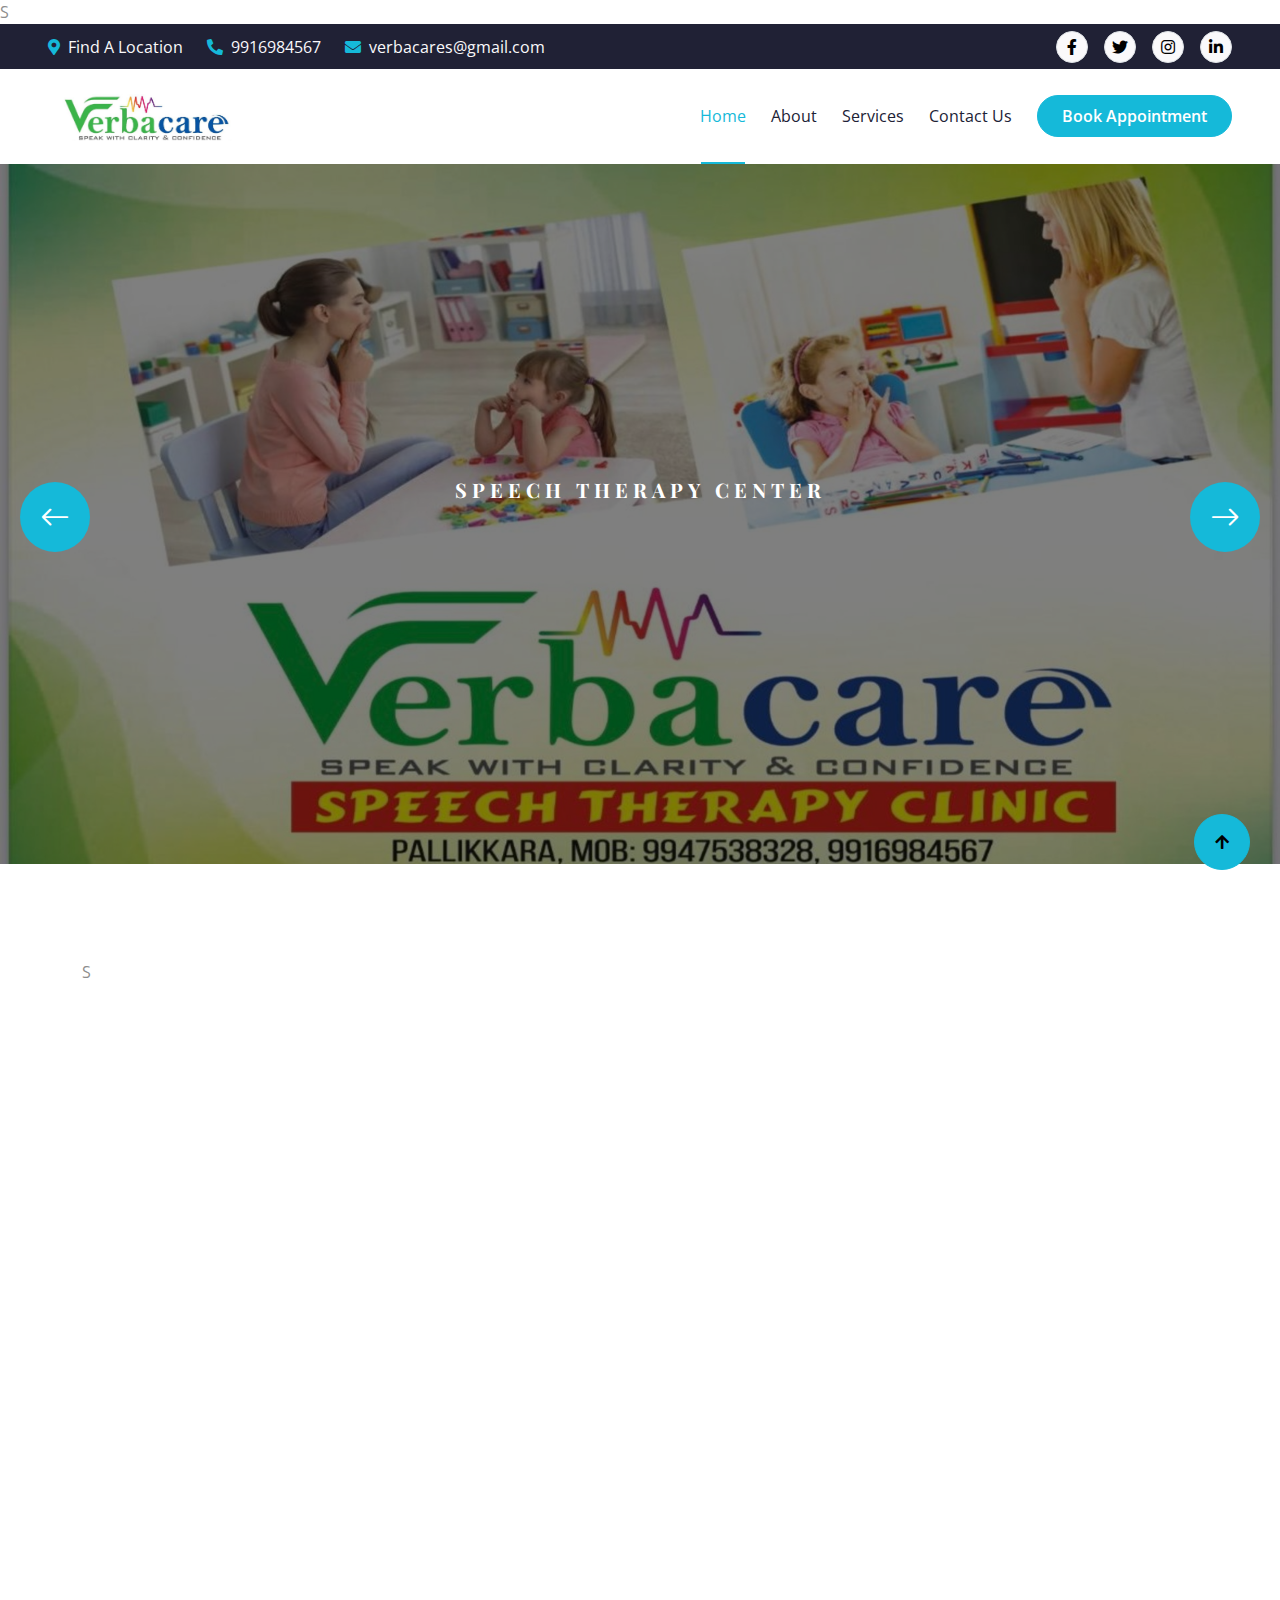
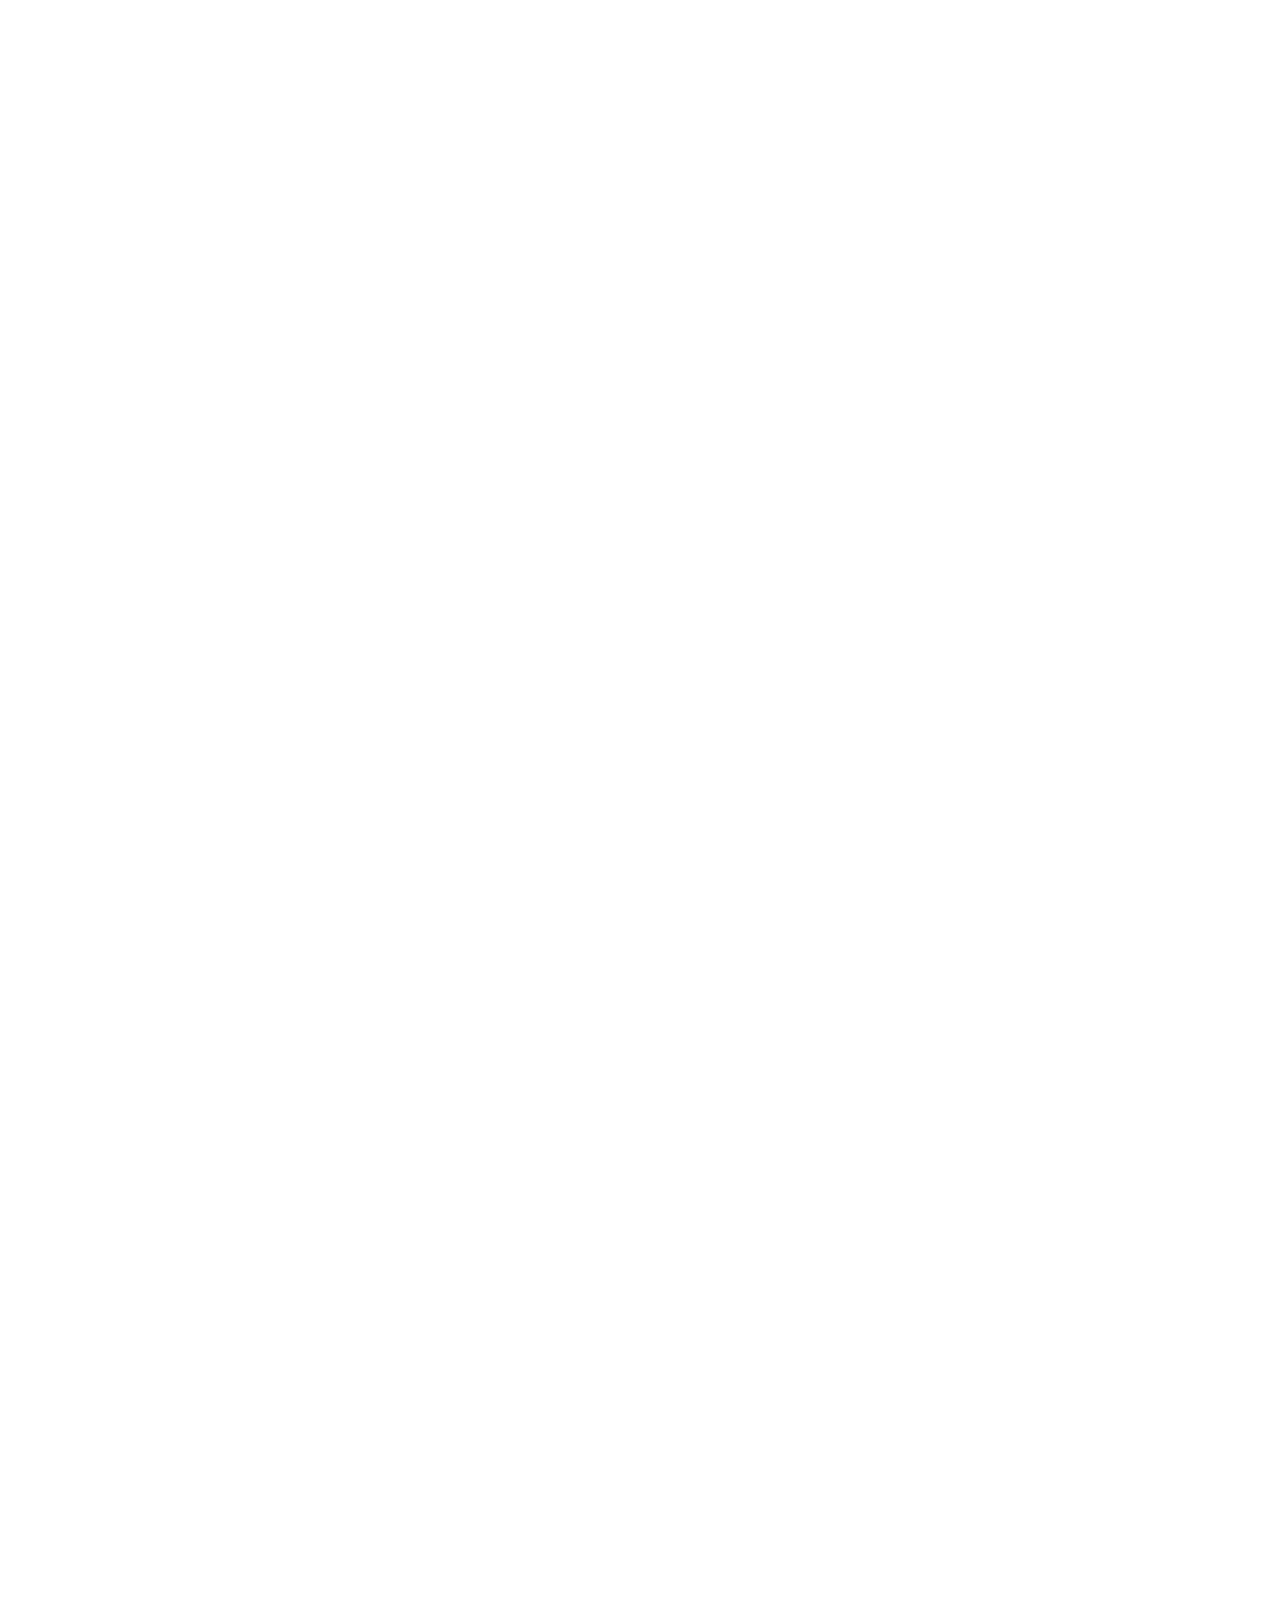
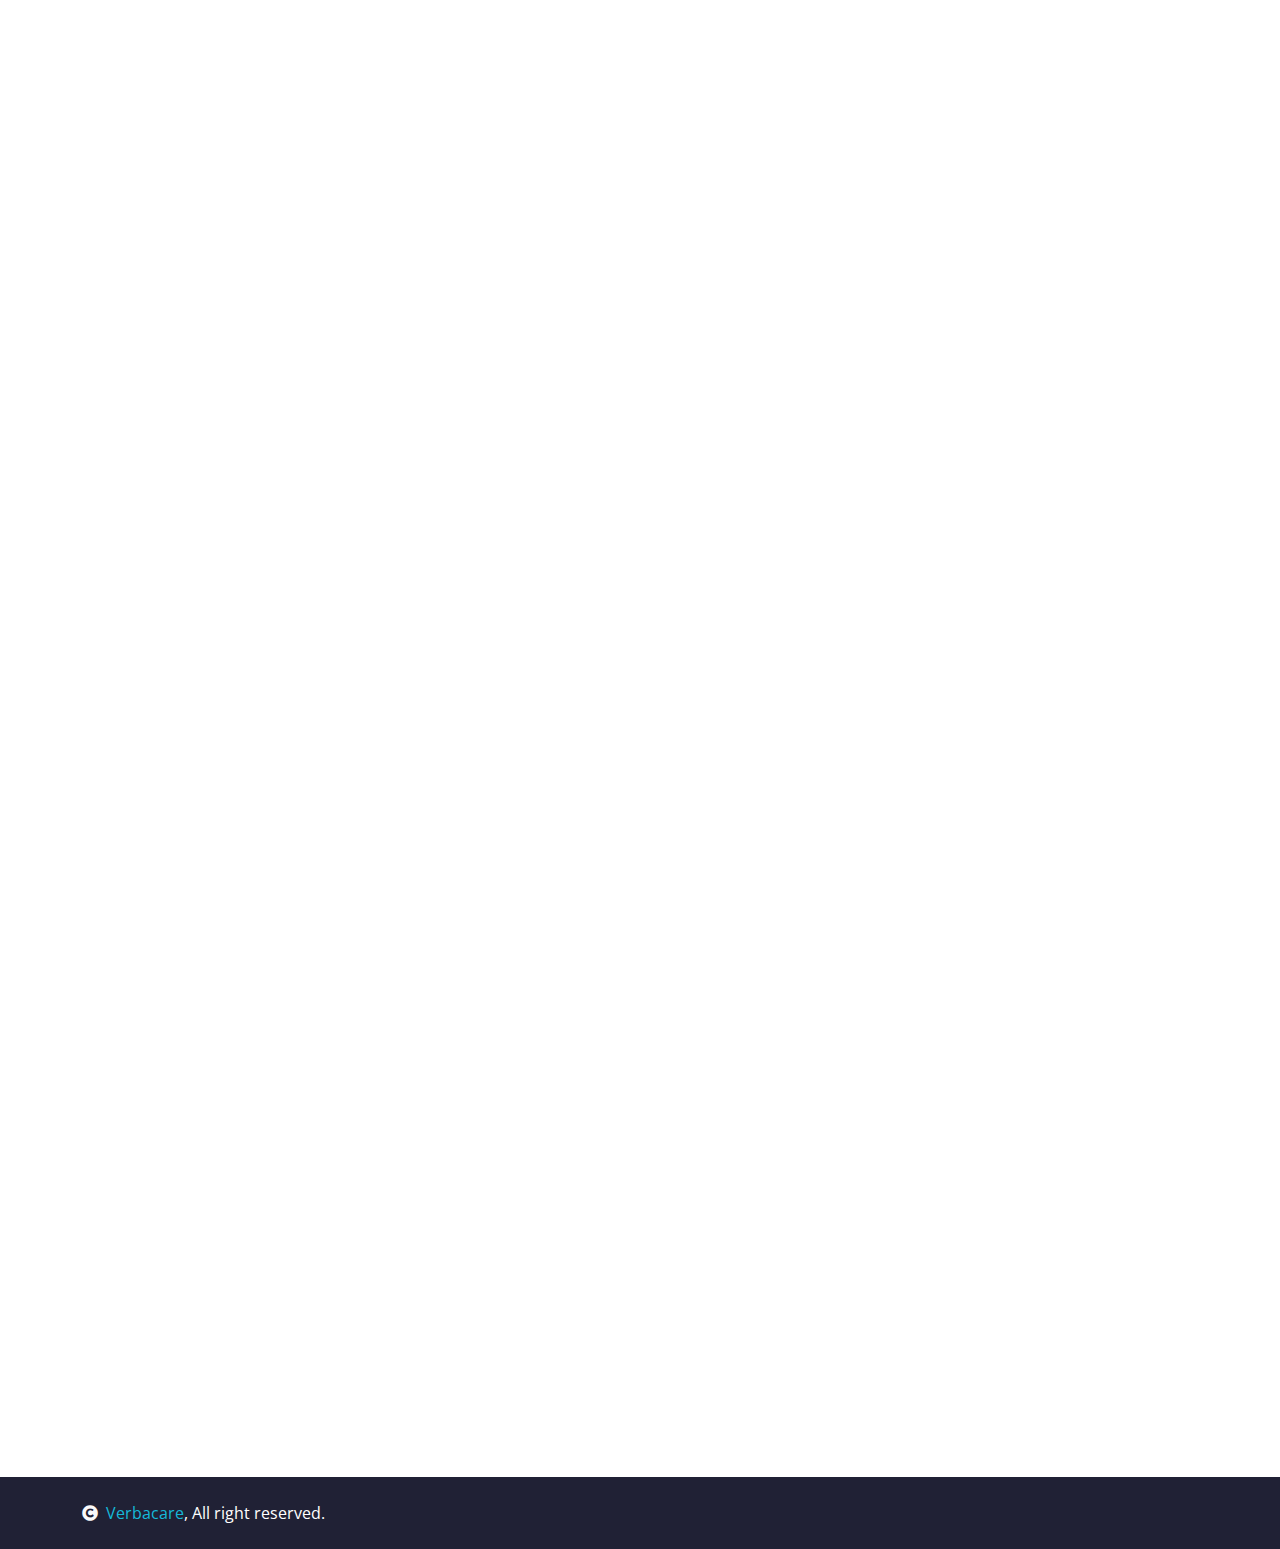
<file: index.html>
<!DOCTYPE html>
<html lang="en">

    <head>
        <meta charset="utf-8">
        <title>Verbacare Speech Therapy Clinic</title>
        <meta content="width=device-width, initial-scale=1.0" name="viewport">
        <meta content="" name="keywords">
        <meta content="" name="description">

        <!-- Google Web Fonts -->
        <link rel="preconnect" href="https://fonts.googleapis.com">
        <link rel="preconnect" href="https://fonts.gstatic.com" crossorigin>
        <link href="https://fonts.googleapis.com/css2?family=Open+Sans:wght@400;500;600&family=Playfair+Display:wght@400;500;600&display=swap" rel="stylesheet"> 

        <!-- Icon Font Stylesheet -->
        <link rel="stylesheet" href="https://use.fontawesome.com/releases/v5.15.4/css/all.css"/>
        <link href="https://cdn.jsdelivr.net/npm/bootstrap-icons@1.4.1/font/bootstrap-icons.css" rel="stylesheet">

        <!-- Libraries Stylesheet -->
        <link href="lib/animate/animate.min.css" rel="stylesheet">
        <link href="lib/owlcarousel/assets/owl.carousel.min.css" rel="stylesheet">

S
        <!-- Customized Bootstrap Stylesheet -->
        <link href="css/bootstrap.min.css" rel="stylesheet">

        <!-- Template Stylesheet -->
        <link href="css/style.css" rel="stylesheet">
    </head>

    <body>

        <!-- Spinner Start -->
        <div id="spinner" class="show bg-white position-fixed translate-middle w-100 vh-100 top-50 start-50 d-flex align-items-center justify-content-center">
            <div class="spinner-border text-primary" style="width: 3rem; height: 3rem;" role="status">
                <span class="sr-only">Loading...</span>
            </div>
        </div>
        <!-- Spinner End -->


        <!-- Topbar Start -->
        <div class="container-fluid bg-dark px-5 d-none d-lg-block">
            <div class="row gx-0 align-items-center" style="height: 45px;">
                <div class="col-lg-8 text-center text-lg-start mb-lg-0">
                    <div class="d-flex flex-wrap">
                        <a href="#" class="text-light me-4"><i class="fas fa-map-marker-alt text-primary me-2"></i>Find A Location</a>
                        <a href="#" class="text-light me-4"><i class="fas fa-phone-alt text-primary me-2"></i>9916984567</a>
                        <a href="#" class="text-light me-0"><i class="fas fa-envelope text-primary me-2"></i>verbacares@gmail.com</a>
                    </div>
                </div>
                <div class="col-lg-4 text-center text-lg-end">
                    <div class="d-flex align-items-center justify-content-end">
                        <a href="#" class="btn btn-light btn-square border rounded-circle nav-fill me-3"><i class="fab fa-facebook-f"></i></a>
                        <a href="#" class="btn btn-light btn-square border rounded-circle nav-fill me-3"><i class="fab fa-twitter"></i></a>
                        <a href="#" class="btn btn-light btn-square border rounded-circle nav-fill me-3"><i class="fab fa-instagram"></i></a>
                        <a href="#" class="btn btn-light btn-square border rounded-circle nav-fill me-0"><i class="fab fa-linkedin-in"></i></a>
                    </div>
                </div>
            </div>
        </div>
        <!-- Topbar End -->


        <!-- Navbar & Hero Start -->
        <div class="container-fluid position-relative p-0">
            <nav class="navbar navbar-expand-lg navbar-light bg-white px-4 px-lg-5 py-3 py-lg-0">
                <a href="index.html" class="navbar-brand p-0">
                    
                    <img src="img/logo.jpeg" alt="Logo">
                </a>
                <button class="navbar-toggler" type="button" data-bs-toggle="collapse" data-bs-target="#navbarCollapse">
                    <span class="fa fa-bars"></span>
                </button>
                <div class="collapse navbar-collapse" id="navbarCollapse">
                    <div class="navbar-nav ms-auto py-0">
                        <a href="index.html" class="nav-item nav-link active">Home</a>
                        <a href="about.html" class="nav-item nav-link">About</a>
                        <a href="service.html" class="nav-item nav-link">Services</a>
                        <div class="nav-item dropdown">
                            <!--<a href="#" class="nav-link dropdown-toggle" data-bs-toggle="dropdown">Pages</a>-->
                           <!--<div class="dropdown-menu m-0">
                                <a href="appointment.html" class="dropdown-item">Appointment</a>
                                <a href="feature.html" class="dropdown-item">Features</a>
                                <a href="blog.html" class="dropdown-item">Our Blog</a>
                                <a href="team.html" class="dropdown-item">Our Team</a>
                                <a href="testimonial.html" class="dropdown-item">Testimonial</a>
                                <a href="404.html" class="dropdown-item">404 Page</a>
                            </div>-->
                        </div>
                        <a href="contact.html" class="nav-item nav-link">Contact Us</a>
                    </div>
                    <a href="#" class="btn btn-primary rounded-pill text-white py-2 px-4 flex-wrap flex-sm-shrink-0">Book Appointment</a>
                </div>
            </nav>


            <!-- Carousel Start -->
            <div class="header-carousel owl-carousel">
                <div class="header-carousel-item">
                    <img src="img/carousel-1.jpeg" class="img-fluid w-100" alt="Image">
                    <div class="carousel-caption">
                        <div class="carousel-caption-content p-3">
                            <h5 class="text-white text-uppercase fw-bold mb-4" style="letter-spacing: 5px;">Speech Therapy Center</h5>
                            <h1 class="display-1 text-capitalize text-white mb-4"></h1>
                            <p class="mb-5 fs-5">
                            </p>
                        </div>
                    </div>
                </div>
                <div class="header-carousel-item">
                    <img src="img/carousel-2.jpeg" class="img-fluid w-100" alt="Image">
                    <div class="carousel-caption">
                        <div class="carousel-caption-content p-3">
                            <h5 class="text-white text-uppercase fw-bold mb-4" style="letter-spacing: 5px;">Speech Therapy Center</h5>
                            <h1 class="display-1 text-capitalize text-white mb-4"></h1>
                            <p class="mb-5 fs-5 animated slideInDown">
                            </p>
                        </div>
                    </div>
                </div>
            </div>
            <!-- Carousel End -->
        </div>
        <!-- Navbar & Hero End -->


        <!-- Services Start -->
        <div class="container-fluid service py-5">
            <div class="container py-5">S
                <div class="section-title mb-5 wow fadeInUp" data-wow-delay="0.2s">
                    <div class="sub-style">
                        <h4 class="sub-title px-3 mb-0">എന്തിന് സ്പീച്ച് തെറാപ്പി?</h4>
                    </div>
                    <h1 class="display-3 mb-4">എപ്പോഴാണ് നിങ്ങൾ ഒരു സ്‌പീച്ച് തെറാപ്പിസ്റ്റിന്റെ സഹായം തേടേണ്ടത് ?</h1>
                    <p class="mb-0">നമ്മുടെ സമൂഹത്തിൽ കുട്ടികളുടെയും മുതിർന്നവരുടെയും ഇടയിൽ ഉച്ചാരണ പ്രശ്നങ്ങൾ, ഭാഷാ വൈകല്യങ്ങൾ, പഠന ബുദ്ധിമുട്ടുകൾ, വിക്ക്, സ്റ്റ്രോക്ക് (പക്ഷാഘാതം) മൂലമുള്ള സംസാര വൈകല്യം തുടങ്ങിയ പ്രശ്നങ്ങൾ സാധാരണമാണ്.

                        നിർഭാഗ്യവശാൽ, സ്പീച്ച് തെറാപ്പി സേവനങ്ങളുടെയും അവയുടെ പ്രാധാന്യത്തിന്റെയും കുറിച്ചുള്ള അവബോധം കുറവാണ്. ഇതോടെ, ആവശ്യമായ സമയം തന്നെ കൃത്യമായ ഇടപെടൽ ലഭിക്കാതെ വരുന്നു.എങ്കിൽ ഇവരെ കണ്ടെത്തി കൃത്യമായ ചികിത്സനൽകി സാധാരണ ജീവിതത്തിലേക്കു തിരിച്ചു കൊണ്ടുവരാൻ സ്പീച് & ലാംഗ്വേജ് പത്യോളജിസ്റ് പ്രധാന പങ്കുവഹിക്കുന്നു.</p>
                </div>
                <div class="row g-4 justify-content-center">
                    <div class="col-md-6 col-lg-4 col-xl-3 wow fadeInUp" data-wow-delay="0.1s">
                        <div class="service-item rounded">
                           <div class="service-img rounded-top">
                                <img src="img/service-1.jpg" class="img-fluid rounded-top w-100" alt="">
                           </div>
                            <div class="service-content rounded-bottom bg-light p-4">
                                <div class="service-content-inner">
                                    <h5 class="mb-4">കുട്ടികൾക്കു വയസിനനുസരിച്ച് സംസാരം ഇല്ലാതിരിക്കുക</h5>
                                    <!--<p class="mb-4">Dolor, sit amet consectetur adipisicing elit. Soluta inventore cum accusamus, dolor qui ullam</p>
                                    <a href="#" class="btn btn-primary rounded-pill text-white py-2 px-4 mb-2">Read More</a>-->
                                </div>
                            </div>
                        </div>
                    </div>
                    <div class="col-md-6 col-lg-4 col-xl-3 wow fadeInUp" data-wow-delay="0.3s">
                        <div class="service-item rounded">
                           <div class="service-img rounded-top">
                                <img src="img/service-2.jpg" class="img-fluid rounded-top w-100" alt="">
                           </div>
                            <div class="service-content rounded-bottom bg-light p-4">
                                <div class="service-content-inner">
                                    <h5 class="mb-4">ഉച്ചാരണ പിഴവുകൾ</h5>
                                    <!--<p class="mb-4">Dolor, sit amet consectetur adipisicing elit. Soluta inventore cum accusamus, dolor qui ullam</p>
                                    <a href="#" class="btn btn-primary rounded-pill text-white py-2 px-4 mb-2">Read More</a>-->
                                </div>
                            </div>
                        </div>
                    </div>
                    <div class="col-md-6 col-lg-4 col-xl-3 wow fadeInUp" data-wow-delay="0.5s">
                        <div class="service-item rounded">
                           <div class="service-img rounded-top">
                                <img src="img/service-3.jpg" class="img-fluid rounded-top w-100" alt="">
                           </div>
                            <div class="service-content rounded-bottom bg-light p-4">
                                <div class="service-content-inner">
                                    <h5 class="mb-4">വിക്ക് (സംസാരത്തിൽ ഉണ്ടാകുന്ന തടസം).</h5>
                                    <!--<p class="mb-4">Dolor, sit amet consectetur adipisicing elit. Soluta inventore cum accusamus, dolor qui ullam</p>
                                    <a href="#" class="btn btn-primary rounded-pill text-white py-2 px-4 mb-2">Read More</a>-->
                                </div>
                            </div>
                        </div>
                    </div>
                    <div class="col-md-6 col-lg-4 col-xl-3 wow fadeInUp" data-wow-delay="0.7s">
                        <div class="service-item rounded">
                           <div class="service-img rounded-top">
                                <img src="img/service-4.jpg" class="img-fluid rounded-top w-100" alt="">
                           </div>
                            <div class="service-content rounded-bottom bg-light p-4">
                                <div class="service-content-inner">
                                    <h5 class="mb-4">ശബ്ദത്തോടും മറ്റും പ്രതികരിക്കാ തിരിക്കുക</h5>
                                    <!--<p class="mb-4">Dolor, sit amet consectetur adipisicing elit. Soluta inventore cum accusamus, dolor qui ullam</p>
                                    <a href="#" class="btn btn-primary rounded-pill text-white py-2 px-4 mb-2">Read More</a>-->
                                </div>
                            </div>
                        </div>
                    </div>
                   <div class="col-md-6 col-lg-4 col-xl-3 wow fadeInUp" data-wow-delay="0.1s">
                        <div class="service-item rounded">
                           <div class="service-img rounded-top">
                                <img src="img/service-5.jpg" class="img-fluid rounded-top w-100" alt="">
                           </div>
                            <div class="service-content rounded-bottom bg-light p-4">
                                <div class="service-content-inner">
                                    <h5 class="mb-4">സ്ട്രോക്ക് (പക്ഷാഘാതം), സംഭവിച്ചതിനു ശേഷം സംസാരം നഷ്ടപ്പെടുന്ന.</h5>
                                    <!--<p class="mb-4">Dolor, sit amet consectetur adipisicing elit. Soluta inventore cum accusamus, dolor qui ullam</p>
                                    <a href="#" class="btn btn-primary rounded-pill text-white py-2 px-4 mb-2">Read More</a>-->
                                </div>
                            </div>
                        </div>
                    </div>
                    <div class="col-md-6 col-lg-4 col-xl-3 wow fadeInUp" data-wow-delay="0.3s">
                        <div class="service-item rounded">
                           <div class="service-img rounded-top">
                                <img src="img/service-6.jpg" class="img-fluid rounded-top w-100" alt="">
                           </div>
                            <div class="service-content rounded-bottom bg-light p-4">
                                <div class="service-content-inner">
                                    <h5 class="mb-4">സംസാരം കുഴഞ്ഞു പോകുക</h5>
                                    <!--<p class="mb-4">Dolor, sit amet consectetur adipisicing elit. Soluta inventore cum accusamus, dolor qui ullam</p>
                                    <a href="#" class="btn btn-primary rounded-pill text-white py-2 px-4 mb-2">Read More</a>-->
                                </div>
                            </div>
                        </div>
                    </div>
                    <div class="col-md-6 col-lg-4 col-xl-3 wow fadeInUp" data-wow-delay="0.5s">
                        <div class="service-item rounded">
                           <div class="service-img rounded-top">
                                <img src="img/service-7.jpg" class="img-fluid rounded-top w-100" alt="">
                           </div>
                            <div class="service-content rounded-bottom bg-light p-4">
                                <div class="service-content-inner">
                                    <h5 class="mb-4">കേൾവിക്കുറവ് കാരണം സംസാരിക്കാ തിരിക്കുക</h5>
                                    <!--<p class="mb-4">Dolor, sit amet consectetur adipisicing elit. Soluta inventore cum accusamus, dolor qui ullam</p>
                                    <a href="#" class="btn btn-primary rounded-pill text-white py-2 px-4 mb-2">Read More</a>-->
                                </div>
                            </div>
                        </div>
                    </div>
                    <div class="col-md-6 col-lg-4 col-xl-3 wow fadeInUp" data-wow-delay="0.7s">
                        <div class="service-item rounded">
                           <div class="service-img rounded-top">
                                <img src="img/service-8.jpg" class="img-fluid rounded-top w-100" alt="">
                           </div>
                            <div class="service-content rounded-bottom bg-light p-4">
                                <div class="service-content-inner">
                                    <h5 class="mb-4">വേഗതയിൽ ഉള്ള സംസാരം</h5>
                                    <!--<p class="mb-4">Dolor, sit amet consectetur adipisicing elit. Soluta inventore cum accusamus, dolor qui ullam</p>-->
                                    <!--<a href="#" class="btn btn-primary rounded-pill text-white py-2 px-4 mb-2">Read More</a>-->
                                </div>
                            </div>
                        </div>
                    </div>
                   
                </div>
            </div>
        </div>
        <!-- Services End -->

    
       

        <!-- Feature Start -->
        <div class="container-fluid feature py-5">
            <div class="container py-5">
                <div class="section-title mb-5 wow fadeInUp" data-wow-delay="0.1s">
                    <div class="sub-style">
                        <h4 class="sub-title px-3 mb-0">Why Choose Us</h4>
                    </div>
                    <h1 class="display-3 mb-4">Why Speech Therapy? Get Your Life Style Back</h1>
                    <p class="mb-0">In our society, issues such as articulation problems,language disorders, learning difficulties, and speech impairments due to conditionslike strokeare common among both children and adults. Unfortunately, there is limited awareness about speech therapy services and their importance. As a result many individuals miss timely and appropriate intervention.</p>
                </div>
                <div class="row g-4 justify-content-center">
                    <div class="col-md-6 col-lg-4 col-xl-3 wow fadeInUp" data-wow-delay="0.1s">
                        <div class="row-cols-1 feature-item p-4">
                            <div class="col-12">
                                <div class="feature-icon mb-4">
                                    <div class="p-3 d-inline-flex bg-white rounded">
                                        <i class="fas fa-diagnoses fa-4x text-primary"></i>
                                    </div>
                                </div>
                                <div class="feature-content d-flex flex-column">
                                    <h5 class="mb-4">A critical Time for Children</h5>
                                    <p class="mb-0">The first three years in a child's life are crucial for congnitive development. If speech delays are identified and therapy is provided during this period.</p>
                                </div>
                            </div>
                        </div>
                    </div>
                    <div class="col-md-6 col-lg-4 col-xl-3 wow fadeInUp" data-wow-delay="0.3s">
                        <div class="row-cols-1 feature-item p-4">
                            <div class="col-12">
                                <div class="feature-icon mb-4">
                                    <div class="p-3 d-inline-flex bg-white rounded">
                                        <i class="fas fa-briefcase-medical fa-4x text-primary"></i>
                                    </div>
                                </div>
                                <div class="feature-content d-flex flex-column">
                                    <h5 class="mb-4">Voice disorder</h5>
                                    <p class="mb-0">Voice disorders,also known as dysphonia, are persistent changes to a person's normal voice, often caused by problems with the voice box  or the way the vocal    cords    function. </p>
                                </div>
                            </div>
                        </div>
                    </div>
                    <div class="col-md-6 col-lg-4 col-xl-3 wow fadeInUp" data-wow-delay="0.5s">
                        <div class="row-cols-1 feature-item p-4">
                            <div class="col-12">
                                <div class="feature-icon mb-4">
                                    <div class="p-3 d-inline-flex bg-white rounded">
                                        <i class="fas fa-hospital-user fa-4x text-primary"></i>
                                    </div>
                                </div>
                                <div class="feature-content d-flex flex-column">
                                    <h5 class="mb-4">Therapy Goals</h5>
                                    <p class="mb-0">Our aim is to create a world where individuals with speech and communication difficulties, in various circumstances, can think, speek, and live equally without being isolated from society.</p>
                                </div>
                            </div>
                        </div>
                    </div>
                    <div class="col-md-6 col-lg-4 col-xl-3 wow fadeInUp" data-wow-delay="0.7s">
                        <div class="row-cols-1 feature-item p-4">
                            <div class="col-12">
                                <div class="feature-icon mb-4">
                                    <div class="p-3 d-inline-flex bg-white rounded">
                                        <i class="fas fa-users fa-4x text-primary"></i>
                                    </div>
                                </div>
                                <div class="feature-content d-flex flex-column">
                                    <h5 class="mb-4">Autism</h5>
                                    <p class="mb-0">Autism spectrum disorder is a condition related to brain development that affects how people see others and socialize with them. This causes problems in communication and getting along with others socially.</p>
                                </div>
                            </div>
                        </div>
                    </div>
                    <div class="col-md-6 col-lg-4 col-xl-3 wow fadeInUp" data-wow-delay="0.1s">
                        <div class="row-cols-1 feature-item p-4">
                            <div class="col-12">
                                <div class="feature-icon mb-4">
                                    <div class="p-3 d-inline-flex bg-white rounded">
                                        <i class="fas fa-spa fa-4x text-primary"></i>
                                    </div>
                                </div>
                                <div class="feature-content d-flex flex-column">
                                    <h5 class="mb-4">Speech delay</h5>
                                    <p class="mb-0">Dolor, sit amet consectetur adipisicing elit. Soluta inventore cum accusamus,</p>
                                </div>
                            </div>
                        </div>
                    </div>
                    <div class="col-md-6 col-lg-4 col-xl-3 wow fadeInUp" data-wow-delay="0.3s">
                        <div class="row-cols-1 feature-item p-4">
                            <div class="col-12">
                                <div class="feature-icon mb-4">
                                    <div class="p-3 d-inline-flex bg-white rounded">
                                        <i class="fas fa-heart fa-4x text-primary"></i>
                                    </div>
                                </div>
                                <div class="feature-content d-flex flex-column">
                                    <h5 class="mb-4">Post strke Rehabilitation</h5>
                                    <p class="mb-0">Dolor, sit amet consectetur adipisicing elit. Soluta inventore cum accusamus,</p>
                                </div>
                            </div>
                        </div>
                    </div>
                    <div class="col-md-6 col-lg-4 col-xl-3 wow fadeInUp" data-wow-delay="0.5s">
                        <div class="row-cols-1 feature-item p-4">
                            <div class="col-12">
                                <div class="feature-icon mb-4">
                                    <div class="p-3 d-inline-flex bg-white rounded">
                                        <i class="fab fa-pied-piper fa-4x text-primary"></i>
                                    </div>
                                </div>
                                <div class="feature-content d-flex flex-column">
                                    <h5 class="mb-4">Misarticulation</h5>
                                    <p class="mb-0">Dolor, sit amet consectetur adipisicing elit. Soluta inventore cum accusamus,</p>
                                </div>
                            </div>
                        </div>
                    </div>
                    <div class="col-md-6 col-lg-4 col-xl-3 wow fadeInUp" data-wow-delay="0.7s">
                        <div class="row-cols-1 feature-item p-4">
                            <div class="col-12">
                                <div class="feature-icon mb-4">
                                    <div class="p-3 d-inline-flex bg-white rounded">
                                        <i class="fas fa-user-md fa-4x text-primary"></i>
                                    </div>
                                </div>
                                <div class="feature-content d-flex flex-column">
                                    <h5 class="mb-4">Down's Syndrome</h5>
                                    <p class="mb-0">Dolor, sit amet consectetur adipisicing elit. Soluta inventore cum accusamus,</p>
                                </div>
                            </div>
                        </div>
                    </div>
                    <div class="col-12 text-center wow fadeInUp" data-wow-delay="0.2s">
                        <a href="#" class="btn btn-primary rounded-pill text-white py-3 px-5">More Details</a>
                    </div>
                </div>
            </div>
        </div>
        <!-- Feature End -->


        


        <!-- Team Start -->
        <div class="container-fluid team py-5">
            <div class="container py-5">
                <div class="section-title mb-5 wow fadeInUp" data-wow-delay="0.1s">
                    <div class="sub-style">
                        <h4 class="sub-title px-3 mb-0">Meet our team</h4>
                    </div>
                    <h1 class="display-3 mb-4">Speech Therapy Services from Professional Therapist</h1>
                    <p class="mb-0">Lorem ipsum dolor sit amet consectetur adipisicing elit. Quaerat deleniti amet at atque sequi quibusdam cumque itaque repudiandae temporibus, eius nam mollitia voluptas maxime veniam necessitatibus saepe in ab? Repellat!</p>
                </div>
                <div class="row g-4 justify-content-center">
                    <div class="col-md-6 col-lg-6 col-xl-3 wow fadeInUp" data-wow-delay="0.1s">
                        <div class="team-item rounded">
                            <div class="team-img rounded-top h-100">
                                <img src="img/team-1.jpg" class="img-fluid rounded-top w-100" alt="">
                                <div class="team-icon d-flex justify-content-center">
                                    <a class="btn btn-square btn-primary text-white rounded-circle mx-1" href=""><i class="fab fa-facebook-f"></i></a>
                                    <a class="btn btn-square btn-primary text-white rounded-circle mx-1" href=""><i class="fab fa-twitter"></i></a>
                                    <a class="btn btn-square btn-primary text-white rounded-circle mx-1" href=""><i class="fab fa-instagram"></i></a>
                                    <a class="btn btn-square btn-primary text-white rounded-circle mx-1" href=""><i class="fab fa-linkedin-in"></i></a>
                                </div>
                            </div>
                            <div class="team-content text-center border border-primary border-top-0 rounded-bottom p-4">
                                <h5>Shyama B Nair</h5>
                                <p class="mb-0">Speech Therapist</p>
                            </div>
                        </div>
                    </div>
                  
                   
                  
                </div>
            </div>
        </div>
        <!-- Team End -->





        <!-- Footer Start -->
        <div class="container-fluid footer py-5 wow fadeIn" data-wow-delay="0.2s">
            <div class="container py-5">
                <div class="row g-5">
                    <div class="col-md-6 col-lg-6 col-xl-3">
                        <div class="footer-item d-flex flex-column">
                            <h4 class="text-white mb-4"><i class="fas fa-star-of-life me-3"></i>Verbacare</h4>
                            <p>Speek with clarity and confidence
                            </p>
                            <div class="d-flex align-items-center">
                                <i class="fas fa-share fa-2x text-white me-2"></i>
                                <a class="btn-square btn btn-primary text-white rounded-circle mx-1" href=""><i class="fab fa-facebook-f"></i></a>
                                <a class="btn-square btn btn-primary text-white rounded-circle mx-1" href=""><i class="fab fa-twitter"></i></a>
                                <a class="btn-square btn btn-primary text-white rounded-circle mx-1" href=""><i class="fab fa-instagram"></i></a>
                                <a class="btn-square btn btn-primary text-white rounded-circle mx-1" href=""><i class="fab fa-linkedin-in"></i></a>
                            </div>
                        </div>
                    </div>
                    <div class="col-md-6 col-lg-6 col-xl-3">
                        <div class="footer-item d-flex flex-column">
                            <h4 class="mb-4 text-white">Quick Links</h4>
                            <a href=""><i class="fas fa-angle-right me-2"></i> About Us</a>
                            <a href=""><i class="fas fa-angle-right me-2"></i> Contact Us</a>
                            <a href=""><i class="fas fa-angle-right me-2"></i> Privacy Policy</a>
                            <a href=""><i class="fas fa-angle-right me-2"></i> Terms & Conditions</a>
                            <a href=""><i class="fas fa-angle-right me-2"></i> Our Blog & News</a>
                            <a href=""><i class="fas fa-angle-right me-2"></i> Our Team</a>
                        </div>
                    </div>
                    <div class="col-md-6 col-lg-6 col-xl-3">
                        <div class="footer-item d-flex flex-column">
                            <h4 class="mb-4 text-white">Verbacare Services</h4>
                            <a href=""><i class="fas fa-angle-right me-2"></i> Autism</a>
                            <a href=""><i class="fas fa-angle-right me-2"></i> Speech delay</a>
                            <a href=""><i class="fas fa-angle-right me-2"></i> Voice Disorders</a>
                            <a href=""><i class="fas fa-angle-right me-2"></i> Post Stroke Rehabilitation/a>
                            <a href=""><i class="fas fa-angle-right me-2"></i> Down's Syndrome</a>
                            <a href=""><i class="fas fa-angle-right me-2"></i> Misarticulation</a>
                        </div>
                    </div>
                    <div class="col-md-6 col-lg-6 col-xl-3">
                        <div class="footer-item d-flex flex-column">
                            <h4 class="mb-4 text-white">Contact Info</h4>
                            <a href=""><i class="fa fa-map-marker-alt me-2"></i>City mall, Pallikera,Kasaragod</a>
                            <a href=""><i class="fas fa-envelope me-2"></i> vebacares@gmail.com</a>
                            <a href=""><i class="fas fa-phone me-2"></i> 9916984567</a>
                            <a href="" class="mb-3"><i class="fas fa-print me-2"></i> </a>
                        </div>
                    </div>
                </div>
            </div>
        </div>
        <!-- Footer End -->
        
        <!-- Copyright Start -->
        <div class="container-fluid copyright py-4">
            <div class="container">
                <div class="row g-4 align-items-center">
                    <div class="col-md-6 text-center text-md-start mb-md-0">
                        <span class="text-white"><a href="#"><i class="fas fa-copyright text-light me-2"></i>Verbacare</a>, All right reserved.</span>
                    </div>
                    <div class="col-md-6 text-center text-md-end text-white">
                        <!--/*** This template is free as long as you keep the below author’s credit link/attribution link/backlink. ***/-->
                        <!--/*** If you'd like to use the template without the below author’s credit link/attribution link/backlink, ***/-->
                        <!--/*** you can purchase the Credit Removal License from "https://htmlcodex.com/credit-removal". ***/-->
                    </div>
                </div>
            </div>
        </div>
        <!-- Copyright End -->

        <!-- Back to Top -->
        <a href="#" class="btn btn-primary btn-lg-square back-to-top"><i class="fa fa-arrow-up"></i></a>   

        
        <!-- JavaScript Libraries -->
        <script src="https://ajax.googleapis.com/ajax/libs/jquery/3.6.4/jquery.min.js"></script>
        <script src="https://cdn.jsdelivr.net/npm/bootstrap@5.0.0/dist/js/bootstrap.bundle.min.js"></script>
        <script src="lib/wow/wow.min.js"></script>
        <script src="lib/easing/easing.min.js"></script>
        <script src="lib/waypoints/waypoints.min.js"></script>
        <script src="lib/owlcarousel/owl.carousel.min.js"></script>
        

        <!-- Template Javascript -->
        <script src="js/main.js"></script>
        
    </body>

</html>
</file>
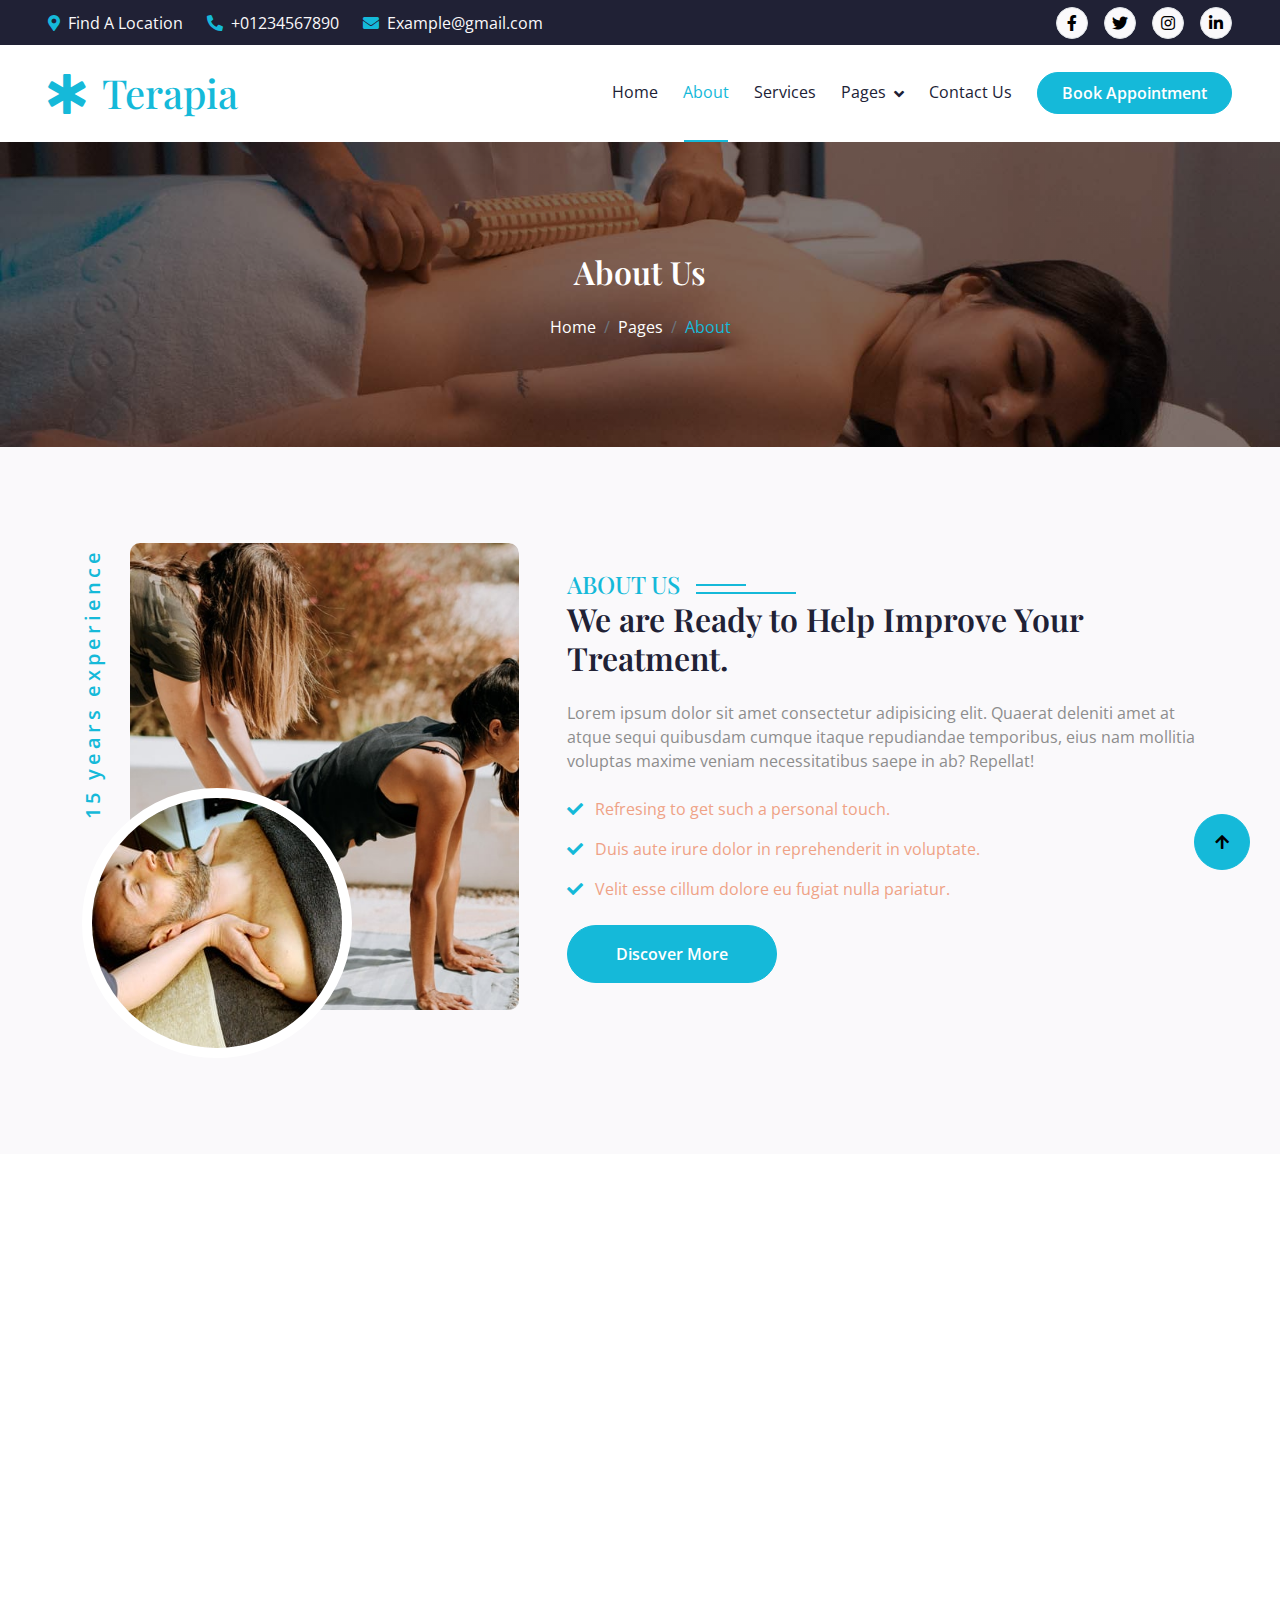
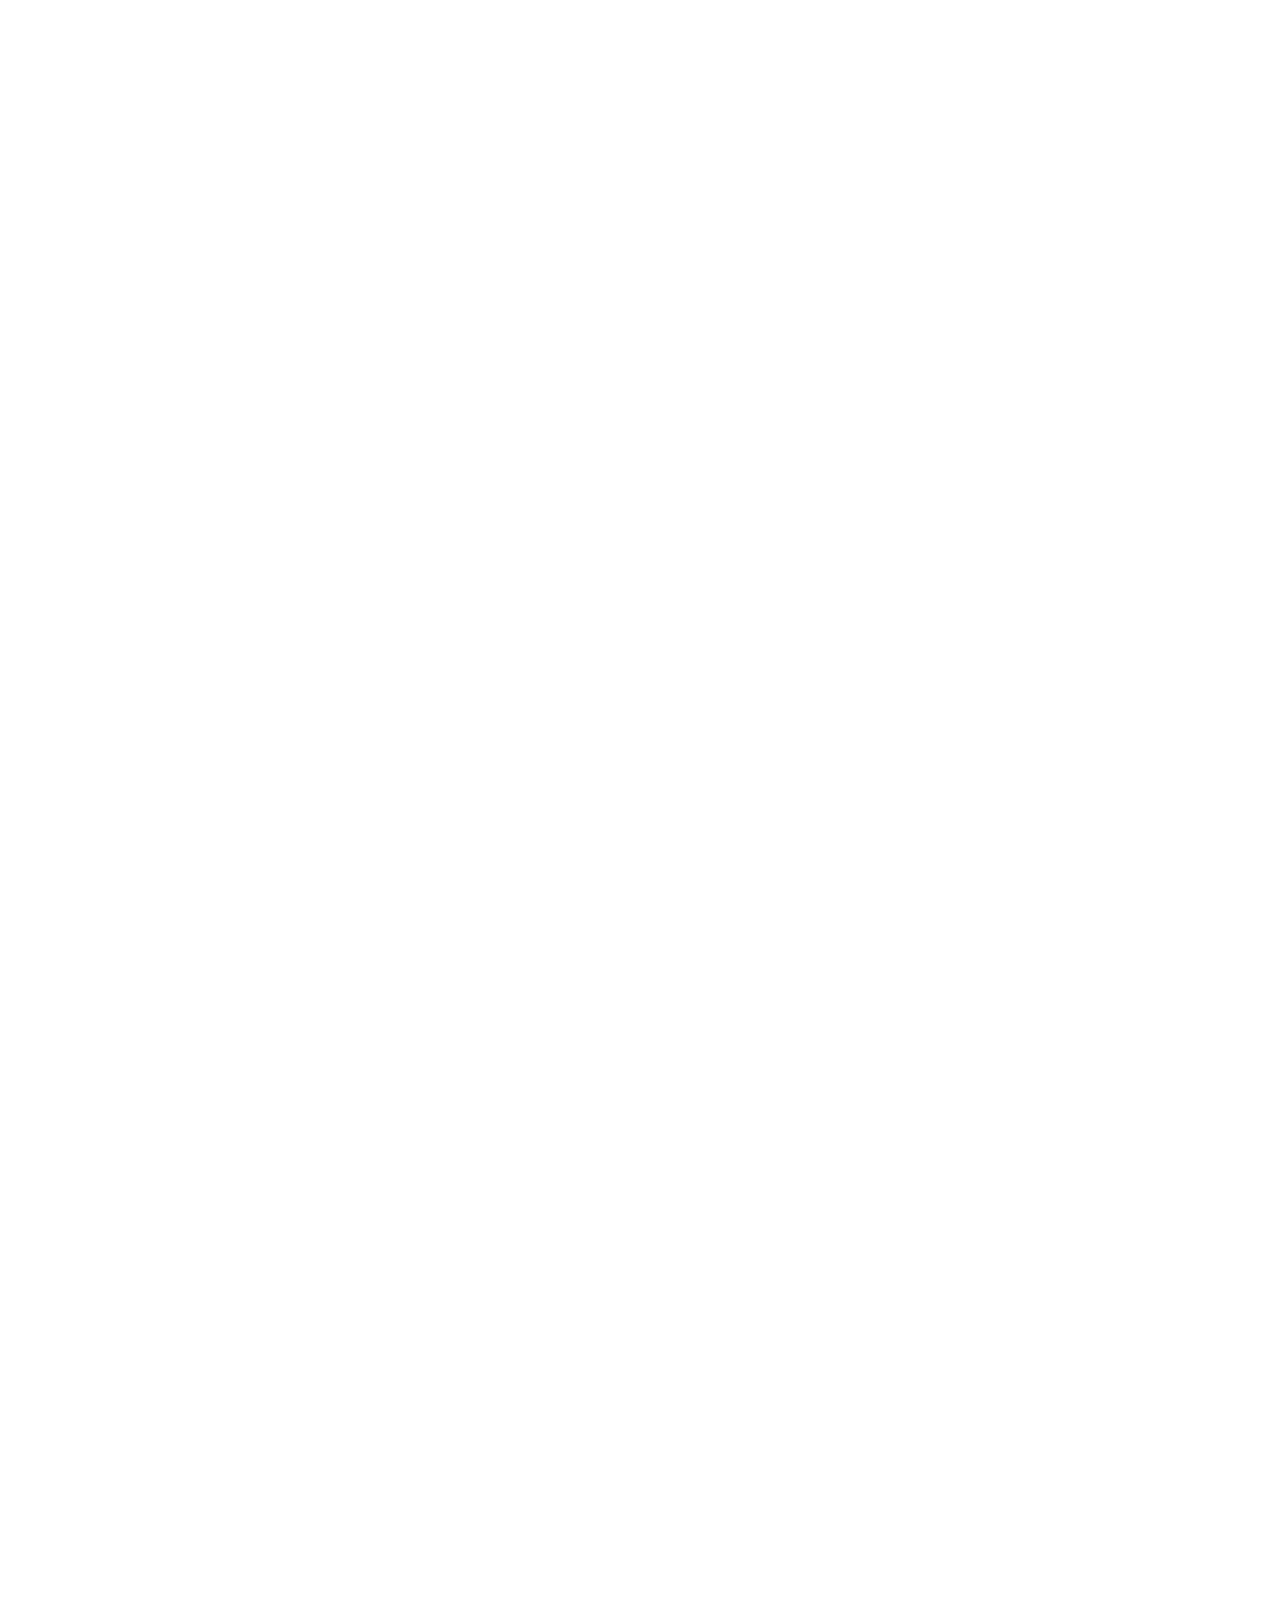
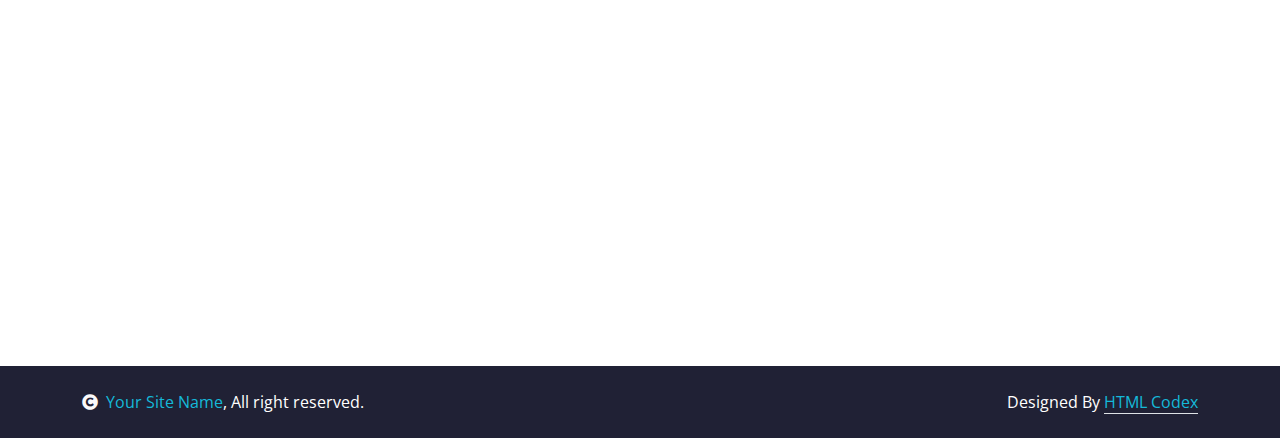
<file: about.html>
<!DOCTYPE html>
<html lang="en">

    <head>
        <meta charset="utf-8">
        <title>Terapia - Physical Therapy Website Template</title>
        <meta content="width=device-width, initial-scale=1.0" name="viewport">
        <meta content="" name="keywords">
        <meta content="" name="description">

        <!-- Google Web Fonts -->
        <link rel="preconnect" href="https://fonts.googleapis.com">
        <link rel="preconnect" href="https://fonts.gstatic.com" crossorigin>
        <link href="https://fonts.googleapis.com/css2?family=Open+Sans:wght@400;500;600&family=Playfair+Display:wght@400;500;600&display=swap" rel="stylesheet"> 

        <!-- Icon Font Stylesheet -->
        <link rel="stylesheet" href="https://use.fontawesome.com/releases/v5.15.4/css/all.css"/>
        <link href="https://cdn.jsdelivr.net/npm/bootstrap-icons@1.4.1/font/bootstrap-icons.css" rel="stylesheet">

        <!-- Libraries Stylesheet -->
        <link href="lib/animate/animate.min.css" rel="stylesheet">
        <link href="lib/owlcarousel/assets/owl.carousel.min.css" rel="stylesheet">


        <!-- Customized Bootstrap Stylesheet -->
        <link href="css/bootstrap.min.css" rel="stylesheet">

        <!-- Template Stylesheet -->
        <link href="css/style.css" rel="stylesheet">
    </head>

    <body>

        <!-- Spinner Start -->
        <div id="spinner" class="show bg-white position-fixed translate-middle w-100 vh-100 top-50 start-50 d-flex align-items-center justify-content-center">
            <div class="spinner-border text-primary" style="width: 3rem; height: 3rem;" role="status">
                <span class="sr-only">Loading...</span>
            </div>
        </div>
        <!-- Spinner End -->


        <!-- Topbar Start -->
        <div class="container-fluid bg-dark px-5 d-none d-lg-block">
            <div class="row gx-0 align-items-center" style="height: 45px;">
                <div class="col-lg-8 text-center text-lg-start mb-lg-0">
                    <div class="d-flex flex-wrap">
                        <a href="#" class="text-light me-4"><i class="fas fa-map-marker-alt text-primary me-2"></i>Find A Location</a>
                        <a href="#" class="text-light me-4"><i class="fas fa-phone-alt text-primary me-2"></i>+01234567890</a>
                        <a href="#" class="text-light me-0"><i class="fas fa-envelope text-primary me-2"></i>Example@gmail.com</a>
                    </div>
                </div>
                <div class="col-lg-4 text-center text-lg-end">
                    <div class="d-flex align-items-center justify-content-end">
                        <a href="#" class="btn btn-light btn-square border rounded-circle nav-fill me-3"><i class="fab fa-facebook-f"></i></a>
                        <a href="#" class="btn btn-light btn-square border rounded-circle nav-fill me-3"><i class="fab fa-twitter"></i></a>
                        <a href="#" class="btn btn-light btn-square border rounded-circle nav-fill me-3"><i class="fab fa-instagram"></i></a>
                        <a href="#" class="btn btn-light btn-square border rounded-circle nav-fill me-0"><i class="fab fa-linkedin-in"></i></a>
                    </div>
                </div>
            </div>
        </div>
        <!-- Topbar End -->


        <!-- Navbar & Hero Start -->
        <div class="container-fluid position-relative p-0">
            <nav class="navbar navbar-expand-lg navbar-light bg-white px-4 px-lg-5 py-3 py-lg-0">
                <a href="index.html" class="navbar-brand p-0">
                    <h1 class="text-primary m-0"><i class="fas fa-star-of-life me-3"></i>Terapia</h1>
                    <!-- <img src="img/logo.png" alt="Logo"> -->
                </a>
                <button class="navbar-toggler" type="button" data-bs-toggle="collapse" data-bs-target="#navbarCollapse">
                    <span class="fa fa-bars"></span>
                </button>
                <div class="collapse navbar-collapse" id="navbarCollapse">
                    <div class="navbar-nav ms-auto py-0">
                        <a href="index.html" class="nav-item nav-link">Home</a>
                        <a href="about.html" class="nav-item nav-link active">About</a>
                        <a href="service.html" class="nav-item nav-link">Services</a>
                        <div class="nav-item dropdown">
                            <a href="#" class="nav-link dropdown-toggle" data-bs-toggle="dropdown">Pages</a>
                            <div class="dropdown-menu m-0">
                                <a href="appointment.html" class="dropdown-item">Appointment</a>
                                <a href="feature.html" class="dropdown-item">Features</a>
                                <a href="blog.html" class="dropdown-item">Our Blog</a>
                                <a href="team.html" class="dropdown-item">Our Team</a>
                                <a href="testimonial.html" class="dropdown-item">Testimonial</a>
                                <a href="404.html" class="dropdown-item">404 Page</a>
                            </div>
                        </div>
                        <a href="contact.html" class="nav-item nav-link">Contact Us</a>
                    </div>
                    <a href="#" class="btn btn-primary rounded-pill text-white py-2 px-4 flex-wrap flex-sm-shrink-0">Book Appointment</a>
                </div>
            </nav>
        </div>
        <!-- Navbar End -->


        <!-- Header Start -->
        <div class="container-fluid bg-breadcrumb">
            <div class="container text-center py-5" style="max-width: 900px;">
                <h3 class="text-white display-3 mb-4 wow fadeInDown" data-wow-delay="0.1s">About Us</h1>
                <ol class="breadcrumb justify-content-center mb-0 wow fadeInDown" data-wow-delay="0.3s">
                    <li class="breadcrumb-item"><a href="index.html">Home</a></li>
                    <li class="breadcrumb-item"><a href="#">Pages</a></li>
                    <li class="breadcrumb-item active text-primary">About</li>
                </ol>    
            </div>
        </div>
        <!-- Header End -->


        <!-- About Start -->
        <div class="container-fluid about bg-light py-5">
            <div class="container py-5">
                <div class="row g-5 align-items-center">
                    <div class="col-lg-5 wow fadeInLeft" data-wow-delay="0.2s">
                        <div class="about-img pb-5 ps-5">
                            <img src="img/about-1.jpg" class="img-fluid rounded w-100" style="object-fit: cover;" alt="Image">
                            <div class="about-img-inner">
                                <img src="img/about-2.jpg" class="img-fluid rounded-circle w-100 h-100" alt="Image">
                            </div>
                            <div class="about-experience">15 years experience</div>
                        </div>
                    </div>
                    <div class="col-lg-7 wow fadeInRight" data-wow-delay="0.4s">
                        <div class="section-title text-start mb-5">
                            <h4 class="sub-title pe-3 mb-0">About Us</h4>
                            <h1 class="display-3 mb-4">We are Ready to Help Improve Your Treatment.</h1>
                            <p class="mb-4">Lorem ipsum dolor sit amet consectetur adipisicing elit. Quaerat deleniti amet at atque sequi quibusdam cumque itaque repudiandae temporibus, eius nam mollitia voluptas maxime veniam necessitatibus saepe in ab? Repellat!</p>
                            <div class="mb-4">
                                <p class="text-secondary"><i class="fa fa-check text-primary me-2"></i> Refresing to get such a personal touch.</p>
                                <p class="text-secondary"><i class="fa fa-check text-primary me-2"></i> Duis aute irure dolor in reprehenderit in voluptate.</p>
                                <p class="text-secondary"><i class="fa fa-check text-primary me-2"></i> Velit esse cillum dolore eu fugiat nulla pariatur.</p>
                            </div>
                            <a href="#" class="btn btn-primary rounded-pill text-white py-3 px-5">Discover More</a>
                        </div>
                    </div>
                </div>
            </div>
        </div>
        <!-- About End -->


        <!-- Team Start -->
        <div class="container-fluid team py-5">
            <div class="container py-5">
                <div class="section-title mb-5 wow fadeInUp" data-wow-delay="0.1s">
                    <div class="sub-style">
                        <h4 class="sub-title px-3 mb-0">Meet our team</h4>
                    </div>
                    <h1 class="display-3 mb-4">Physiotherapy Services from Professional Therapist</h1>
                    <p class="mb-0">Lorem ipsum dolor sit amet consectetur adipisicing elit. Quaerat deleniti amet at atque sequi quibusdam cumque itaque repudiandae temporibus, eius nam mollitia voluptas maxime veniam necessitatibus saepe in ab? Repellat!</p>
                </div>
                <div class="row g-4 justify-content-center">
                    <div class="col-md-6 col-lg-6 col-xl-3 wow fadeInUp" data-wow-delay="0.1s">
                        <div class="team-item rounded">
                            <div class="team-img rounded-top h-100">
                                <img src="img/team-1.jpg" class="img-fluid rounded-top w-100" alt="">
                                <div class="team-icon d-flex justify-content-center">
                                    <a class="btn btn-square btn-primary text-white rounded-circle mx-1" href=""><i class="fab fa-facebook-f"></i></a>
                                    <a class="btn btn-square btn-primary text-white rounded-circle mx-1" href=""><i class="fab fa-twitter"></i></a>
                                    <a class="btn btn-square btn-primary text-white rounded-circle mx-1" href=""><i class="fab fa-instagram"></i></a>
                                    <a class="btn btn-square btn-primary text-white rounded-circle mx-1" href=""><i class="fab fa-linkedin-in"></i></a>
                                </div>
                            </div>
                            <div class="team-content text-center border border-primary border-top-0 rounded-bottom p-4">
                                <h5>Full Name</h5>
                                <p class="mb-0">Message Physio Therapist</p>
                            </div>
                        </div>
                    </div>
                    <div class="col-md-6 col-lg-6 col-xl-3 wow fadeInUp" data-wow-delay="0.3s">
                        <div class="team-item rounded">
                            <div class="team-img rounded-top h-100">
                                <img src="img/team-2.jpg" class="img-fluid rounded-top w-100" alt="">
                                <div class="team-icon d-flex justify-content-center">
                                    <a class="btn btn-square btn-primary text-white rounded-circle mx-1" href=""><i class="fab fa-facebook-f"></i></a>
                                    <a class="btn btn-square btn-primary text-white rounded-circle mx-1" href=""><i class="fab fa-twitter"></i></a>
                                    <a class="btn btn-square btn-primary text-white rounded-circle mx-1" href=""><i class="fab fa-instagram"></i></a>
                                    <a class="btn btn-square btn-primary text-white rounded-circle mx-1" href=""><i class="fab fa-linkedin-in"></i></a>
                                </div>
                            </div>
                            <div class="team-content text-center border border-primary border-top-0 rounded-bottom p-4">
                                <h5>Full Name</h5>
                                <p class="mb-0">Rehabilitation Therapist</p>
                            </div>
                        </div>
                    </div>
                    <div class="col-md-6 col-lg-6 col-xl-3 wow fadeInUp" data-wow-delay="0.5s">
                        <div class="team-item rounded">
                            <div class="team-img rounded-top h-100">
                                <img src="img/team-3.jpg" class="img-fluid rounded-top w-100" alt="">
                                <div class="team-icon d-flex justify-content-center">
                                    <a class="btn btn-square btn-primary text-white rounded-circle mx-1" href=""><i class="fab fa-facebook-f"></i></a>
                                    <a class="btn btn-square btn-primary text-white rounded-circle mx-1" href=""><i class="fab fa-twitter"></i></a>
                                    <a class="btn btn-square btn-primary text-white rounded-circle mx-1" href=""><i class="fab fa-instagram"></i></a>
                                    <a class="btn btn-square btn-primary text-white rounded-circle mx-1" href=""><i class="fab fa-linkedin-in"></i></a>
                                </div>
                            </div>
                            <div class="team-content text-center border border-primary border-top-0 rounded-bottom p-4">
                                <h5>Full Name</h5>
                                <p class="mb-0">Doctor of Physical therapy</p>
                            </div>
                        </div>
                    </div>
                    <div class="col-md-6 col-lg-6 col-xl-3 wow fadeInUp" data-wow-delay="0.7s">
                        <div class="team-item rounded">
                            <div class="team-img rounded-top h-100">
                                <img src="img/team-4.jpg" class="img-fluid rounded-top w-100" alt="">
                                <div class="team-icon d-flex justify-content-center">
                                    <a class="btn btn-square btn-primary text-white rounded-circle mx-1" href=""><i class="fab fa-facebook-f"></i></a>
                                    <a class="btn btn-square btn-primary text-white rounded-circle mx-1" href=""><i class="fab fa-twitter"></i></a>
                                    <a class="btn btn-square btn-primary text-white rounded-circle mx-1" href=""><i class="fab fa-instagram"></i></a>
                                    <a class="btn btn-square btn-primary text-white rounded-circle mx-1" href=""><i class="fab fa-linkedin-in"></i></a>
                                </div>
                            </div>
                            <div class="team-content text-center border border-primary border-top-0 rounded-bottom p-4">
                                <h5>Full Name</h5>
                                <p class="mb-0">Doctor of Physical therapy</p>
                            </div>
                        </div>
                    </div>
                </div>
            </div>
        </div>
        <!-- Team End -->


        <!-- Feature Start -->
        <div class="container-fluid feature py-5">
            <div class="container py-5">
                <div class="section-title mb-5 wow fadeInUp" data-wow-delay="0.1s">
                    <div class="sub-style">
                        <h4 class="sub-title px-3 mb-0">Why Choose Us</h4>
                    </div>
                    <h1 class="display-3 mb-4">Why Choose Us? Get Your Life Style Back</h1>
                    <p class="mb-0">Lorem ipsum dolor sit amet consectetur adipisicing elit. Quaerat deleniti amet at atque sequi quibusdam cumque itaque repudiandae temporibus, eius nam mollitia voluptas maxime veniam necessitatibus saepe in ab? Repellat!</p>
                </div>
                <div class="row g-4 justify-content-center">
                    <div class="col-md-6 col-lg-4 col-xl-3 wow fadeInUp" data-wow-delay="0.1s">
                        <div class="row-cols-1 feature-item p-4">
                            <div class="col-12">
                                <div class="feature-icon mb-4">
                                    <div class="p-3 d-inline-flex bg-white rounded">
                                        <i class="fas fa-diagnoses fa-4x text-primary"></i>
                                    </div>
                                </div>
                                <div class="feature-content d-flex flex-column">
                                    <h5 class="mb-4">Licensed Therapist</h5>
                                    <p class="mb-0">Dolor, sit amet consectetur adipisicing elit. Soluta inventore cum accusamus,</p>
                                </div>
                            </div>
                        </div>
                    </div>
                    <div class="col-md-6 col-lg-4 col-xl-3 wow fadeInUp" data-wow-delay="0.3s">
                        <div class="row-cols-1 feature-item p-4">
                            <div class="col-12">
                                <div class="feature-icon mb-4">
                                    <div class="p-3 d-inline-flex bg-white rounded">
                                        <i class="fas fa-briefcase-medical fa-4x text-primary"></i>
                                    </div>
                                </div>
                                <div class="feature-content d-flex flex-column">
                                    <h5 class="mb-4">Personalized Treatment</h5>
                                    <p class="mb-0">Dolor, sit amet consectetur adipisicing elit. Soluta inventore cum accusamus,</p>
                                </div>
                            </div>
                        </div>
                    </div>
                    <div class="col-md-6 col-lg-4 col-xl-3 wow fadeInUp" data-wow-delay="0.5s">
                        <div class="row-cols-1 feature-item p-4">
                            <div class="col-12">
                                <div class="feature-icon mb-4">
                                    <div class="p-3 d-inline-flex bg-white rounded">
                                        <i class="fas fa-hospital-user fa-4x text-primary"></i>
                                    </div>
                                </div>
                                <div class="feature-content d-flex flex-column">
                                    <h5 class="mb-4">Therapy Goals</h5>
                                    <p class="mb-0">Dolor, sit amet consectetur adipisicing elit. Soluta inventore cum accusamus,</p>
                                </div>
                            </div>
                        </div>
                    </div>
                    <div class="col-md-6 col-lg-4 col-xl-3 wow fadeInUp" data-wow-delay="0.7s">
                        <div class="row-cols-1 feature-item p-4">
                            <div class="col-12">
                                <div class="feature-icon mb-4">
                                    <div class="p-3 d-inline-flex bg-white rounded">
                                        <i class="fas fa-users fa-4x text-primary"></i>
                                    </div>
                                </div>
                                <div class="feature-content d-flex flex-column">
                                    <h5 class="mb-4">Practitioners Network</h5>
                                    <p class="mb-0">Dolor, sit amet consectetur adipisicing elit. Soluta inventore cum accusamus,</p>
                                </div>
                            </div>
                        </div>
                    </div>
                    <div class="col-md-6 col-lg-4 col-xl-3 wow fadeInUp" data-wow-delay="0.1s">
                        <div class="row-cols-1 feature-item p-4">
                            <div class="col-12">
                                <div class="feature-icon mb-4">
                                    <div class="p-3 d-inline-flex bg-white rounded">
                                        <i class="fas fa-spa fa-4x text-primary"></i>
                                    </div>
                                </div>
                                <div class="feature-content d-flex flex-column">
                                    <h5 class="mb-4">Comfortable Center</h5>
                                    <p class="mb-0">Dolor, sit amet consectetur adipisicing elit. Soluta inventore cum accusamus,</p>
                                </div>
                            </div>
                        </div>
                    </div>
                    <div class="col-md-6 col-lg-4 col-xl-3 wow fadeInUp" data-wow-delay="0.3s">
                        <div class="row-cols-1 feature-item p-4">
                            <div class="col-12">
                                <div class="feature-icon mb-4">
                                    <div class="p-3 d-inline-flex bg-white rounded">
                                        <i class="fas fa-heart fa-4x text-primary"></i>
                                    </div>
                                </div>
                                <div class="feature-content d-flex flex-column">
                                    <h5 class="mb-4">Experienced Stuff</h5>
                                    <p class="mb-0">Dolor, sit amet consectetur adipisicing elit. Soluta inventore cum accusamus,</p>
                                </div>
                            </div>
                        </div>
                    </div>
                    <div class="col-md-6 col-lg-4 col-xl-3 wow fadeInUp" data-wow-delay="0.5s">
                        <div class="row-cols-1 feature-item p-4">
                            <div class="col-12">
                                <div class="feature-icon mb-4">
                                    <div class="p-3 d-inline-flex bg-white rounded">
                                        <i class="fab fa-pied-piper fa-4x text-primary"></i>
                                    </div>
                                </div>
                                <div class="feature-content d-flex flex-column">
                                    <h5 class="mb-4">Therapy Goals</h5>
                                    <p class="mb-0">Dolor, sit amet consectetur adipisicing elit. Soluta inventore cum accusamus,</p>
                                </div>
                            </div>
                        </div>
                    </div>
                    <div class="col-md-6 col-lg-4 col-xl-3 wow fadeInUp" data-wow-delay="0.7s">
                        <div class="row-cols-1 feature-item p-4">
                            <div class="col-12">
                                <div class="feature-icon mb-4">
                                    <div class="p-3 d-inline-flex bg-white rounded">
                                        <i class="fas fa-user-md fa-4x text-primary"></i>
                                    </div>
                                </div>
                                <div class="feature-content d-flex flex-column">
                                    <h5 class="mb-4">Licensed Therapist</h5>
                                    <p class="mb-0">Dolor, sit amet consectetur adipisicing elit. Soluta inventore cum accusamus,</p>
                                </div>
                            </div>
                        </div>
                    </div>
                    <div class="col-12 text-center wow fadeInUp" data-wow-delay="0.2s">
                        <a href="#" class="btn btn-primary rounded-pill text-white py-3 px-5">More Details</a>
                    </div>
                </div>
            </div>
        </div>
        <!-- Feature End -->


        <!-- Footer Start -->
        <div class="container-fluid footer py-5 wow fadeIn" data-wow-delay="0.2s">
            <div class="container py-5">
                <div class="row g-5">
                    <div class="col-md-6 col-lg-6 col-xl-3">
                        <div class="footer-item d-flex flex-column">
                            <h4 class="text-white mb-4"><i class="fas fa-star-of-life me-3"></i>Terapia</h4>
                            <p>Lorem ipsum dolor sit amet consectetur adipisicing elit. Delectus dolorem impedit eos autem dolores laudantium quia, qui similique
                            </p>
                            <div class="d-flex align-items-center">
                                <i class="fas fa-share fa-2x text-white me-2"></i>
                                <a class="btn-square btn btn-primary text-white rounded-circle mx-1" href=""><i class="fab fa-facebook-f"></i></a>
                                <a class="btn-square btn btn-primary text-white rounded-circle mx-1" href=""><i class="fab fa-twitter"></i></a>
                                <a class="btn-square btn btn-primary text-white rounded-circle mx-1" href=""><i class="fab fa-instagram"></i></a>
                                <a class="btn-square btn btn-primary text-white rounded-circle mx-1" href=""><i class="fab fa-linkedin-in"></i></a>
                            </div>
                        </div>
                    </div>
                    <div class="col-md-6 col-lg-6 col-xl-3">
                        <div class="footer-item d-flex flex-column">
                            <h4 class="mb-4 text-white">Quick Links</h4>
                            <a href=""><i class="fas fa-angle-right me-2"></i> About Us</a>
                            <a href=""><i class="fas fa-angle-right me-2"></i> Contact Us</a>
                            <a href=""><i class="fas fa-angle-right me-2"></i> Privacy Policy</a>
                            <a href=""><i class="fas fa-angle-right me-2"></i> Terms & Conditions</a>
                            <a href=""><i class="fas fa-angle-right me-2"></i> Our Blog & News</a>
                            <a href=""><i class="fas fa-angle-right me-2"></i> Our Team</a>
                        </div>
                    </div>
                    <div class="col-md-6 col-lg-6 col-xl-3">
                        <div class="footer-item d-flex flex-column">
                            <h4 class="mb-4 text-white">Terapia Services</h4>
                            <a href=""><i class="fas fa-angle-right me-2"></i> All Services</a>
                            <a href=""><i class="fas fa-angle-right me-2"></i> Physiotherapy</a>
                            <a href=""><i class="fas fa-angle-right me-2"></i> Diagnostics</a>
                            <a href=""><i class="fas fa-angle-right me-2"></i> Manual Therapy</a>
                            <a href=""><i class="fas fa-angle-right me-2"></i> Massage Therapy</a>
                            <a href=""><i class="fas fa-angle-right me-2"></i> Rehabilitation</a>
                        </div>
                    </div>
                    <div class="col-md-6 col-lg-6 col-xl-3">
                        <div class="footer-item d-flex flex-column">
                            <h4 class="mb-4 text-white">Contact Info</h4>
                            <a href=""><i class="fa fa-map-marker-alt me-2"></i> 123 Street, New York, USA</a>
                            <a href=""><i class="fas fa-envelope me-2"></i> info@example.com</a>
                            <a href=""><i class="fas fa-envelope me-2"></i> info@example.com</a>
                            <a href=""><i class="fas fa-phone me-2"></i> +012 345 67890</a>
                            <a href="" class="mb-3"><i class="fas fa-print me-2"></i> +012 345 67890</a>
                        </div>
                    </div>
                </div>
            </div>
        </div>
        <!-- Footer End -->
        
        <!-- Copyright Start -->
        <div class="container-fluid copyright py-4">
            <div class="container">
                <div class="row g-4 align-items-center">
                    <div class="col-md-6 text-center text-md-start mb-md-0">
                        <span class="text-white"><a href="#"><i class="fas fa-copyright text-light me-2"></i>Your Site Name</a>, All right reserved.</span>
                    </div>
                    <div class="col-md-6 text-center text-md-end text-white">
                        <!--/*** This template is free as long as you keep the below author’s credit link/attribution link/backlink. ***/-->
                        <!--/*** If you'd like to use the template without the below author’s credit link/attribution link/backlink, ***/-->
                        <!--/*** you can purchase the Credit Removal License from "https://htmlcodex.com/credit-removal". ***/-->
                        Designed By <a class="border-bottom" href="https://htmlcodex.com">HTML Codex</a>
                    </div>
                </div>
            </div>
        </div>
        <!-- Copyright End -->

        <!-- Back to Top -->
        <a href="#" class="btn btn-primary btn-lg-square back-to-top"><i class="fa fa-arrow-up"></i></a>   

        
        <!-- JavaScript Libraries -->
        <script src="https://ajax.googleapis.com/ajax/libs/jquery/3.6.4/jquery.min.js"></script>
        <script src="https://cdn.jsdelivr.net/npm/bootstrap@5.0.0/dist/js/bootstrap.bundle.min.js"></script>
        <script src="lib/wow/wow.min.js"></script>
        <script src="lib/easing/easing.min.js"></script>
        <script src="lib/waypoints/waypoints.min.js"></script>
        <script src="lib/owlcarousel/owl.carousel.min.js"></script>
        

        <!-- Template Javascript -->
        <script src="js/main.js"></script>
        
    </body>

</html>
</file>
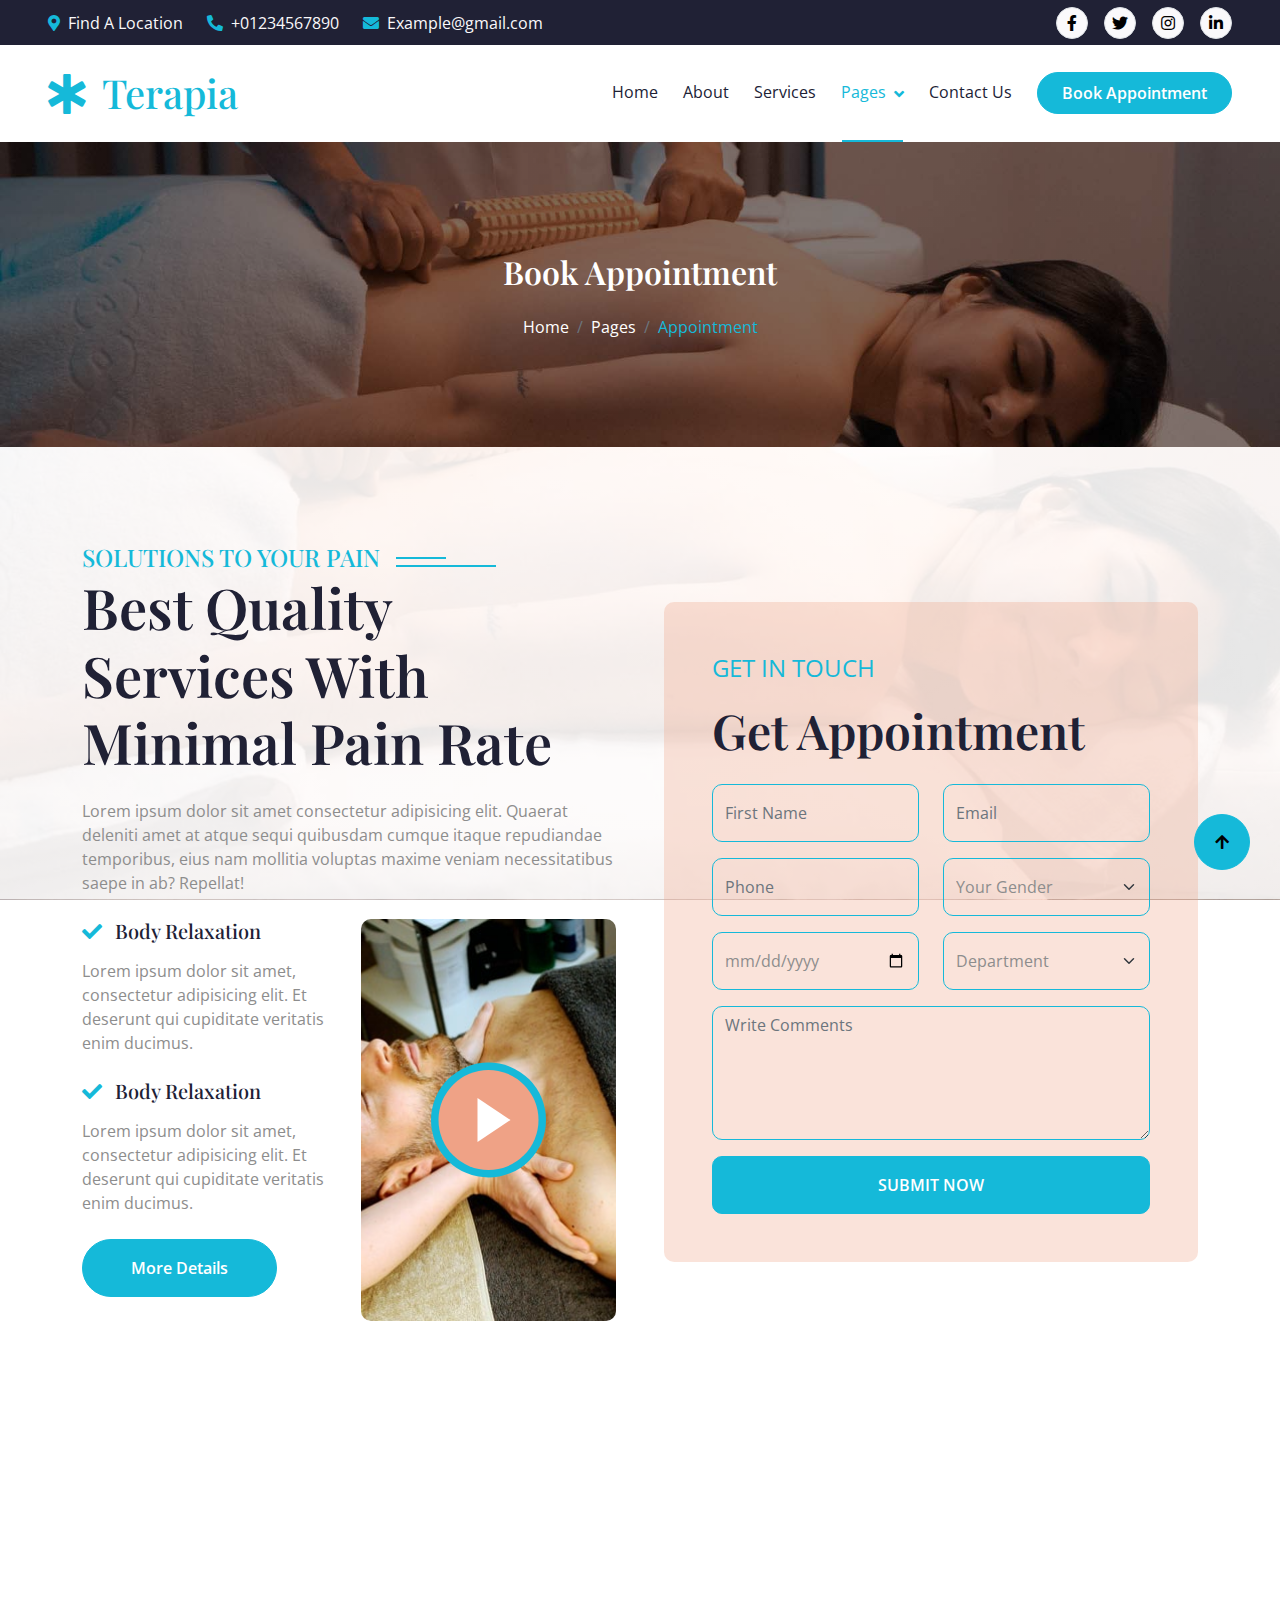
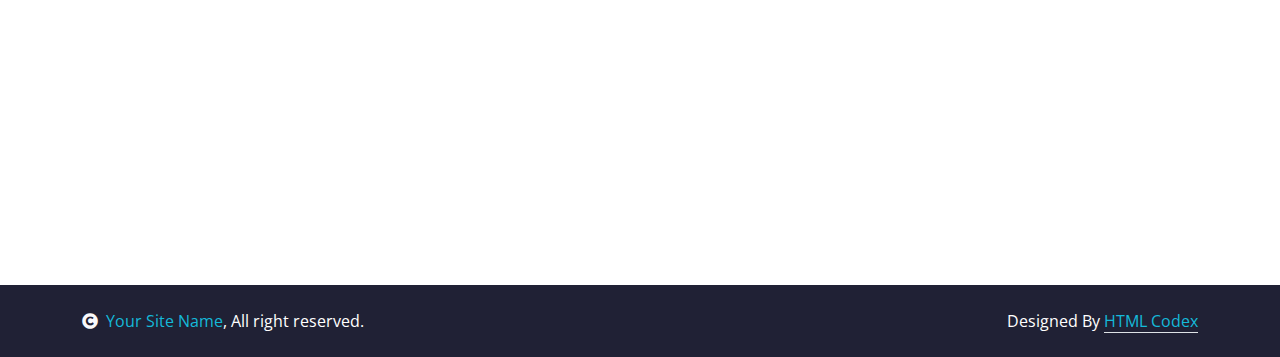
<file: appointment.html>
<!DOCTYPE html>
<html lang="en">

    <head>
        <meta charset="utf-8">
        <title>Terapia - Physical Therapy Website Template</title>
        <meta content="width=device-width, initial-scale=1.0" name="viewport">
        <meta content="" name="keywords">
        <meta content="" name="description">

        <!-- Google Web Fonts -->
        <link rel="preconnect" href="https://fonts.googleapis.com">
        <link rel="preconnect" href="https://fonts.gstatic.com" crossorigin>
        <link href="https://fonts.googleapis.com/css2?family=Open+Sans:wght@400;500;600&family=Playfair+Display:wght@400;500;600&display=swap" rel="stylesheet"> 

        <!-- Icon Font Stylesheet -->
        <link rel="stylesheet" href="https://use.fontawesome.com/releases/v5.15.4/css/all.css"/>
        <link href="https://cdn.jsdelivr.net/npm/bootstrap-icons@1.4.1/font/bootstrap-icons.css" rel="stylesheet">

        <!-- Libraries Stylesheet -->
        <link href="lib/animate/animate.min.css" rel="stylesheet">
        <link href="lib/owlcarousel/assets/owl.carousel.min.css" rel="stylesheet">


        <!-- Customized Bootstrap Stylesheet -->
        <link href="css/bootstrap.min.css" rel="stylesheet">

        <!-- Template Stylesheet -->
        <link href="css/style.css" rel="stylesheet">
    </head>

    <body>

        <!-- Spinner Start -->
        <div id="spinner" class="show bg-white position-fixed translate-middle w-100 vh-100 top-50 start-50 d-flex align-items-center justify-content-center">
            <div class="spinner-border text-primary" style="width: 3rem; height: 3rem;" role="status">
                <span class="sr-only">Loading...</span>
            </div>
        </div>
        <!-- Spinner End -->


        <!-- Topbar Start -->
        <div class="container-fluid bg-dark px-5 d-none d-lg-block">
            <div class="row gx-0 align-items-center" style="height: 45px;">
                <div class="col-lg-8 text-center text-lg-start mb-lg-0">
                    <div class="d-flex flex-wrap">
                        <a href="#" class="text-light me-4"><i class="fas fa-map-marker-alt text-primary me-2"></i>Find A Location</a>
                        <a href="#" class="text-light me-4"><i class="fas fa-phone-alt text-primary me-2"></i>+01234567890</a>
                        <a href="#" class="text-light me-0"><i class="fas fa-envelope text-primary me-2"></i>Example@gmail.com</a>
                    </div>
                </div>
                <div class="col-lg-4 text-center text-lg-end">
                    <div class="d-flex align-items-center justify-content-end">
                        <a href="#" class="btn btn-light btn-square border rounded-circle nav-fill me-3"><i class="fab fa-facebook-f"></i></a>
                        <a href="#" class="btn btn-light btn-square border rounded-circle nav-fill me-3"><i class="fab fa-twitter"></i></a>
                        <a href="#" class="btn btn-light btn-square border rounded-circle nav-fill me-3"><i class="fab fa-instagram"></i></a>
                        <a href="#" class="btn btn-light btn-square border rounded-circle nav-fill me-0"><i class="fab fa-linkedin-in"></i></a>
                    </div>
                </div>
            </div>
        </div>
        <!-- Topbar End -->


        <!-- Navbar & Hero Start -->
        <div class="container-fluid position-relative p-0">
            <nav class="navbar navbar-expand-lg navbar-light bg-white px-4 px-lg-5 py-3 py-lg-0">
                <a href="index.html" class="navbar-brand p-0">
                    <h1 class="text-primary m-0"><i class="fas fa-star-of-life me-3"></i>Terapia</h1>
                    <!-- <img src="img/logo.png" alt="Logo"> -->
                </a>
                <button class="navbar-toggler" type="button" data-bs-toggle="collapse" data-bs-target="#navbarCollapse">
                    <span class="fa fa-bars"></span>
                </button>
                <div class="collapse navbar-collapse" id="navbarCollapse">
                    <div class="navbar-nav ms-auto py-0">
                        <a href="index.html" class="nav-item nav-link">Home</a>
                        <a href="about.html" class="nav-item nav-link">About</a>
                        <a href="service.html" class="nav-item nav-link">Services</a>
                        <div class="nav-item dropdown">
                            <a href="#" class="nav-link dropdown-toggle active" data-bs-toggle="dropdown">Pages</a>
                            <div class="dropdown-menu m-0">
                                <a href="appointment.html" class="dropdown-item active">Appointment</a>
                                <a href="feature.html" class="dropdown-item">Features</a>
                                <a href="blog.html" class="dropdown-item">Our Blog</a>
                                <a href="team.html" class="dropdown-item">Our Team</a>
                                <a href="testimonial.html" class="dropdown-item">Testimonial</a>
                                <a href="404.html" class="dropdown-item">404 Page</a>
                            </div>
                        </div>
                        <a href="contact.html" class="nav-item nav-link">Contact Us</a>
                    </div>
                    <a href="#" class="btn btn-primary rounded-pill text-white py-2 px-4 flex-wrap flex-sm-shrink-0">Book Appointment</a>
                </div>
            </nav>
        </div>
        <!-- Navbar End -->


        <!-- Header Start -->
        <div class="container-fluid bg-breadcrumb">
            <div class="container text-center py-5" style="max-width: 900px;">
                <h3 class="text-white display-3 mb-4 wow fadeInDown" data-wow-delay="0.1s">Book Appointment</h1>
                <ol class="breadcrumb justify-content-center mb-0 wow fadeInDown" data-wow-delay="0.3s">
                    <li class="breadcrumb-item"><a href="index.html">Home</a></li>
                    <li class="breadcrumb-item"><a href="#">Pages</a></li>
                    <li class="breadcrumb-item active text-primary">Appointment</li>
                </ol>    
            </div>
        </div>
        <!-- Header End -->


        <!-- Book Appointment Start -->
        <div class="container-fluid appointment py-5">
            <div class="container py-5">
                <div class="row g-5 align-items-center">
                    <div class="col-lg-6 wow fadeInLeft" data-wow-delay="0.2">
                        <div class="section-title text-start">
                            <h4 class="sub-title pe-3 mb-0">Solutions To Your Pain</h4>
                            <h1 class="display-4 mb-4">Best Quality Services With Minimal Pain Rate</h1>
                            <p class="mb-4">Lorem ipsum dolor sit amet consectetur adipisicing elit. Quaerat deleniti amet at atque sequi quibusdam cumque itaque repudiandae temporibus, eius nam mollitia voluptas maxime veniam necessitatibus saepe in ab? Repellat!</p>
                            <div class="row g-4">
                                <div class="col-sm-6">
                                    <div class="d-flex flex-column h-100">
                                        <div class="mb-4">
                                            <h5 class="mb-3"><i class="fa fa-check text-primary me-2"></i> Body Relaxation</h5>
                                            <p class="mb-0">Lorem ipsum dolor sit amet, consectetur adipisicing elit. Et deserunt qui cupiditate veritatis enim ducimus.</p>
                                        </div>
                                        <div class="mb-4">
                                            <h5 class="mb-3"><i class="fa fa-check text-primary me-2"></i> Body Relaxation</h5>
                                            <p class="mb-0">Lorem ipsum dolor sit amet, consectetur adipisicing elit. Et deserunt qui cupiditate veritatis enim ducimus.</p>
                                        </div>
                                        <div class="text-start mb-4">
                                            <a href="#" class="btn btn-primary rounded-pill text-white py-3 px-5">More Details</a>
                                        </div>
                                    </div>
                                </div>
                                <div class="col-sm-6">
                                    <div class="video h-100">
                                        <img src="img/video-img.jpg" class="img-fluid rounded w-100 h-100" style="object-fit: cover;" alt="">
                                        <button type="button" class="btn btn-play" data-bs-toggle="modal" data-src="https://www.youtube.com/embed/DWRcNpR6Kdc" data-bs-target="#videoModal">
                                            <span></span>
                                        </button>
                                    </div>
                                </div>
                            </div>
                        </div>
                    </div>
                    <div class="col-lg-6 wow fadeInRight" data-wow-delay="0.4s">
                        <div class="appointment-form rounded p-5">
                            <p class="fs-4 text-uppercase text-primary">Get In Touch</p>
                            <h1 class="display-5 mb-4">Get Appointment</h1>
                            <form>
                                <div class="row gy-3 gx-4">
                                    <div class="col-xl-6">
                                        <input type="text" class="form-control py-3 border-primary bg-transparent text-white" placeholder="First Name">
                                    </div>
                                    <div class="col-xl-6">
                                        <input type="email" class="form-control py-3 border-primary bg-transparent text-white" placeholder="Email">
                                    </div>
                                    <div class="col-xl-6">
                                        <input type="phone" class="form-control py-3 border-primary bg-transparent" placeholder="Phone">
                                    </div>
                                    <div class="col-xl-6">
                                        <select class="form-select py-3 border-primary bg-transparent" aria-label="Default select example">
                                            <option selected>Your Gender</option>
                                            <option value="1">Male</option>
                                            <option value="2">FeMale</option>
                                            <option value="3">Others</option>
                                        </select>
                                    </div>
                                    <div class="col-xl-6">
                                        <input type="date" class="form-control py-3 border-primary bg-transparent">
                                    </div>
                                    <div class="col-xl-6">
                                        <select class="form-select py-3 border-primary bg-transparent" aria-label="Default select example">
                                            <option selected>Department</option>
                                            <option value="1">Physiotherapy</option>
                                            <option value="2">Physical Helth</option>
                                            <option value="2">Treatments</option>
                                        </select>
                                    </div>
                                    <div class="col-12">
                                        <textarea class="form-control border-primary bg-transparent text-white" name="text" id="area-text" cols="30" rows="5" placeholder="Write Comments"></textarea>
                                    </div>
                                    <div class="col-12">
                                        <button type="button" class="btn btn-primary text-white w-100 py-3 px-5">SUBMIT NOW</button>
                                    </div>
                                </div>
                            </form>
                        </div>
                    </div>
                </div>
            </div>
        </div>
        <!-- Modal Video -->
        <div class="modal fade" id="videoModal" tabindex="-1" aria-labelledby="exampleModalLabel" aria-hidden="true">
            <div class="modal-dialog">
                <div class="modal-content rounded-0">
                    <div class="modal-header">
                        <h5 class="modal-title" id="exampleModalLabel">Youtube Video</h5>
                        <button type="button" class="btn-close" data-bs-dismiss="modal" aria-label="Close"></button>
                    </div>
                    <div class="modal-body">
                        <!-- 16:9 aspect ratio -->
                        <div class="ratio ratio-16x9">
                            <iframe class="embed-responsive-item" src="" id="video" allowfullscreen allowscriptaccess="always"
                                allow="autoplay"></iframe>
                        </div>
                    </div>
                </div>
            </div>
        </div>
        <!-- Book Appointment End -->


        <!-- Footer Start -->
        <div class="container-fluid footer py-5 wow fadeIn" data-wow-delay="0.2s">
            <div class="container py-5">
                <div class="row g-5">
                    <div class="col-md-6 col-lg-6 col-xl-3">
                        <div class="footer-item d-flex flex-column">
                            <h4 class="text-white mb-4"><i class="fas fa-star-of-life me-3"></i>Terapia</h4>
                            <p>Lorem ipsum dolor sit amet consectetur adipisicing elit. Delectus dolorem impedit eos autem dolores laudantium quia, qui similique
                            </p>
                            <div class="d-flex align-items-center">
                                <i class="fas fa-share fa-2x text-white me-2"></i>
                                <a class="btn-square btn btn-primary text-white rounded-circle mx-1" href=""><i class="fab fa-facebook-f"></i></a>
                                <a class="btn-square btn btn-primary text-white rounded-circle mx-1" href=""><i class="fab fa-twitter"></i></a>
                                <a class="btn-square btn btn-primary text-white rounded-circle mx-1" href=""><i class="fab fa-instagram"></i></a>
                                <a class="btn-square btn btn-primary text-white rounded-circle mx-1" href=""><i class="fab fa-linkedin-in"></i></a>
                            </div>
                        </div>
                    </div>
                    <div class="col-md-6 col-lg-6 col-xl-3">
                        <div class="footer-item d-flex flex-column">
                            <h4 class="mb-4 text-white">Quick Links</h4>
                            <a href=""><i class="fas fa-angle-right me-2"></i> About Us</a>
                            <a href=""><i class="fas fa-angle-right me-2"></i> Contact Us</a>
                            <a href=""><i class="fas fa-angle-right me-2"></i> Privacy Policy</a>
                            <a href=""><i class="fas fa-angle-right me-2"></i> Terms & Conditions</a>
                            <a href=""><i class="fas fa-angle-right me-2"></i> Our Blog & News</a>
                            <a href=""><i class="fas fa-angle-right me-2"></i> Our Team</a>
                        </div>
                    </div>
                    <div class="col-md-6 col-lg-6 col-xl-3">
                        <div class="footer-item d-flex flex-column">
                            <h4 class="mb-4 text-white">Terapia Services</h4>
                            <a href=""><i class="fas fa-angle-right me-2"></i> All Services</a>
                            <a href=""><i class="fas fa-angle-right me-2"></i> Physiotherapy</a>
                            <a href=""><i class="fas fa-angle-right me-2"></i> Diagnostics</a>
                            <a href=""><i class="fas fa-angle-right me-2"></i> Manual Therapy</a>
                            <a href=""><i class="fas fa-angle-right me-2"></i> Massage Therapy</a>
                            <a href=""><i class="fas fa-angle-right me-2"></i> Rehabilitation</a>
                        </div>
                    </div>
                    <div class="col-md-6 col-lg-6 col-xl-3">
                        <div class="footer-item d-flex flex-column">
                            <h4 class="mb-4 text-white">Contact Info</h4>
                            <a href=""><i class="fa fa-map-marker-alt me-2"></i> 123 Street, New York, USA</a>
                            <a href=""><i class="fas fa-envelope me-2"></i> info@example.com</a>
                            <a href=""><i class="fas fa-envelope me-2"></i> info@example.com</a>
                            <a href=""><i class="fas fa-phone me-2"></i> +012 345 67890</a>
                            <a href="" class="mb-3"><i class="fas fa-print me-2"></i> +012 345 67890</a>
                        </div>
                    </div>
                </div>
            </div>
        </div>
        <!-- Footer End -->
        
        <!-- Copyright Start -->
        <div class="container-fluid copyright py-4">
            <div class="container">
                <div class="row g-4 align-items-center">
                    <div class="col-md-6 text-center text-md-start mb-md-0">
                        <span class="text-white"><a href="#"><i class="fas fa-copyright text-light me-2"></i>Your Site Name</a>, All right reserved.</span>
                    </div>
                    <div class="col-md-6 text-center text-md-end text-white">
                        <!--/*** This template is free as long as you keep the below author’s credit link/attribution link/backlink. ***/-->
                        <!--/*** If you'd like to use the template without the below author’s credit link/attribution link/backlink, ***/-->
                        <!--/*** you can purchase the Credit Removal License from "https://htmlcodex.com/credit-removal". ***/-->
                        Designed By <a class="border-bottom" href="https://htmlcodex.com">HTML Codex</a>
                    </div>
                </div>
            </div>
        </div>
        <!-- Copyright End -->

        <!-- Back to Top -->
        <a href="#" class="btn btn-primary btn-lg-square back-to-top"><i class="fa fa-arrow-up"></i></a>   

        
        <!-- JavaScript Libraries -->
        <script src="https://ajax.googleapis.com/ajax/libs/jquery/3.6.4/jquery.min.js"></script>
        <script src="https://cdn.jsdelivr.net/npm/bootstrap@5.0.0/dist/js/bootstrap.bundle.min.js"></script>
        <script src="lib/wow/wow.min.js"></script>
        <script src="lib/easing/easing.min.js"></script>
        <script src="lib/waypoints/waypoints.min.js"></script>
        <script src="lib/owlcarousel/owl.carousel.min.js"></script>
        

        <!-- Template Javascript -->
        <script src="js/main.js"></script>
        
    </body>

</html>
</file>
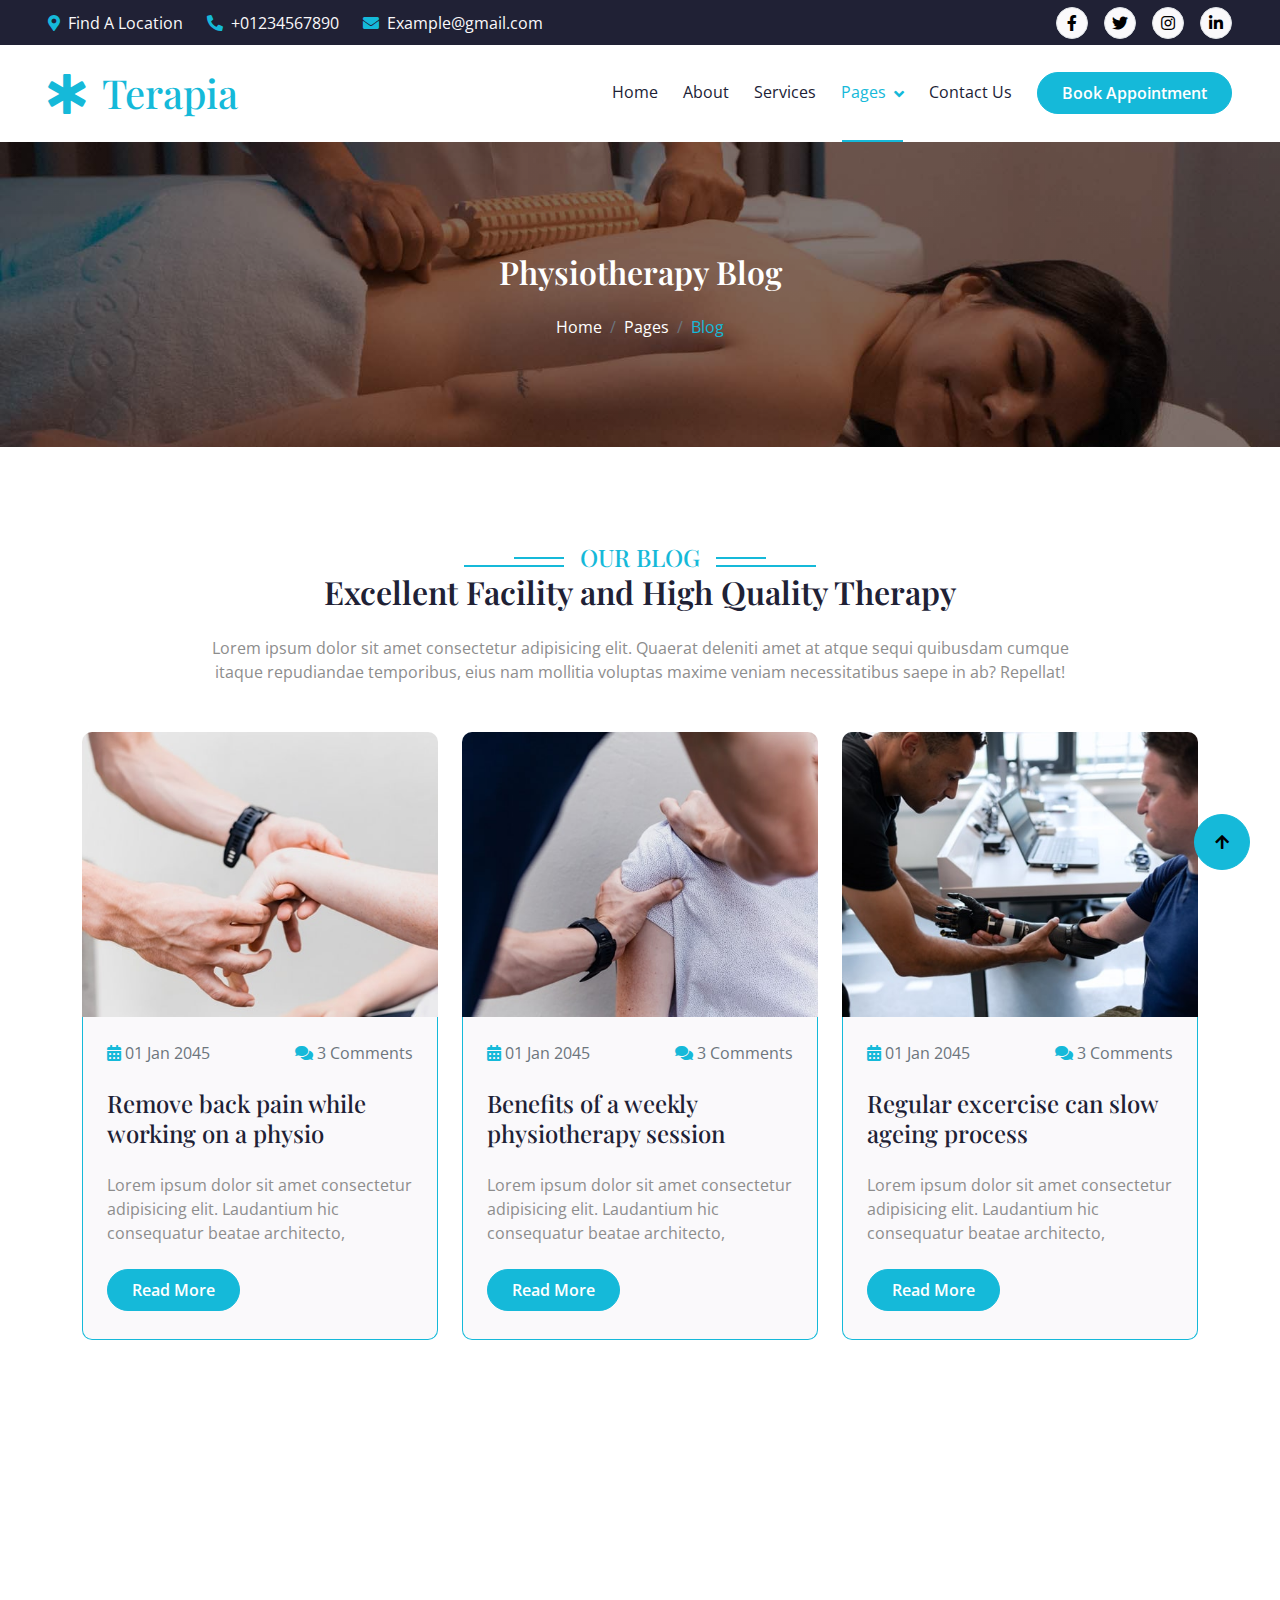
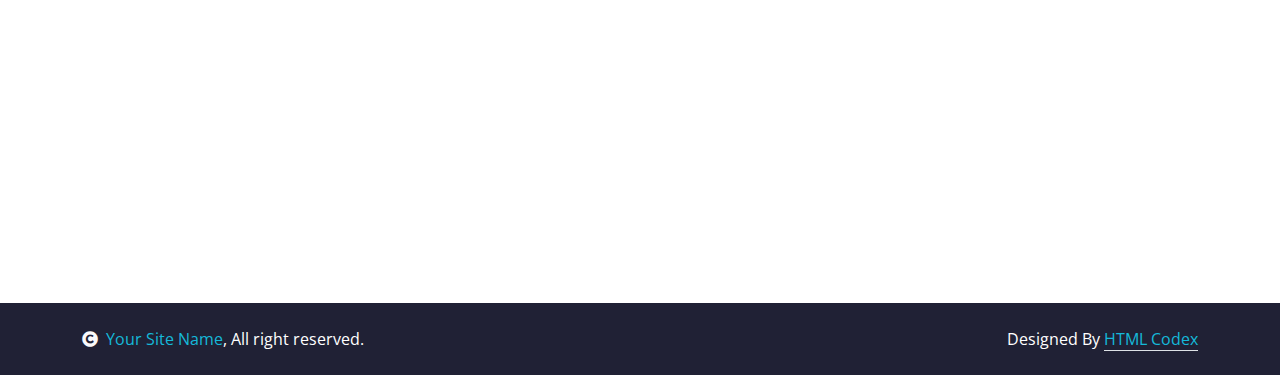
<file: blog.html>
<!DOCTYPE html>
<html lang="en">

    <head>
        <meta charset="utf-8">
        <title>Terapia - Physical Therapy Website Template</title>
        <meta content="width=device-width, initial-scale=1.0" name="viewport">
        <meta content="" name="keywords">
        <meta content="" name="description">

        <!-- Google Web Fonts -->
        <link rel="preconnect" href="https://fonts.googleapis.com">
        <link rel="preconnect" href="https://fonts.gstatic.com" crossorigin>
        <link href="https://fonts.googleapis.com/css2?family=Open+Sans:wght@400;500;600&family=Playfair+Display:wght@400;500;600&display=swap" rel="stylesheet"> 

        <!-- Icon Font Stylesheet -->
        <link rel="stylesheet" href="https://use.fontawesome.com/releases/v5.15.4/css/all.css"/>
        <link href="https://cdn.jsdelivr.net/npm/bootstrap-icons@1.4.1/font/bootstrap-icons.css" rel="stylesheet">

        <!-- Libraries Stylesheet -->
        <link href="lib/animate/animate.min.css" rel="stylesheet">
        <link href="lib/owlcarousel/assets/owl.carousel.min.css" rel="stylesheet">


        <!-- Customized Bootstrap Stylesheet -->
        <link href="css/bootstrap.min.css" rel="stylesheet">

        <!-- Template Stylesheet -->
        <link href="css/style.css" rel="stylesheet">
    </head>

    <body>

        <!-- Spinner Start -->
        <div id="spinner" class="show bg-white position-fixed translate-middle w-100 vh-100 top-50 start-50 d-flex align-items-center justify-content-center">
            <div class="spinner-border text-primary" style="width: 3rem; height: 3rem;" role="status">
                <span class="sr-only">Loading...</span>
            </div>
        </div>
        <!-- Spinner End -->


        <!-- Topbar Start -->
        <div class="container-fluid bg-dark px-5 d-none d-lg-block">
            <div class="row gx-0 align-items-center" style="height: 45px;">
                <div class="col-lg-8 text-center text-lg-start mb-lg-0">
                    <div class="d-flex flex-wrap">
                        <a href="#" class="text-light me-4"><i class="fas fa-map-marker-alt text-primary me-2"></i>Find A Location</a>
                        <a href="#" class="text-light me-4"><i class="fas fa-phone-alt text-primary me-2"></i>+01234567890</a>
                        <a href="#" class="text-light me-0"><i class="fas fa-envelope text-primary me-2"></i>Example@gmail.com</a>
                    </div>
                </div>
                <div class="col-lg-4 text-center text-lg-end">
                    <div class="d-flex align-items-center justify-content-end">
                        <a href="#" class="btn btn-light btn-square border rounded-circle nav-fill me-3"><i class="fab fa-facebook-f"></i></a>
                        <a href="#" class="btn btn-light btn-square border rounded-circle nav-fill me-3"><i class="fab fa-twitter"></i></a>
                        <a href="#" class="btn btn-light btn-square border rounded-circle nav-fill me-3"><i class="fab fa-instagram"></i></a>
                        <a href="#" class="btn btn-light btn-square border rounded-circle nav-fill me-0"><i class="fab fa-linkedin-in"></i></a>
                    </div>
                </div>
            </div>
        </div>
        <!-- Topbar End -->


        <!-- Navbar & Hero Start -->
        <div class="container-fluid position-relative p-0">
            <nav class="navbar navbar-expand-lg navbar-light bg-white px-4 px-lg-5 py-3 py-lg-0">
                <a href="index.html" class="navbar-brand p-0">
                    <h1 class="text-primary m-0"><i class="fas fa-star-of-life me-3"></i>Terapia</h1>
                    <!-- <img src="img/logo.png" alt="Logo"> -->
                </a>
                <button class="navbar-toggler" type="button" data-bs-toggle="collapse" data-bs-target="#navbarCollapse">
                    <span class="fa fa-bars"></span>
                </button>
                <div class="collapse navbar-collapse" id="navbarCollapse">
                    <div class="navbar-nav ms-auto py-0">
                        <a href="index.html" class="nav-item nav-link">Home</a>
                        <a href="about.html" class="nav-item nav-link">About</a>
                        <a href="service.html" class="nav-item nav-link">Services</a>
                        <div class="nav-item dropdown">
                            <a href="#" class="nav-link dropdown-toggle active" data-bs-toggle="dropdown">Pages</a>
                            <div class="dropdown-menu m-0">
                                <a href="appointment.html" class="dropdown-item">Appointment</a>
                                <a href="feature.html" class="dropdown-item">Features</a>
                                <a href="blog.html" class="dropdown-item active">Our Blog</a>
                                <a href="team.html" class="dropdown-item">Our Team</a>
                                <a href="testimonial.html" class="dropdown-item">Testimonial</a>
                                <a href="404.html" class="dropdown-item">404 Page</a>
                            </div>
                        </div>
                        <a href="contact.html" class="nav-item nav-link">Contact Us</a>
                    </div>
                    <a href="#" class="btn btn-primary rounded-pill text-white py-2 px-4 flex-wrap flex-sm-shrink-0">Book Appointment</a>
                </div>
            </nav>
        </div>
        <!-- Navbar End -->


        <!-- Header Start -->
        <div class="container-fluid bg-breadcrumb">
            <div class="container text-center py-5" style="max-width: 900px;">
                <h3 class="text-white display-3 mb-4 wow fadeInDown" data-wow-delay="0.1s">Physiotherapy Blog</h1>
                <ol class="breadcrumb justify-content-center mb-0 wow fadeInDown" data-wow-delay="0.3s">
                    <li class="breadcrumb-item"><a href="index.html">Home</a></li>
                    <li class="breadcrumb-item"><a href="#">Pages</a></li>
                    <li class="breadcrumb-item active text-primary">Blog</li>
                </ol>    
            </div>
        </div>
        <!-- Header End -->


        <!-- Blog Start -->
        <div class="container-fluid blog py-5">
            <div class="container py-5">
                <div class="section-title mb-5 wow fadeInUp" data-wow-delay="0.1s">
                    <div class="sub-style">
                        <h4 class="sub-title px-3 mb-0">Our Blog</h4>
                    </div>
                    <h1 class="display-3 mb-4">Excellent Facility and High Quality Therapy</h1>
                    <p class="mb-0">Lorem ipsum dolor sit amet consectetur adipisicing elit. Quaerat deleniti amet at atque sequi quibusdam cumque itaque repudiandae temporibus, eius nam mollitia voluptas maxime veniam necessitatibus saepe in ab? Repellat!</p>
                </div>
                <div class="row g-4 justify-content-center">
                    <div class="col-md-6 col-lg-6 col-xl-4 wow fadeInUp" data-wow-delay="0.1s">
                        <div class="blog-item rounded">
                            <div class="blog-img">
                                <img src="img/blog-1.jpg" class="img-fluid w-100" alt="Image">
                            </div>
                            <div class="blog-centent p-4">
                                <div class="d-flex justify-content-between mb-4">
                                    <p class="mb-0 text-muted"><i class="fa fa-calendar-alt text-primary"></i> 01 Jan 2045</p>
                                    <a href="#" class="text-muted"><span class="fa fa-comments text-primary"></span> 3 Comments</a>
                                </div>
                                <a href="#" class="h4">Remove back pain while working on a physio</a>
                                <p class="my-4">Lorem ipsum dolor sit amet consectetur adipisicing elit. Laudantium hic consequatur beatae architecto,</p>
                                <a href="#" class="btn btn-primary rounded-pill text-white py-2 px-4 mb-1">Read More</a>
                            </div>
                        </div>
                    </div>
                    <div class="col-md-6 col-lg-6 col-xl-4 wow fadeInUp" data-wow-delay="0.3s">
                        <div class="blog-item rounded">
                            <div class="blog-img">
                                <img src="img/blog-2.jpg" class="img-fluid w-100" alt="Image">
                            </div>
                            <div class="blog-centent p-4">
                                <div class="d-flex justify-content-between mb-4">
                                    <p class="mb-0 text-muted"><i class="fa fa-calendar-alt text-primary"></i> 01 Jan 2045</p>
                                    <a href="#" class="text-muted"><span class="fa fa-comments text-primary"></span> 3 Comments</a>
                                </div>
                                <a href="#" class="h4">Benefits of a weekly physiotherapy session</a>
                                <p class="my-4">Lorem ipsum dolor sit amet consectetur adipisicing elit. Laudantium hic consequatur beatae architecto,</p>
                                <a href="#" class="btn btn-primary rounded-pill text-white py-2 px-4 mb-1">Read More</a>
                            </div>
                        </div>
                    </div>
                    <div class="col-md-6 col-lg-6 col-xl-4 wow fadeInUp" data-wow-delay="0.5s">
                        <div class="blog-item rounded">
                            <div class="blog-img">
                                <img src="img/blog-3.jpg" class="img-fluid w-100" alt="Image">
                            </div>
                            <div class="blog-centent p-4">
                                <div class="d-flex justify-content-between mb-4">
                                    <p class="mb-0 text-muted"><i class="fa fa-calendar-alt text-primary"></i> 01 Jan 2045</p>
                                    <a href="#" class="text-muted"><span class="fa fa-comments text-primary"></span> 3 Comments</a>
                                </div>
                                <a href="#" class="h4">Regular excercise can slow ageing process</a>
                                <p class="my-4">Lorem ipsum dolor sit amet consectetur adipisicing elit. Laudantium hic consequatur beatae architecto,</p>
                                <a href="#" class="btn btn-primary rounded-pill text-white py-2 px-4 mb-1">Read More</a>
                            </div>
                        </div>
                    </div>
                </div>
            </div>
        </div>
        <!-- Blog End -->


        <!-- Footer Start -->
        <div class="container-fluid footer py-5 wow fadeIn" data-wow-delay="0.2s">
            <div class="container py-5">
                <div class="row g-5">
                    <div class="col-md-6 col-lg-6 col-xl-3">
                        <div class="footer-item d-flex flex-column">
                            <h4 class="text-white mb-4"><i class="fas fa-star-of-life me-3"></i>Terapia</h4>
                            <p>Lorem ipsum dolor sit amet consectetur adipisicing elit. Delectus dolorem impedit eos autem dolores laudantium quia, qui similique
                            </p>
                            <div class="d-flex align-items-center">
                                <i class="fas fa-share fa-2x text-white me-2"></i>
                                <a class="btn-square btn btn-primary text-white rounded-circle mx-1" href=""><i class="fab fa-facebook-f"></i></a>
                                <a class="btn-square btn btn-primary text-white rounded-circle mx-1" href=""><i class="fab fa-twitter"></i></a>
                                <a class="btn-square btn btn-primary text-white rounded-circle mx-1" href=""><i class="fab fa-instagram"></i></a>
                                <a class="btn-square btn btn-primary text-white rounded-circle mx-1" href=""><i class="fab fa-linkedin-in"></i></a>
                            </div>
                        </div>
                    </div>
                    <div class="col-md-6 col-lg-6 col-xl-3">
                        <div class="footer-item d-flex flex-column">
                            <h4 class="mb-4 text-white">Quick Links</h4>
                            <a href=""><i class="fas fa-angle-right me-2"></i> About Us</a>
                            <a href=""><i class="fas fa-angle-right me-2"></i> Contact Us</a>
                            <a href=""><i class="fas fa-angle-right me-2"></i> Privacy Policy</a>
                            <a href=""><i class="fas fa-angle-right me-2"></i> Terms & Conditions</a>
                            <a href=""><i class="fas fa-angle-right me-2"></i> Our Blog & News</a>
                            <a href=""><i class="fas fa-angle-right me-2"></i> Our Team</a>
                        </div>
                    </div>
                    <div class="col-md-6 col-lg-6 col-xl-3">
                        <div class="footer-item d-flex flex-column">
                            <h4 class="mb-4 text-white">Terapia Services</h4>
                            <a href=""><i class="fas fa-angle-right me-2"></i> All Services</a>
                            <a href=""><i class="fas fa-angle-right me-2"></i> Physiotherapy</a>
                            <a href=""><i class="fas fa-angle-right me-2"></i> Diagnostics</a>
                            <a href=""><i class="fas fa-angle-right me-2"></i> Manual Therapy</a>
                            <a href=""><i class="fas fa-angle-right me-2"></i> Massage Therapy</a>
                            <a href=""><i class="fas fa-angle-right me-2"></i> Rehabilitation</a>
                        </div>
                    </div>
                    <div class="col-md-6 col-lg-6 col-xl-3">
                        <div class="footer-item d-flex flex-column">
                            <h4 class="mb-4 text-white">Contact Info</h4>
                            <a href=""><i class="fa fa-map-marker-alt me-2"></i> 123 Street, New York, USA</a>
                            <a href=""><i class="fas fa-envelope me-2"></i> info@example.com</a>
                            <a href=""><i class="fas fa-envelope me-2"></i> info@example.com</a>
                            <a href=""><i class="fas fa-phone me-2"></i> +012 345 67890</a>
                            <a href="" class="mb-3"><i class="fas fa-print me-2"></i> +012 345 67890</a>
                        </div>
                    </div>
                </div>
            </div>
        </div>
        <!-- Footer End -->
        
        <!-- Copyright Start -->
        <div class="container-fluid copyright py-4">
            <div class="container">
                <div class="row g-4 align-items-center">
                    <div class="col-md-6 text-center text-md-start mb-md-0">
                        <span class="text-white"><a href="#"><i class="fas fa-copyright text-light me-2"></i>Your Site Name</a>, All right reserved.</span>
                    </div>
                    <div class="col-md-6 text-center text-md-end text-white">
                        <!--/*** This template is free as long as you keep the below author’s credit link/attribution link/backlink. ***/-->
                        <!--/*** If you'd like to use the template without the below author’s credit link/attribution link/backlink, ***/-->
                        <!--/*** you can purchase the Credit Removal License from "https://htmlcodex.com/credit-removal". ***/-->
                        Designed By <a class="border-bottom" href="https://htmlcodex.com">HTML Codex</a>
                    </div>
                </div>
            </div>
        </div>
        <!-- Copyright End -->

        <!-- Back to Top -->
        <a href="#" class="btn btn-primary btn-lg-square back-to-top"><i class="fa fa-arrow-up"></i></a>   

        
        <!-- JavaScript Libraries -->
        <script src="https://ajax.googleapis.com/ajax/libs/jquery/3.6.4/jquery.min.js"></script>
        <script src="https://cdn.jsdelivr.net/npm/bootstrap@5.0.0/dist/js/bootstrap.bundle.min.js"></script>
        <script src="lib/wow/wow.min.js"></script>
        <script src="lib/easing/easing.min.js"></script>
        <script src="lib/waypoints/waypoints.min.js"></script>
        <script src="lib/owlcarousel/owl.carousel.min.js"></script>
        

        <!-- Template Javascript -->
        <script src="js/main.js"></script>
        
    </body>

</html>
</file>
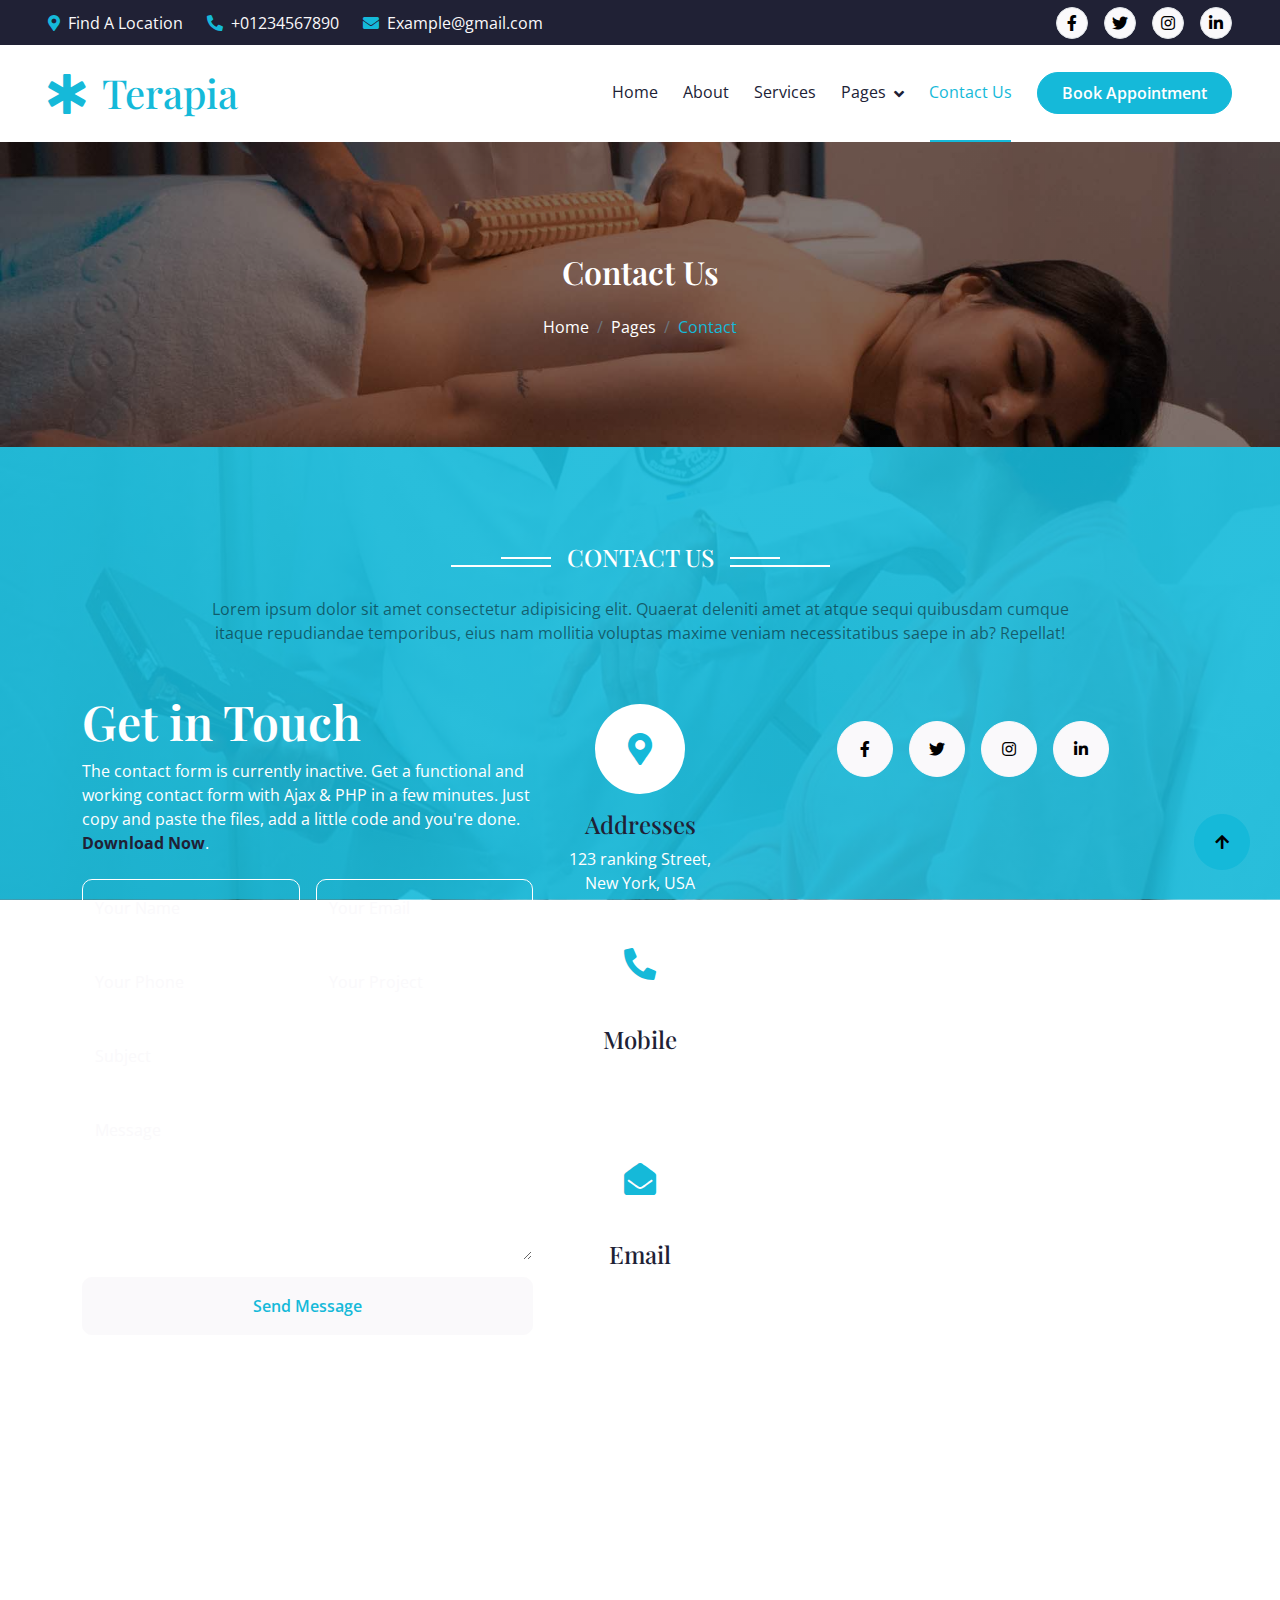
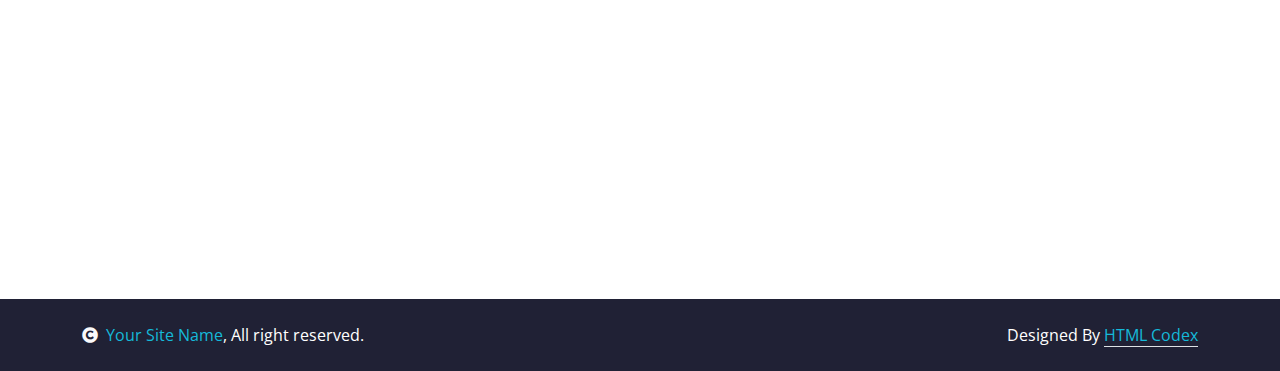
<file: contact.html>
<!DOCTYPE html>
<html lang="en">

    <head>
        <meta charset="utf-8">
        <title>Terapia - Physical Therapy Website Template</title>
        <meta content="width=device-width, initial-scale=1.0" name="viewport">
        <meta content="" name="keywords">
        <meta content="" name="description">

        <!-- Google Web Fonts -->
        <link rel="preconnect" href="https://fonts.googleapis.com">
        <link rel="preconnect" href="https://fonts.gstatic.com" crossorigin>
        <link href="https://fonts.googleapis.com/css2?family=Open+Sans:wght@400;500;600&family=Playfair+Display:wght@400;500;600&display=swap" rel="stylesheet"> 

        <!-- Icon Font Stylesheet -->
        <link rel="stylesheet" href="https://use.fontawesome.com/releases/v5.15.4/css/all.css"/>
        <link href="https://cdn.jsdelivr.net/npm/bootstrap-icons@1.4.1/font/bootstrap-icons.css" rel="stylesheet">

        <!-- Libraries Stylesheet -->
        <link href="lib/animate/animate.min.css" rel="stylesheet">
        <link href="lib/owlcarousel/assets/owl.carousel.min.css" rel="stylesheet">


        <!-- Customized Bootstrap Stylesheet -->
        <link href="css/bootstrap.min.css" rel="stylesheet">

        <!-- Template Stylesheet -->
        <link href="css/style.css" rel="stylesheet">
    </head>

    <body>

        <!-- Spinner Start -->
        <div id="spinner" class="show bg-white position-fixed translate-middle w-100 vh-100 top-50 start-50 d-flex align-items-center justify-content-center">
            <div class="spinner-border text-primary" style="width: 3rem; height: 3rem;" role="status">
                <span class="sr-only">Loading...</span>
            </div>
        </div>
        <!-- Spinner End -->


        <!-- Topbar Start -->
        <div class="container-fluid bg-dark px-5 d-none d-lg-block">
            <div class="row gx-0 align-items-center" style="height: 45px;">
                <div class="col-lg-8 text-center text-lg-start mb-lg-0">
                    <div class="d-flex flex-wrap">
                        <a href="#" class="text-light me-4"><i class="fas fa-map-marker-alt text-primary me-2"></i>Find A Location</a>
                        <a href="#" class="text-light me-4"><i class="fas fa-phone-alt text-primary me-2"></i>+01234567890</a>
                        <a href="#" class="text-light me-0"><i class="fas fa-envelope text-primary me-2"></i>Example@gmail.com</a>
                    </div>
                </div>
                <div class="col-lg-4 text-center text-lg-end">
                    <div class="d-flex align-items-center justify-content-end">
                        <a href="#" class="btn btn-light btn-square border rounded-circle nav-fill me-3"><i class="fab fa-facebook-f"></i></a>
                        <a href="#" class="btn btn-light btn-square border rounded-circle nav-fill me-3"><i class="fab fa-twitter"></i></a>
                        <a href="#" class="btn btn-light btn-square border rounded-circle nav-fill me-3"><i class="fab fa-instagram"></i></a>
                        <a href="#" class="btn btn-light btn-square border rounded-circle nav-fill me-0"><i class="fab fa-linkedin-in"></i></a>
                    </div>
                </div>
            </div>
        </div>
        <!-- Topbar End -->


        <!-- Navbar & Hero Start -->
        <div class="container-fluid position-relative p-0">
            <nav class="navbar navbar-expand-lg navbar-light bg-white px-4 px-lg-5 py-3 py-lg-0">
                <a href="index.html" class="navbar-brand p-0">
                    <h1 class="text-primary m-0"><i class="fas fa-star-of-life me-3"></i>Terapia</h1>
                    <!-- <img src="img/logo.png" alt="Logo"> -->
                </a>
                <button class="navbar-toggler" type="button" data-bs-toggle="collapse" data-bs-target="#navbarCollapse">
                    <span class="fa fa-bars"></span>
                </button>
                <div class="collapse navbar-collapse" id="navbarCollapse">
                    <div class="navbar-nav ms-auto py-0">
                        <a href="index.html" class="nav-item nav-link">Home</a>
                        <a href="about.html" class="nav-item nav-link">About</a>
                        <a href="service.html" class="nav-item nav-link">Services</a>
                        <div class="nav-item dropdown">
                            <a href="#" class="nav-link dropdown-toggle" data-bs-toggle="dropdown">Pages</a>
                            <div class="dropdown-menu m-0">
                                <a href="appointment.html" class="dropdown-item">Appointment</a>
                                <a href="feature.html" class="dropdown-item">Features</a>
                                <a href="blog.html" class="dropdown-item">Our Blog</a>
                                <a href="team.html" class="dropdown-item">Our Team</a>
                                <a href="testimonial.html" class="dropdown-item">Testimonial</a>
                                <a href="404.html" class="dropdown-item">404 Page</a>
                            </div>
                        </div>
                        <a href="contact.html" class="nav-item nav-link active">Contact Us</a>
                    </div>
                    <a href="#" class="btn btn-primary rounded-pill text-white py-2 px-4 flex-wrap flex-sm-shrink-0">Book Appointment</a>
                </div>
            </nav>
        </div>
        <!-- Navbar End -->


        <!-- Header Start -->
        <div class="container-fluid bg-breadcrumb">
            <div class="container text-center py-5" style="max-width: 900px;">
                <h3 class="text-white display-3 mb-4 wow fadeInDown" data-wow-delay="0.1s">Contact Us</h1>
                <ol class="breadcrumb justify-content-center mb-0 wow fadeInDown" data-wow-delay="0.3s">
                    <li class="breadcrumb-item"><a href="index.html">Home</a></li>
                    <li class="breadcrumb-item"><a href="#">Pages</a></li>
                    <li class="breadcrumb-item active text-primary">Contact</li>
                </ol>    
            </div>
        </div>
        <!-- Header End -->


        <!-- Contact Start -->
        <div class="container-fluid contact py-5">
            <div class="container py-5">
                <div class="section-title mb-5 wow fadeInUp" data-wow-delay="0.1s">
                    <div class="sub-style mb-4">
                        <h4 class="sub-title text-white px-3 mb-0">Contact Us</h4>
                    </div>
                    <p class="mb-0 text-black-50">Lorem ipsum dolor sit amet consectetur adipisicing elit. Quaerat deleniti amet at atque sequi quibusdam cumque itaque repudiandae temporibus, eius nam mollitia voluptas maxime veniam necessitatibus saepe in ab? Repellat!</p>
                </div>
                <div class="row g-4 align-items-center">
                    <div class="col-lg-5 col-xl-5 contact-form wow fadeInLeft" data-wow-delay="0.1s">
                        <h2 class="display-5 text-white mb-2">Get in Touch</h2>
                        <p class="mb-4 text-white">The contact form is currently inactive. Get a functional and working contact form with Ajax & PHP in a few minutes. Just copy and paste the files, add a little code and you're done. <a class="text-dark fw-bold" href="https://htmlcodex.com/contact-form">Download Now</a>.</p>
                        <form>
                            <div class="row g-3">
                                <div class="col-lg-12 col-xl-6">
                                    <div class="form-floating">
                                        <input type="text" class="form-control bg-transparent border border-white" id="name" placeholder="Your Name">
                                        <label for="name">Your Name</label>
                                    </div>
                                </div>
                                <div class="col-lg-12 col-xl-6">
                                    <div class="form-floating">
                                        <input type="email" class="form-control bg-transparent border border-white" id="email" placeholder="Your Email">
                                        <label for="email">Your Email</label>
                                    </div>
                                </div>
                                <div class="col-lg-12 col-xl-6">
                                    <div class="form-floating">
                                        <input type="phone" class="form-control bg-transparent border border-white" id="phone" placeholder="Phone">
                                        <label for="phone">Your Phone</label>
                                    </div>
                                </div>
                                <div class="col-lg-12 col-xl-6">
                                    <div class="form-floating">
                                        <input type="text" class="form-control bg-transparent border border-white" id="project" placeholder="Project">
                                        <label for="project">Your Project</label>
                                    </div>
                                </div>
                                <div class="col-12">
                                    <div class="form-floating">
                                        <input type="text" class="form-control bg-transparent border border-white" id="subject" placeholder="Subject">
                                        <label for="subject">Subject</label>
                                    </div>
                                </div>
                                <div class="col-12">
                                    <div class="form-floating">
                                        <textarea class="form-control bg-transparent border border-white" placeholder="Leave a message here" id="message" style="height: 160px"></textarea>
                                        <label for="message">Message</label>
                                    </div>
                                </div>
                                <div class="col-12">
                                    <button class="btn btn-light text-primary w-100 py-3">Send Message</button>
                                </div>
                            </div>
                        </form>
                    </div>
                    <div class="col-lg-2 col-xl-2 wow fadeInUp" data-wow-delay="0.5s">
                        <div class="bg-transparent rounded">
                            <div class="d-flex flex-column align-items-center text-center mb-4">
                                <div class="bg-white d-flex align-items-center justify-content-center mb-3" style="width: 90px; height: 90px; border-radius: 50px;"><i class="fa fa-map-marker-alt fa-2x text-primary"></i></div>
                                <h4 class="text-dark">Addresses</h4>
                                <p class="mb-0 text-white">123 ranking Street, New York, USA</p>
                            </div>
                            <div class="d-flex flex-column align-items-center text-center mb-4">
                                <div class="bg-white d-flex align-items-center justify-content-center mb-3" style="width: 90px; height: 90px; border-radius: 50px;"><i class="fa fa-phone-alt fa-2x text-primary"></i></div>
                                <h4 class="text-dark">Mobile</h4>
                                <p class="mb-0 text-white">+012 345 67890</p>
                                <p class="mb-0 text-white">+012 345 67890</p>
                            </div>
                           
                            <div class="d-flex flex-column align-items-center text-center">
                                <div class="bg-white d-flex align-items-center justify-content-center mb-3" style="width: 90px; height: 90px; border-radius: 50px;"><i class="fa fa-envelope-open fa-2x text-primary"></i></div>
                                <h4 class="text-dark">Email</h4>
                                <p class="mb-0 text-white">info@example.com</p>
                                <p class="mb-0 text-white">info@example.com</p>
                            </div>
                        </div>
                    </div>
                    <div class="col-lg-5 col-xl-5 wow fadeInRight" data-wow-delay="0.3s">
                        <div class="d-flex justify-content-center mb-4">
                            <a class="btn btn-lg-square btn-light rounded-circle mx-2" href=""><i class="fab fa-facebook-f"></i></a>
                            <a class="btn btn-lg-square btn-light rounded-circle mx-2" href=""><i class="fab fa-twitter"></i></a>
                            <a class="btn btn-lg-square btn-light rounded-circle mx-2" href=""><i class="fab fa-instagram"></i></a>
                            <a class="btn btn-lg-square btn-light rounded-circle mx-2" href=""><i class="fab fa-linkedin-in"></i></a>
                        </div>
                        <div class="rounded h-100">
                            <iframe class="rounded w-100" 
                            style="height: 500px;" src="https://www.google.com/maps/embed?pb=!1m18!1m12!1m3!1d387191.33750346623!2d-73.97968099999999!3d40.6974881!2m3!1f0!2f0!3f0!3m2!1i1024!2i768!4f13.1!3m3!1m2!1s0x89c24fa5d33f083b%3A0xc80b8f06e177fe62!2sNew%20York%2C%20NY%2C%20USA!5e0!3m2!1sen!2sbd!4v1694259649153!5m2!1sen!2sbd" 
                            loading="lazy" referrerpolicy="no-referrer-when-downgrade"></iframe>
                        </div>
                    </div>
                </div>
            </div>
        </div>
        <!-- Contact End -->


        <!-- Footer Start -->
        <div class="container-fluid footer py-5 wow fadeIn" data-wow-delay="0.2s">
            <div class="container py-5">
                <div class="row g-5">
                    <div class="col-md-6 col-lg-6 col-xl-3">
                        <div class="footer-item d-flex flex-column">
                            <h4 class="text-white mb-4"><i class="fas fa-star-of-life me-3"></i>Terapia</h4>
                            <p>Lorem ipsum dolor sit amet consectetur adipisicing elit. Delectus dolorem impedit eos autem dolores laudantium quia, qui similique
                            </p>
                            <div class="d-flex align-items-center">
                                <i class="fas fa-share fa-2x text-white me-2"></i>
                                <a class="btn-square btn btn-primary text-white rounded-circle mx-1" href=""><i class="fab fa-facebook-f"></i></a>
                                <a class="btn-square btn btn-primary text-white rounded-circle mx-1" href=""><i class="fab fa-twitter"></i></a>
                                <a class="btn-square btn btn-primary text-white rounded-circle mx-1" href=""><i class="fab fa-instagram"></i></a>
                                <a class="btn-square btn btn-primary text-white rounded-circle mx-1" href=""><i class="fab fa-linkedin-in"></i></a>
                            </div>
                        </div>
                    </div>
                    <div class="col-md-6 col-lg-6 col-xl-3">
                        <div class="footer-item d-flex flex-column">
                            <h4 class="mb-4 text-white">Quick Links</h4>
                            <a href=""><i class="fas fa-angle-right me-2"></i> About Us</a>
                            <a href=""><i class="fas fa-angle-right me-2"></i> Contact Us</a>
                            <a href=""><i class="fas fa-angle-right me-2"></i> Privacy Policy</a>
                            <a href=""><i class="fas fa-angle-right me-2"></i> Terms & Conditions</a>
                            <a href=""><i class="fas fa-angle-right me-2"></i> Our Blog & News</a>
                            <a href=""><i class="fas fa-angle-right me-2"></i> Our Team</a>
                        </div>
                    </div>
                    <div class="col-md-6 col-lg-6 col-xl-3">
                        <div class="footer-item d-flex flex-column">
                            <h4 class="mb-4 text-white">Terapia Services</h4>
                            <a href=""><i class="fas fa-angle-right me-2"></i> All Services</a>
                            <a href=""><i class="fas fa-angle-right me-2"></i> Physiotherapy</a>
                            <a href=""><i class="fas fa-angle-right me-2"></i> Diagnostics</a>
                            <a href=""><i class="fas fa-angle-right me-2"></i> Manual Therapy</a>
                            <a href=""><i class="fas fa-angle-right me-2"></i> Massage Therapy</a>
                            <a href=""><i class="fas fa-angle-right me-2"></i> Rehabilitation</a>
                        </div>
                    </div>
                    <div class="col-md-6 col-lg-6 col-xl-3">
                        <div class="footer-item d-flex flex-column">
                            <h4 class="mb-4 text-white">Contact Info</h4>
                            <a href=""><i class="fa fa-map-marker-alt me-2"></i> 123 Street, New York, USA</a>
                            <a href=""><i class="fas fa-envelope me-2"></i> info@example.com</a>
                            <a href=""><i class="fas fa-envelope me-2"></i> info@example.com</a>
                            <a href=""><i class="fas fa-phone me-2"></i> +012 345 67890</a>
                            <a href="" class="mb-3"><i class="fas fa-print me-2"></i> +012 345 67890</a>
                        </div>
                    </div>
                </div>
            </div>
        </div>
        <!-- Footer End -->
        
        <!-- Copyright Start -->
        <div class="container-fluid copyright py-4">
            <div class="container">
                <div class="row g-4 align-items-center">
                    <div class="col-md-6 text-center text-md-start mb-md-0">
                        <span class="text-white"><a href="#"><i class="fas fa-copyright text-light me-2"></i>Your Site Name</a>, All right reserved.</span>
                    </div>
                    <div class="col-md-6 text-center text-md-end text-white">
                        <!--/*** This template is free as long as you keep the below author’s credit link/attribution link/backlink. ***/-->
                        <!--/*** If you'd like to use the template without the below author’s credit link/attribution link/backlink, ***/-->
                        <!--/*** you can purchase the Credit Removal License from "https://htmlcodex.com/credit-removal". ***/-->
                        Designed By <a class="border-bottom" href="https://htmlcodex.com">HTML Codex</a>
                    </div>
                </div>
            </div>
        </div>
        <!-- Copyright End -->

        <!-- Back to Top -->
        <a href="#" class="btn btn-primary btn-lg-square back-to-top"><i class="fa fa-arrow-up"></i></a>   

        
        <!-- JavaScript Libraries -->
        <script src="https://ajax.googleapis.com/ajax/libs/jquery/3.6.4/jquery.min.js"></script>
        <script src="https://cdn.jsdelivr.net/npm/bootstrap@5.0.0/dist/js/bootstrap.bundle.min.js"></script>
        <script src="lib/wow/wow.min.js"></script>
        <script src="lib/easing/easing.min.js"></script>
        <script src="lib/waypoints/waypoints.min.js"></script>
        <script src="lib/owlcarousel/owl.carousel.min.js"></script>
        

        <!-- Template Javascript -->
        <script src="js/main.js"></script>
        
    </body>

</html>
</file>
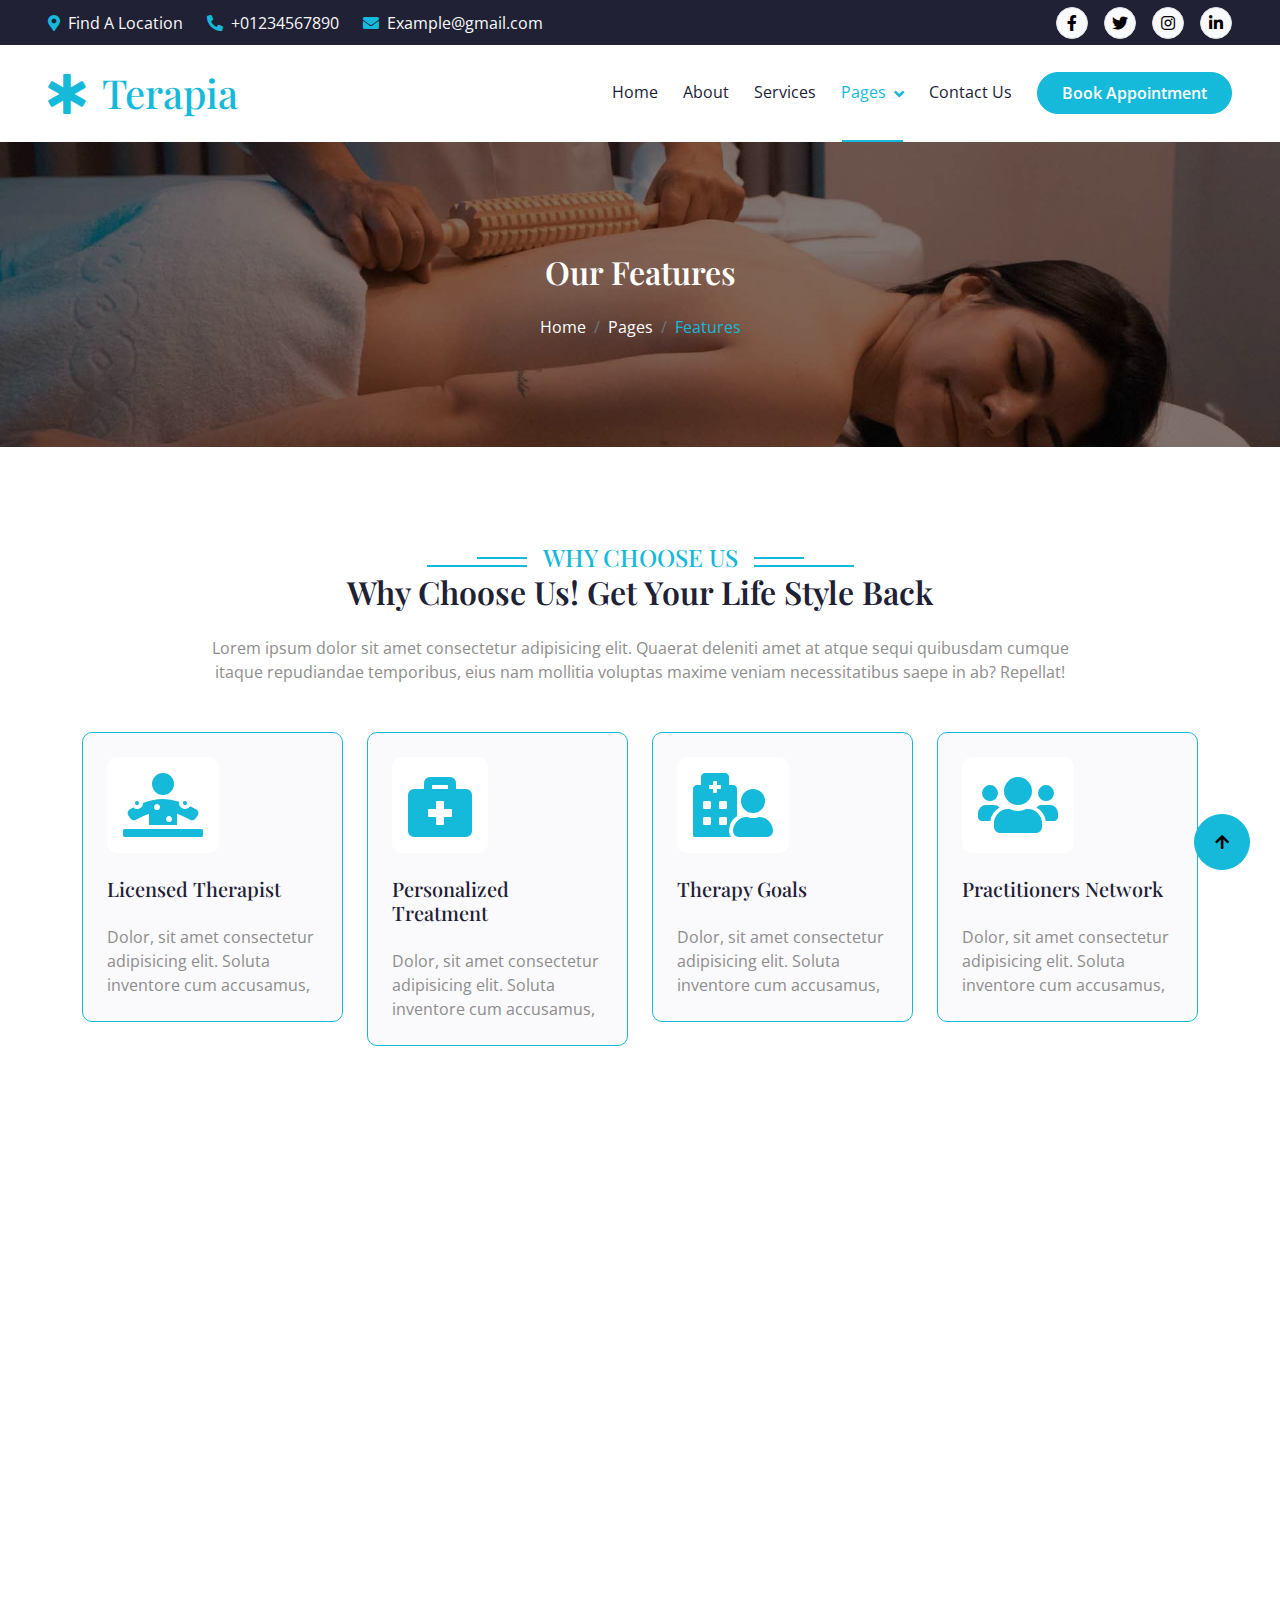
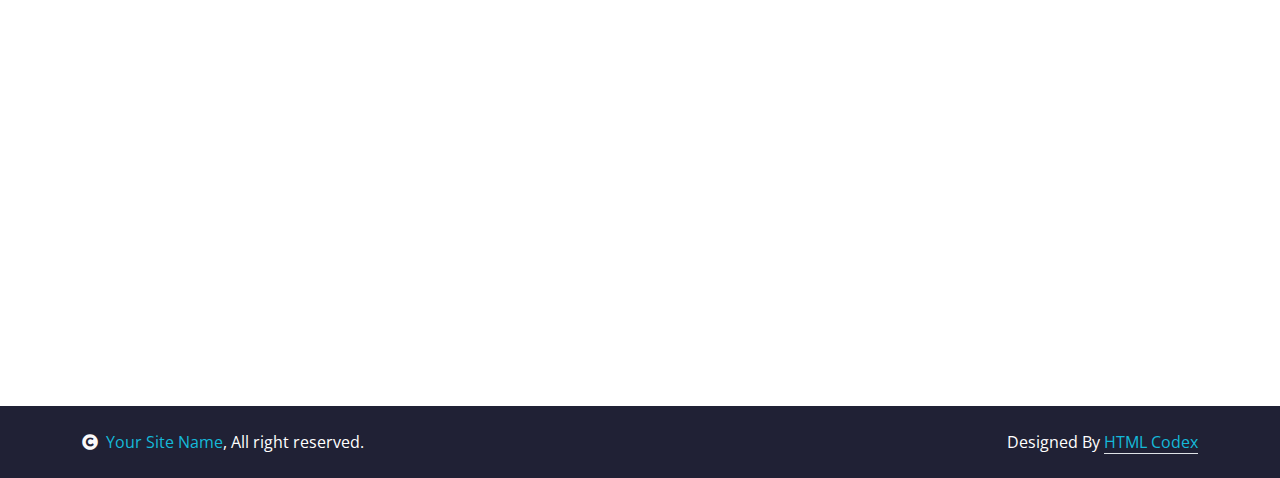
<file: feature.html>
<!DOCTYPE html>
<html lang="en">

    <head>
        <meta charset="utf-8">
        <title>Terapia - Physical Therapy Website Template</title>
        <meta content="width=device-width, initial-scale=1.0" name="viewport">
        <meta content="" name="keywords">
        <meta content="" name="description">

        <!-- Google Web Fonts -->
        <link rel="preconnect" href="https://fonts.googleapis.com">
        <link rel="preconnect" href="https://fonts.gstatic.com" crossorigin>
        <link href="https://fonts.googleapis.com/css2?family=Open+Sans:wght@400;500;600&family=Playfair+Display:wght@400;500;600&display=swap" rel="stylesheet"> 

        <!-- Icon Font Stylesheet -->
        <link rel="stylesheet" href="https://use.fontawesome.com/releases/v5.15.4/css/all.css"/>
        <link href="https://cdn.jsdelivr.net/npm/bootstrap-icons@1.4.1/font/bootstrap-icons.css" rel="stylesheet">

        <!-- Libraries Stylesheet -->
        <link href="lib/animate/animate.min.css" rel="stylesheet">
        <link href="lib/owlcarousel/assets/owl.carousel.min.css" rel="stylesheet">


        <!-- Customized Bootstrap Stylesheet -->
        <link href="css/bootstrap.min.css" rel="stylesheet">

        <!-- Template Stylesheet -->
        <link href="css/style.css" rel="stylesheet">
    </head>

    <body>

        <!-- Spinner Start -->
        <div id="spinner" class="show bg-white position-fixed translate-middle w-100 vh-100 top-50 start-50 d-flex align-items-center justify-content-center">
            <div class="spinner-border text-primary" style="width: 3rem; height: 3rem;" role="status">
                <span class="sr-only">Loading...</span>
            </div>
        </div>
        <!-- Spinner End -->


        <!-- Topbar Start -->
        <div class="container-fluid bg-dark px-5 d-none d-lg-block">
            <div class="row gx-0 align-items-center" style="height: 45px;">
                <div class="col-lg-8 text-center text-lg-start mb-lg-0">
                    <div class="d-flex flex-wrap">
                        <a href="#" class="text-light me-4"><i class="fas fa-map-marker-alt text-primary me-2"></i>Find A Location</a>
                        <a href="#" class="text-light me-4"><i class="fas fa-phone-alt text-primary me-2"></i>+01234567890</a>
                        <a href="#" class="text-light me-0"><i class="fas fa-envelope text-primary me-2"></i>Example@gmail.com</a>
                    </div>
                </div>
                <div class="col-lg-4 text-center text-lg-end">
                    <div class="d-flex align-items-center justify-content-end">
                        <a href="#" class="btn btn-light btn-square border rounded-circle nav-fill me-3"><i class="fab fa-facebook-f"></i></a>
                        <a href="#" class="btn btn-light btn-square border rounded-circle nav-fill me-3"><i class="fab fa-twitter"></i></a>
                        <a href="#" class="btn btn-light btn-square border rounded-circle nav-fill me-3"><i class="fab fa-instagram"></i></a>
                        <a href="#" class="btn btn-light btn-square border rounded-circle nav-fill me-0"><i class="fab fa-linkedin-in"></i></a>
                    </div>
                </div>
            </div>
        </div>
        <!-- Topbar End -->


        <!-- Navbar & Hero Start -->
        <div class="container-fluid position-relative p-0">
            <nav class="navbar navbar-expand-lg navbar-light bg-white px-4 px-lg-5 py-3 py-lg-0">
                <a href="index.html" class="navbar-brand p-0">
                    <h1 class="text-primary m-0"><i class="fas fa-star-of-life me-3"></i>Terapia</h1>
                    <!-- <img src="img/logo.png" alt="Logo"> -->
                </a>
                <button class="navbar-toggler" type="button" data-bs-toggle="collapse" data-bs-target="#navbarCollapse">
                    <span class="fa fa-bars"></span>
                </button>
                <div class="collapse navbar-collapse" id="navbarCollapse">
                    <div class="navbar-nav ms-auto py-0">
                        <a href="index.html" class="nav-item nav-link">Home</a>
                        <a href="about.html" class="nav-item nav-link">About</a>
                        <a href="service.html" class="nav-item nav-link">Services</a>
                        <div class="nav-item dropdown">
                            <a href="#" class="nav-link dropdown-toggle active" data-bs-toggle="dropdown">Pages</a>
                            <div class="dropdown-menu m-0">
                                <a href="appointment.html" class="dropdown-item">Appointment</a>
                                <a href="feature.html" class="dropdown-item active">Features</a>
                                <a href="blog.html" class="dropdown-item">Our Blog</a>
                                <a href="team.html" class="dropdown-item">Our Team</a>
                                <a href="testimonial.html" class="dropdown-item">Testimonial</a>
                                <a href="404.html" class="dropdown-item">404 Page</a>
                            </div>
                        </div>
                        <a href="contact.html" class="nav-item nav-link">Contact Us</a>
                    </div>
                    <a href="#" class="btn btn-primary rounded-pill text-white py-2 px-4 flex-wrap flex-sm-shrink-0">Book Appointment</a>
                </div>
            </nav>
        </div>
        <!-- Navbar End -->


        <!-- Header Start -->
        <div class="container-fluid bg-breadcrumb">
            <div class="container text-center py-5" style="max-width: 900px;">
                <h3 class="text-white display-3 mb-4 wow fadeInDown" data-wow-delay="0.1s">Our Features</h1>
                <ol class="breadcrumb justify-content-center mb-0 wow fadeInDown" data-wow-delay="0.3s">
                    <li class="breadcrumb-item"><a href="index.html">Home</a></li>
                    <li class="breadcrumb-item"><a href="#">Pages</a></li>
                    <li class="breadcrumb-item active text-primary">Features</li>
                </ol>    
            </div>
        </div>
        <!-- Header End -->


        <!-- Feature Start -->
        <div class="container-fluid feature py-5">
            <div class="container py-5">
                <div class="section-title mb-5 wow fadeInUp" data-wow-delay="0.1s">
                    <div class="sub-style">
                        <h4 class="sub-title px-3 mb-0">Why Choose Us</h4>
                    </div>
                    <h1 class="display-3 mb-4">Why Choose Us! Get Your Life Style Back</h1>
                    <p class="mb-0">Lorem ipsum dolor sit amet consectetur adipisicing elit. Quaerat deleniti amet at atque sequi quibusdam cumque itaque repudiandae temporibus, eius nam mollitia voluptas maxime veniam necessitatibus saepe in ab? Repellat!</p>
                </div>
                <div class="row g-4 justify-content-center">
                    <div class="col-md-6 col-lg-4 col-xl-3 wow fadeInUp" data-wow-delay="0.1s">
                        <div class="row-cols-1 feature-item p-4">
                            <div class="col-12">
                                <div class="feature-icon mb-4">
                                    <div class="p-3 d-inline-flex bg-white rounded">
                                        <i class="fas fa-diagnoses fa-4x text-primary"></i>
                                    </div>
                                </div>
                                <div class="feature-content d-flex flex-column">
                                    <h5 class="mb-4">Licensed Therapist</h5>
                                    <p class="mb-0">Dolor, sit amet consectetur adipisicing elit. Soluta inventore cum accusamus,</p>
                                </div>
                            </div>
                        </div>
                    </div>
                    <div class="col-md-6 col-lg-4 col-xl-3 wow fadeInUp" data-wow-delay="0.3s">
                        <div class="row-cols-1 feature-item p-4">
                            <div class="col-12">
                                <div class="feature-icon mb-4">
                                    <div class="p-3 d-inline-flex bg-white rounded">
                                        <i class="fas fa-briefcase-medical fa-4x text-primary"></i>
                                    </div>
                                </div>
                                <div class="feature-content d-flex flex-column">
                                    <h5 class="mb-4">Personalized Treatment</h5>
                                    <p class="mb-0">Dolor, sit amet consectetur adipisicing elit. Soluta inventore cum accusamus,</p>
                                </div>
                            </div>
                        </div>
                    </div>
                    <div class="col-md-6 col-lg-4 col-xl-3 wow fadeInUp" data-wow-delay="0.5s">
                        <div class="row-cols-1 feature-item p-4">
                            <div class="col-12">
                                <div class="feature-icon mb-4">
                                    <div class="p-3 d-inline-flex bg-white rounded">
                                        <i class="fas fa-hospital-user fa-4x text-primary"></i>
                                    </div>
                                </div>
                                <div class="feature-content d-flex flex-column">
                                    <h5 class="mb-4">Therapy Goals</h5>
                                    <p class="mb-0">Dolor, sit amet consectetur adipisicing elit. Soluta inventore cum accusamus,</p>
                                </div>
                            </div>
                        </div>
                    </div>
                    <div class="col-md-6 col-lg-4 col-xl-3 wow fadeInUp" data-wow-delay="0.7s">
                        <div class="row-cols-1 feature-item p-4">
                            <div class="col-12">
                                <div class="feature-icon mb-4">
                                    <div class="p-3 d-inline-flex bg-white rounded">
                                        <i class="fas fa-users fa-4x text-primary"></i>
                                    </div>
                                </div>
                                <div class="feature-content d-flex flex-column">
                                    <h5 class="mb-4">Practitioners Network</h5>
                                    <p class="mb-0">Dolor, sit amet consectetur adipisicing elit. Soluta inventore cum accusamus,</p>
                                </div>
                            </div>
                        </div>
                    </div>
                    <div class="col-md-6 col-lg-4 col-xl-3 wow fadeInUp" data-wow-delay="0.1s">
                        <div class="row-cols-1 feature-item p-4">
                            <div class="col-12">
                                <div class="feature-icon mb-4">
                                    <div class="p-3 d-inline-flex bg-white rounded">
                                        <i class="fas fa-spa fa-4x text-primary"></i>
                                    </div>
                                </div>
                                <div class="feature-content d-flex flex-column">
                                    <h5 class="mb-4">Comfortable Center</h5>
                                    <p class="mb-0">Dolor, sit amet consectetur adipisicing elit. Soluta inventore cum accusamus,</p>
                                </div>
                            </div>
                        </div>
                    </div>
                    <div class="col-md-6 col-lg-4 col-xl-3 wow fadeInUp" data-wow-delay="0.3s">
                        <div class="row-cols-1 feature-item p-4">
                            <div class="col-12">
                                <div class="feature-icon mb-4">
                                    <div class="p-3 d-inline-flex bg-white rounded">
                                        <i class="fas fa-heart fa-4x text-primary"></i>
                                    </div>
                                </div>
                                <div class="feature-content d-flex flex-column">
                                    <h5 class="mb-4">Experienced Stuff</h5>
                                    <p class="mb-0">Dolor, sit amet consectetur adipisicing elit. Soluta inventore cum accusamus,</p>
                                </div>
                            </div>
                        </div>
                    </div>
                    <div class="col-md-6 col-lg-4 col-xl-3 wow fadeInUp" data-wow-delay="0.5s">
                        <div class="row-cols-1 feature-item p-4">
                            <div class="col-12">
                                <div class="feature-icon mb-4">
                                    <div class="p-3 d-inline-flex bg-white rounded">
                                        <i class="fab fa-pied-piper fa-4x text-primary"></i>
                                    </div>
                                </div>
                                <div class="feature-content d-flex flex-column">
                                    <h5 class="mb-4">Therapy Goals</h5>
                                    <p class="mb-0">Dolor, sit amet consectetur adipisicing elit. Soluta inventore cum accusamus,</p>
                                </div>
                            </div>
                        </div>
                    </div>
                    <div class="col-md-6 col-lg-4 col-xl-3 wow fadeInUp" data-wow-delay="0.7s">
                        <div class="row-cols-1 feature-item p-4">
                            <div class="col-12">
                                <div class="feature-icon mb-4">
                                    <div class="p-3 d-inline-flex bg-white rounded">
                                        <i class="fas fa-user-md fa-4x text-primary"></i>
                                    </div>
                                </div>
                                <div class="feature-content d-flex flex-column">
                                    <h5 class="mb-4">Licensed Therapist</h5>
                                    <p class="mb-0">Dolor, sit amet consectetur adipisicing elit. Soluta inventore cum accusamus,</p>
                                </div>
                            </div>
                        </div>
                    </div>
                    <div class="col-12 text-center wow fadeInUp" data-wow-delay="0.2s">
                        <a href="#" class="btn btn-primary rounded-pill text-white py-3 px-5">More Details</a>
                    </div>
                </div>
            </div>
        </div>
        <!-- Feature End -->


        <!-- Footer Start -->
        <div class="container-fluid footer py-5 wow fadeIn" data-wow-delay="0.2s">
            <div class="container py-5">
                <div class="row g-5">
                    <div class="col-md-6 col-lg-6 col-xl-3">
                        <div class="footer-item d-flex flex-column">
                            <h4 class="text-white mb-4"><i class="fas fa-star-of-life me-3"></i>Terapia</h4>
                            <p>Lorem ipsum dolor sit amet consectetur adipisicing elit. Delectus dolorem impedit eos autem dolores laudantium quia, qui similique
                            </p>
                            <div class="d-flex align-items-center">
                                <i class="fas fa-share fa-2x text-white me-2"></i>
                                <a class="btn-square btn btn-primary text-white rounded-circle mx-1" href=""><i class="fab fa-facebook-f"></i></a>
                                <a class="btn-square btn btn-primary text-white rounded-circle mx-1" href=""><i class="fab fa-twitter"></i></a>
                                <a class="btn-square btn btn-primary text-white rounded-circle mx-1" href=""><i class="fab fa-instagram"></i></a>
                                <a class="btn-square btn btn-primary text-white rounded-circle mx-1" href=""><i class="fab fa-linkedin-in"></i></a>
                            </div>
                        </div>
                    </div>
                    <div class="col-md-6 col-lg-6 col-xl-3">
                        <div class="footer-item d-flex flex-column">
                            <h4 class="mb-4 text-white">Quick Links</h4>
                            <a href=""><i class="fas fa-angle-right me-2"></i> About Us</a>
                            <a href=""><i class="fas fa-angle-right me-2"></i> Contact Us</a>
                            <a href=""><i class="fas fa-angle-right me-2"></i> Privacy Policy</a>
                            <a href=""><i class="fas fa-angle-right me-2"></i> Terms & Conditions</a>
                            <a href=""><i class="fas fa-angle-right me-2"></i> Our Blog & News</a>
                            <a href=""><i class="fas fa-angle-right me-2"></i> Our Team</a>
                        </div>
                    </div>
                    <div class="col-md-6 col-lg-6 col-xl-3">
                        <div class="footer-item d-flex flex-column">
                            <h4 class="mb-4 text-white">Terapia Services</h4>
                            <a href=""><i class="fas fa-angle-right me-2"></i> All Services</a>
                            <a href=""><i class="fas fa-angle-right me-2"></i> Physiotherapy</a>
                            <a href=""><i class="fas fa-angle-right me-2"></i> Diagnostics</a>
                            <a href=""><i class="fas fa-angle-right me-2"></i> Manual Therapy</a>
                            <a href=""><i class="fas fa-angle-right me-2"></i> Massage Therapy</a>
                            <a href=""><i class="fas fa-angle-right me-2"></i> Rehabilitation</a>
                        </div>
                    </div>
                    <div class="col-md-6 col-lg-6 col-xl-3">
                        <div class="footer-item d-flex flex-column">
                            <h4 class="mb-4 text-white">Contact Info</h4>
                            <a href=""><i class="fa fa-map-marker-alt me-2"></i> 123 Street, New York, USA</a>
                            <a href=""><i class="fas fa-envelope me-2"></i> info@example.com</a>
                            <a href=""><i class="fas fa-envelope me-2"></i> info@example.com</a>
                            <a href=""><i class="fas fa-phone me-2"></i> +012 345 67890</a>
                            <a href="" class="mb-3"><i class="fas fa-print me-2"></i> +012 345 67890</a>
                        </div>
                    </div>
                </div>
            </div>
        </div>
        <!-- Footer End -->
        
        <!-- Copyright Start -->
        <div class="container-fluid copyright py-4">
            <div class="container">
                <div class="row g-4 align-items-center">
                    <div class="col-md-6 text-center text-md-start mb-md-0">
                        <span class="text-white"><a href="#"><i class="fas fa-copyright text-light me-2"></i>Your Site Name</a>, All right reserved.</span>
                    </div>
                    <div class="col-md-6 text-center text-md-end text-white">
                        <!--/*** This template is free as long as you keep the below author’s credit link/attribution link/backlink. ***/-->
                        <!--/*** If you'd like to use the template without the below author’s credit link/attribution link/backlink, ***/-->
                        <!--/*** you can purchase the Credit Removal License from "https://htmlcodex.com/credit-removal". ***/-->
                        Designed By <a class="border-bottom" href="https://htmlcodex.com">HTML Codex</a>
                    </div>
                </div>
            </div>
        </div>
        <!-- Copyright End -->

        <!-- Back to Top -->
        <a href="#" class="btn btn-primary btn-lg-square back-to-top"><i class="fa fa-arrow-up"></i></a>   

        
        <!-- JavaScript Libraries -->
        <script src="https://ajax.googleapis.com/ajax/libs/jquery/3.6.4/jquery.min.js"></script>
        <script src="https://cdn.jsdelivr.net/npm/bootstrap@5.0.0/dist/js/bootstrap.bundle.min.js"></script>
        <script src="lib/wow/wow.min.js"></script>
        <script src="lib/easing/easing.min.js"></script>
        <script src="lib/waypoints/waypoints.min.js"></script>
        <script src="lib/owlcarousel/owl.carousel.min.js"></script>
        

        <!-- Template Javascript -->
        <script src="js/main.js"></script>
        
    </body>

</html>
</file>
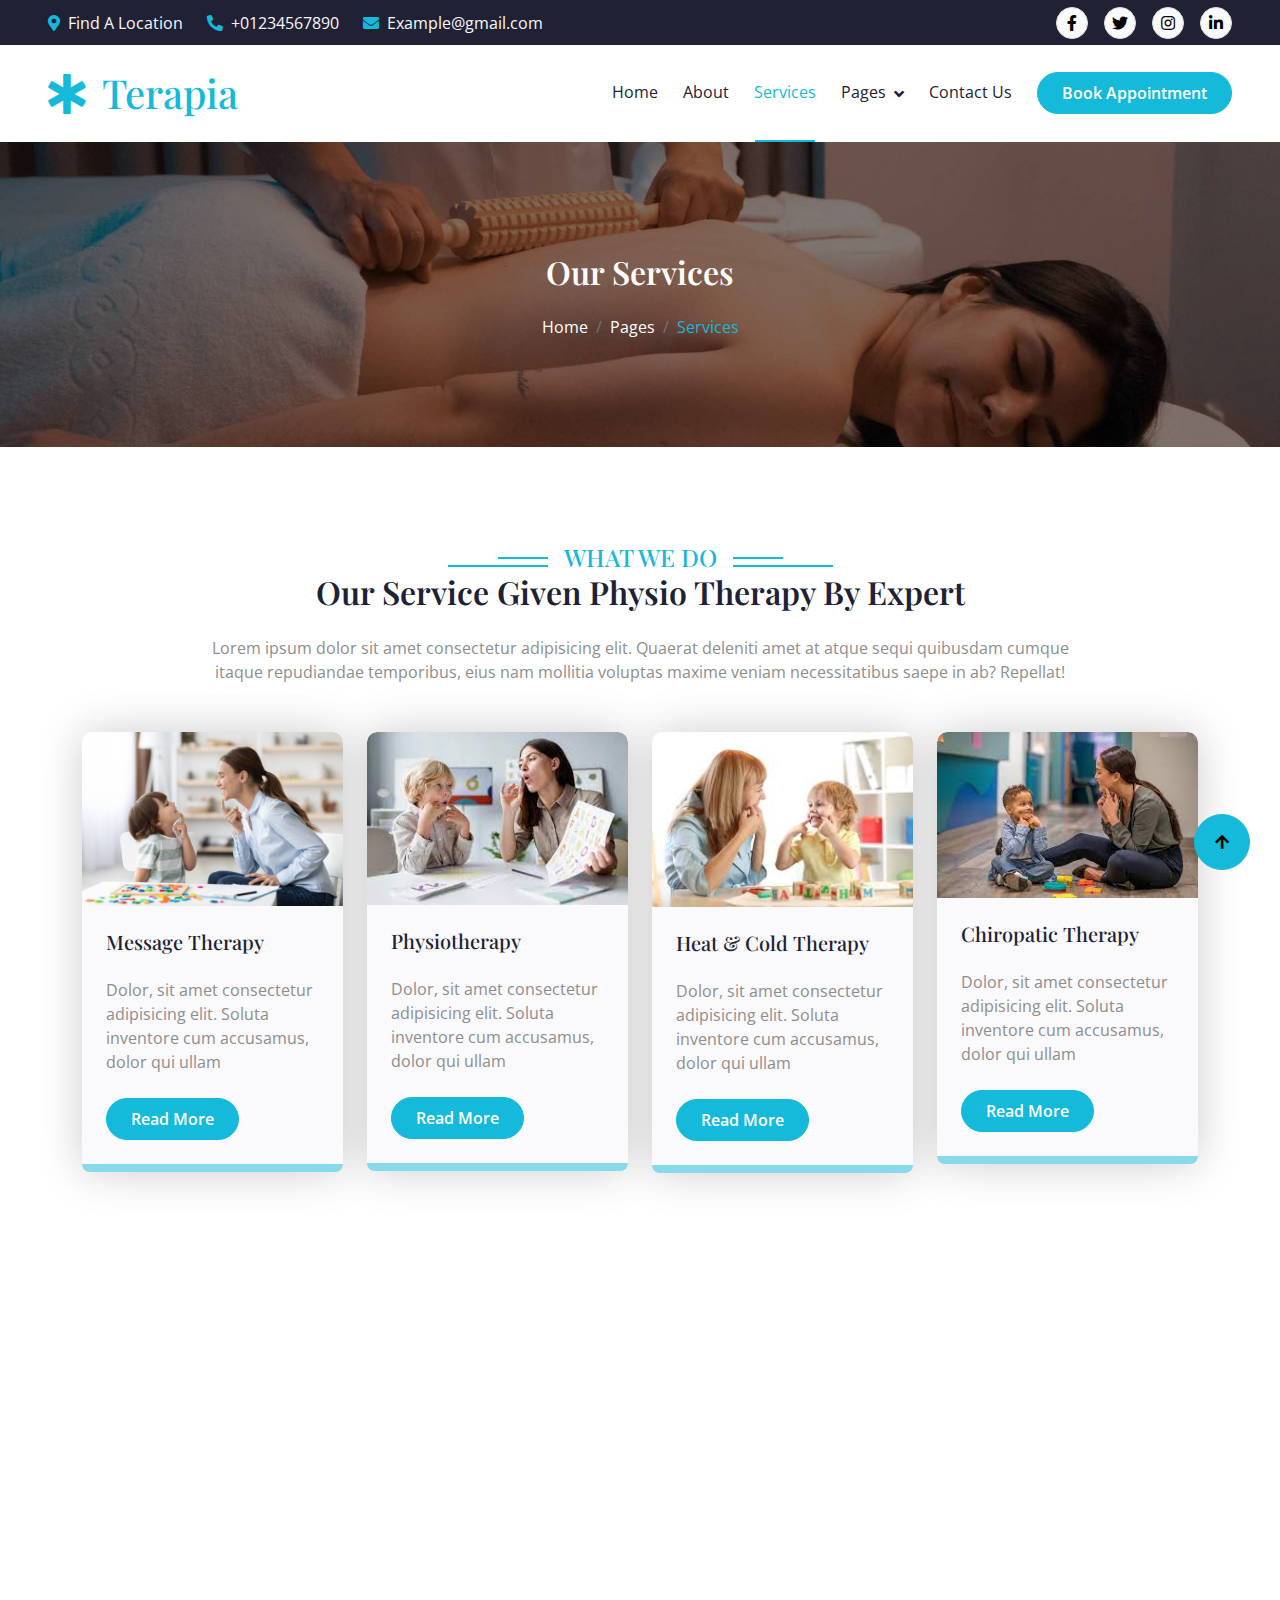
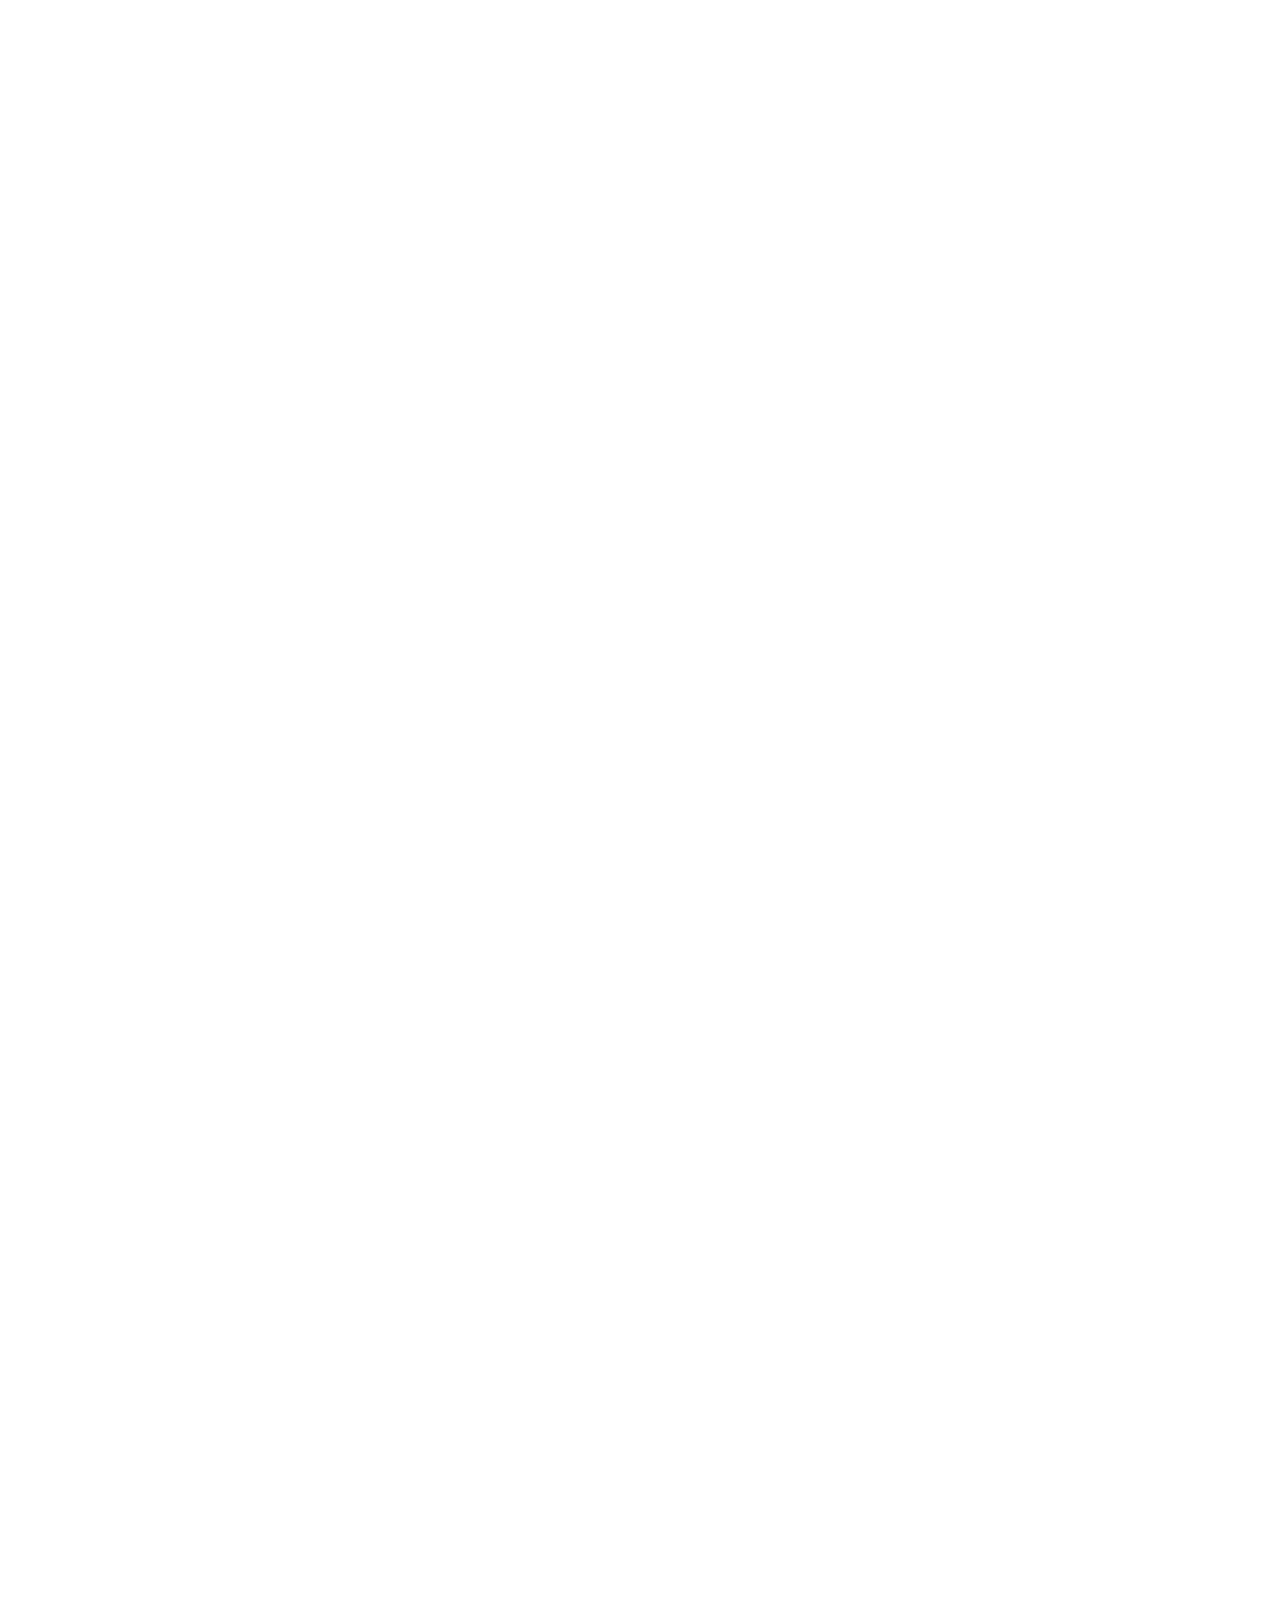
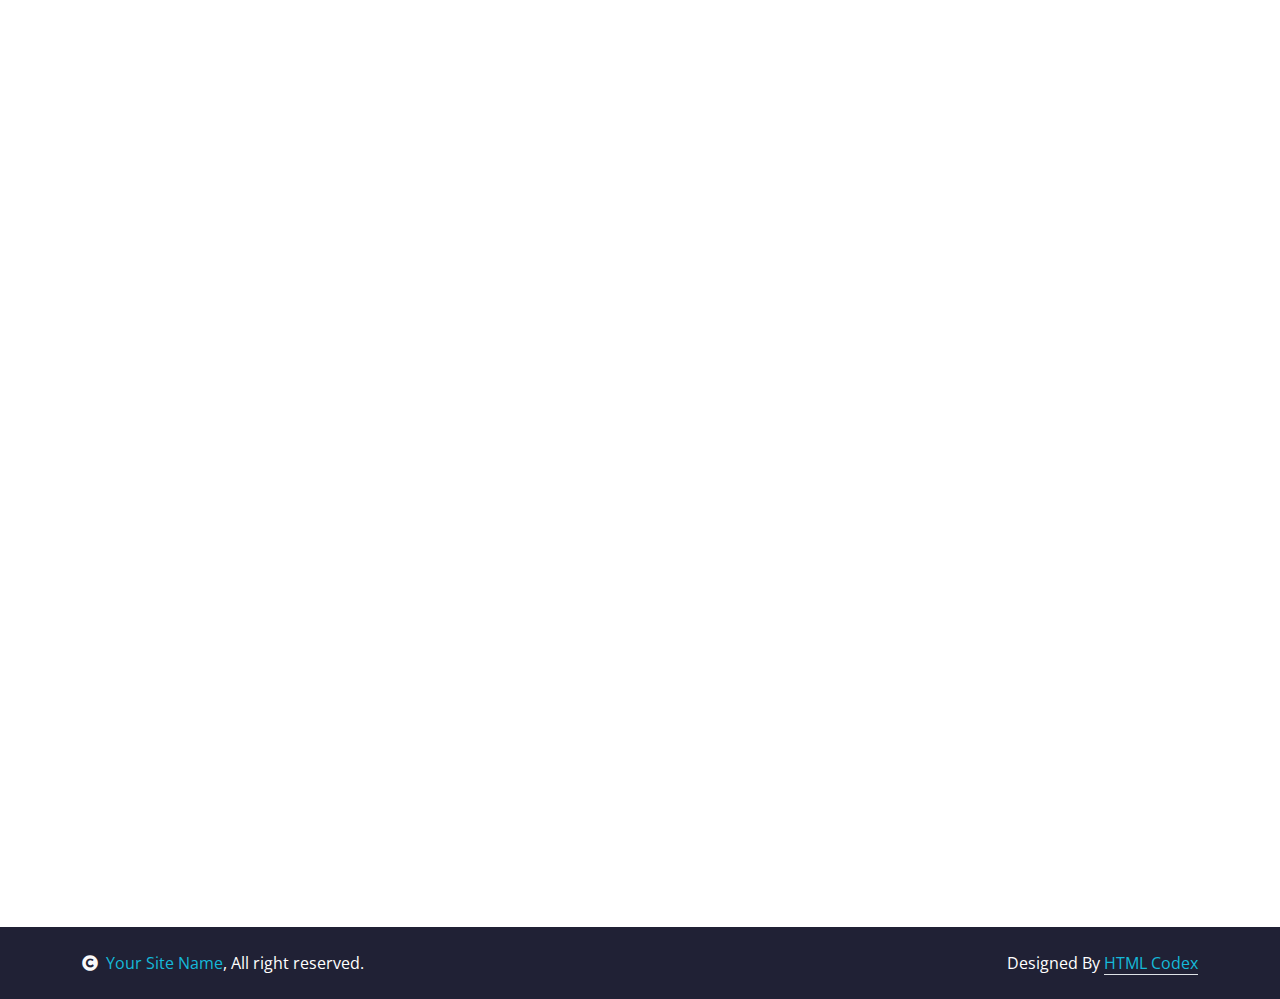
<file: service.html>
<!DOCTYPE html>
<html lang="en">

    <head>
        <meta charset="utf-8">
        <title>Terapia - Physical Therapy Website Template</title>
        <meta content="width=device-width, initial-scale=1.0" name="viewport">
        <meta content="" name="keywords">
        <meta content="" name="description">

        <!-- Google Web Fonts -->
        <link rel="preconnect" href="https://fonts.googleapis.com">
        <link rel="preconnect" href="https://fonts.gstatic.com" crossorigin>
        <link href="https://fonts.googleapis.com/css2?family=Open+Sans:wght@400;500;600&family=Playfair+Display:wght@400;500;600&display=swap" rel="stylesheet"> 

        <!-- Icon Font Stylesheet -->
        <link rel="stylesheet" href="https://use.fontawesome.com/releases/v5.15.4/css/all.css"/>
        <link href="https://cdn.jsdelivr.net/npm/bootstrap-icons@1.4.1/font/bootstrap-icons.css" rel="stylesheet">

        <!-- Libraries Stylesheet -->
        <link href="lib/animate/animate.min.css" rel="stylesheet">
        <link href="lib/owlcarousel/assets/owl.carousel.min.css" rel="stylesheet">


        <!-- Customized Bootstrap Stylesheet -->
        <link href="css/bootstrap.min.css" rel="stylesheet">

        <!-- Template Stylesheet -->
        <link href="css/style.css" rel="stylesheet">
    </head>

    <body>

        <!-- Spinner Start -->
        <div id="spinner" class="show bg-white position-fixed translate-middle w-100 vh-100 top-50 start-50 d-flex align-items-center justify-content-center">
            <div class="spinner-border text-primary" style="width: 3rem; height: 3rem;" role="status">
                <span class="sr-only">Loading...</span>
            </div>
        </div>
        <!-- Spinner End -->


        <!-- Topbar Start -->
        <div class="container-fluid bg-dark px-5 d-none d-lg-block">
            <div class="row gx-0 align-items-center" style="height: 45px;">
                <div class="col-lg-8 text-center text-lg-start mb-lg-0">
                    <div class="d-flex flex-wrap">
                        <a href="#" class="text-light me-4"><i class="fas fa-map-marker-alt text-primary me-2"></i>Find A Location</a>
                        <a href="#" class="text-light me-4"><i class="fas fa-phone-alt text-primary me-2"></i>+01234567890</a>
                        <a href="#" class="text-light me-0"><i class="fas fa-envelope text-primary me-2"></i>Example@gmail.com</a>
                    </div>
                </div>
                <div class="col-lg-4 text-center text-lg-end">
                    <div class="d-flex align-items-center justify-content-end">
                        <a href="#" class="btn btn-light btn-square border rounded-circle nav-fill me-3"><i class="fab fa-facebook-f"></i></a>
                        <a href="#" class="btn btn-light btn-square border rounded-circle nav-fill me-3"><i class="fab fa-twitter"></i></a>
                        <a href="#" class="btn btn-light btn-square border rounded-circle nav-fill me-3"><i class="fab fa-instagram"></i></a>
                        <a href="#" class="btn btn-light btn-square border rounded-circle nav-fill me-0"><i class="fab fa-linkedin-in"></i></a>
                    </div>
                </div>
            </div>
        </div>
        <!-- Topbar End -->


        <!-- Navbar & Hero Start -->
        <div class="container-fluid position-relative p-0">
            <nav class="navbar navbar-expand-lg navbar-light bg-white px-4 px-lg-5 py-3 py-lg-0">
                <a href="index.html" class="navbar-brand p-0">
                    <h1 class="text-primary m-0"><i class="fas fa-star-of-life me-3"></i>Terapia</h1>
                    <!-- <img src="img/logo.png" alt="Logo"> -->
                </a>
                <button class="navbar-toggler" type="button" data-bs-toggle="collapse" data-bs-target="#navbarCollapse">
                    <span class="fa fa-bars"></span>
                </button>
                <div class="collapse navbar-collapse" id="navbarCollapse">
                    <div class="navbar-nav ms-auto py-0">
                        <a href="index.html" class="nav-item nav-link">Home</a>
                        <a href="about.html" class="nav-item nav-link">About</a>
                        <a href="service.html" class="nav-item nav-link active">Services</a>
                        <div class="nav-item dropdown">
                            <a href="#" class="nav-link dropdown-toggle" data-bs-toggle="dropdown">Pages</a>
                            <div class="dropdown-menu m-0">
                                <a href="appointment.html" class="dropdown-item">Appointment</a>
                                <a href="feature.html" class="dropdown-item">Features</a>
                                <a href="blog.html" class="dropdown-item">Our Blog</a>
                                <a href="team.html" class="dropdown-item">Our Team</a>
                                <a href="testimonial.html" class="dropdown-item">Testimonial</a>
                                <a href="404.html" class="dropdown-item">404 Page</a>
                            </div>
                        </div>
                        <a href="contact.html" class="nav-item nav-link">Contact Us</a>
                    </div>
                    <a href="#" class="btn btn-primary rounded-pill text-white py-2 px-4 flex-wrap flex-sm-shrink-0">Book Appointment</a>
                </div>
            </nav>
        </div>
        <!-- Navbar End -->

        <!-- Header Start -->
        <div class="container-fluid bg-breadcrumb">
            <div class="container text-center py-5" style="max-width: 900px;">
                <h3 class="text-white display-3 mb-4 wow fadeInDown" data-wow-delay="0.1s">Our Services</h1>
                <ol class="breadcrumb justify-content-center mb-0 wow fadeInDown" data-wow-delay="0.3s">
                    <li class="breadcrumb-item"><a href="index.html">Home</a></li>
                    <li class="breadcrumb-item"><a href="#">Pages</a></li>
                    <li class="breadcrumb-item active text-primary">Services</li>
                </ol>    
            </div>
        </div>
        <!-- Header End -->


        <!-- Services Start -->
        <div class="container-fluid service py-5">
            <div class="container py-5">
                <div class="section-title mb-5 wow fadeInUp" data-wow-delay="0.2s">
                    <div class="sub-style">
                        <h4 class="sub-title px-3 mb-0">What We Do</h4>
                    </div>
                    <h1 class="display-3 mb-4">Our Service Given Physio Therapy By Expert</h1>
                    <p class="mb-0">Lorem ipsum dolor sit amet consectetur adipisicing elit. Quaerat deleniti amet at atque sequi quibusdam cumque itaque repudiandae temporibus, eius nam mollitia voluptas maxime veniam necessitatibus saepe in ab? Repellat!</p>
                </div>
                <div class="row g-4 justify-content-center">
                    <div class="col-md-6 col-lg-4 col-xl-3 wow fadeInUp" data-wow-delay="0.1s">
                        <div class="service-item rounded">
                           <div class="service-img rounded-top">
                                <img src="img/service-1.jpg" class="img-fluid rounded-top w-100" alt="">
                           </div>
                            <div class="service-content rounded-bottom bg-light p-4">
                                <div class="service-content-inner">
                                    <h5 class="mb-4">Message Therapy</h5>
                                    <p class="mb-4">Dolor, sit amet consectetur adipisicing elit. Soluta inventore cum accusamus, dolor qui ullam</p>
                                    <a href="#" class="btn btn-primary rounded-pill text-white py-2 px-4 mb-2">Read More</a>
                                </div>
                            </div>
                        </div>
                    </div>
                    <div class="col-md-6 col-lg-4 col-xl-3 wow fadeInUp" data-wow-delay="0.3s">
                        <div class="service-item rounded">
                           <div class="service-img rounded-top">
                                <img src="img/service-2.jpg" class="img-fluid rounded-top w-100" alt="">
                           </div>
                            <div class="service-content rounded-bottom bg-light p-4">
                                <div class="service-content-inner">
                                    <h5 class="mb-4">Physiotherapy</h5>
                                    <p class="mb-4">Dolor, sit amet consectetur adipisicing elit. Soluta inventore cum accusamus, dolor qui ullam</p>
                                    <a href="#" class="btn btn-primary rounded-pill text-white py-2 px-4 mb-2">Read More</a>
                                </div>
                            </div>
                        </div>
                    </div>
                    <div class="col-md-6 col-lg-4 col-xl-3 wow fadeInUp" data-wow-delay="0.5s">
                        <div class="service-item rounded">
                           <div class="service-img rounded-top">
                                <img src="img/service-3.jpg" class="img-fluid rounded-top w-100" alt="">
                           </div>
                            <div class="service-content rounded-bottom bg-light p-4">
                                <div class="service-content-inner">
                                    <h5 class="mb-4">Heat & Cold Therapy</h5>
                                    <p class="mb-4">Dolor, sit amet consectetur adipisicing elit. Soluta inventore cum accusamus, dolor qui ullam</p>
                                    <a href="#" class="btn btn-primary rounded-pill text-white py-2 px-4 mb-2">Read More</a>
                                </div>
                            </div>
                        </div>
                    </div>
                    <div class="col-md-6 col-lg-4 col-xl-3 wow fadeInUp" data-wow-delay="0.7s">
                        <div class="service-item rounded">
                           <div class="service-img rounded-top">
                                <img src="img/service-4.jpg" class="img-fluid rounded-top w-100" alt="">
                           </div>
                            <div class="service-content rounded-bottom bg-light p-4">
                                <div class="service-content-inner">
                                    <h5 class="mb-4">Chiropatic Therapy</h5>
                                    <p class="mb-4">Dolor, sit amet consectetur adipisicing elit. Soluta inventore cum accusamus, dolor qui ullam</p>
                                    <a href="#" class="btn btn-primary rounded-pill text-white py-2 px-4 mb-2">Read More</a>
                                </div>
                            </div>
                        </div>
                    </div>
                    <div class="col-md-6 col-lg-4 col-xl-3 wow fadeInUp" data-wow-delay="0.1s">
                        <div class="service-item rounded">
                           <div class="service-img rounded-top">
                                <img src="img/service-5.jpg" class="img-fluid rounded-top w-100" alt="">
                           </div>
                            <div class="service-content rounded-bottom bg-light p-4">
                                <div class="service-content-inner">
                                    <h5 class="mb-4">Work Injuries</h5>
                                    <p class="mb-4">Dolor, sit amet consectetur adipisicing elit. Soluta inventore cum accusamus, dolor qui ullam</p>
                                    <a href="#" class="btn btn-primary rounded-pill text-white py-2 px-4 mb-2">Read More</a>
                                </div>
                            </div>
                        </div>
                    </div>
                    <div class="col-md-6 col-lg-4 col-xl-3 wow fadeInUp" data-wow-delay="0.3s">
                        <div class="service-item rounded">
                           <div class="service-img rounded-top">
                                <img src="img/service-6.jpg" class="img-fluid rounded-top w-100" alt="">
                           </div>
                            <div class="service-content rounded-bottom bg-light p-4">
                                <div class="service-content-inner">
                                    <h5 class="mb-4">Spot Injuries</h5>
                                    <p class="mb-4">Dolor, sit amet consectetur adipisicing elit. Soluta inventore cum accusamus, dolor qui ullam</p>
                                    <a href="#" class="btn btn-primary rounded-pill text-white py-2 px-4 mb-2">Read More</a>
                                </div>
                            </div>
                        </div>
                    </div>
                    <div class="col-md-6 col-lg-4 col-xl-3 wow fadeInUp" data-wow-delay="0.5s">
                        <div class="service-item rounded">
                           <div class="service-img rounded-top">
                                <img src="img/service-7.jpg" class="img-fluid rounded-top w-100" alt="">
                           </div>
                            <div class="service-content rounded-bottom bg-light p-4">
                                <div class="service-content-inner">
                                    <h5 class="mb-4">Regular Therapy</h5>
                                    <p class="mb-4">Dolor, sit amet consectetur adipisicing elit. Soluta inventore cum accusamus, dolor qui ullam</p>
                                    <a href="#" class="btn btn-primary rounded-pill text-white py-2 px-4 mb-2">Read More</a>
                                </div>
                            </div>
                        </div>
                    </div>
                    <div class="col-md-6 col-lg-4 col-xl-3 wow fadeInUp" data-wow-delay="0.7s">
                        <div class="service-item rounded">
                           <div class="service-img rounded-top">
                                <img src="img/service-8.jpg" class="img-fluid rounded-top w-100" alt="">
                           </div>
                            <div class="service-content rounded-bottom bg-light p-4">
                                <div class="service-content-inner">
                                    <h5 class="mb-4">Back Pain</h5>
                                    <p class="mb-4">Dolor, sit amet consectetur adipisicing elit. Soluta inventore cum accusamus, dolor qui ullam</p>
                                    <a href="#" class="btn btn-primary rounded-pill text-white py-2 px-4 mb-2">Read More</a>
                                </div>
                            </div>
                        </div>
                    </div>
                    <div class="col-12 text-center wow fadeInUp" data-wow-delay="0.2s">
                        <a class="btn btn-primary rounded-pill text-white py-3 px-5" href="#">Services More</a>
                    </div>
                </div>
            </div>
        </div>
        <!-- Services End -->


        <!-- Feature Start -->
        <div class="container-fluid feature py-5">
            <div class="container py-5">
                <div class="section-title mb-5 wow fadeInUp" data-wow-delay="0.1s">
                    <div class="sub-style">
                        <h4 class="sub-title px-3 mb-0">Why Choose Us</h4>
                    </div>
                    <h1 class="display-3 mb-4">Why Choose Us? Get Your Life Style Back</h1>
                    <p class="mb-0">Lorem ipsum dolor sit amet consectetur adipisicing elit. Quaerat deleniti amet at atque sequi quibusdam cumque itaque repudiandae temporibus, eius nam mollitia voluptas maxime veniam necessitatibus saepe in ab? Repellat!</p>
                </div>
                <div class="row g-4 justify-content-center">
                    <div class="col-md-6 col-lg-4 col-xl-3 wow fadeInUp" data-wow-delay="0.1s">
                        <div class="row-cols-1 feature-item p-4">
                            <div class="col-12">
                                <div class="feature-icon mb-4">
                                    <div class="p-3 d-inline-flex bg-white rounded">
                                        <i class="fas fa-diagnoses fa-4x text-primary"></i>
                                    </div>
                                </div>
                                <div class="feature-content d-flex flex-column">
                                    <h5 class="mb-4">Licensed Therapist</h5>
                                    <p class="mb-0">Dolor, sit amet consectetur adipisicing elit. Soluta inventore cum accusamus,</p>
                                </div>
                            </div>
                        </div>
                    </div>
                    <div class="col-md-6 col-lg-4 col-xl-3 wow fadeInUp" data-wow-delay="0.3s">
                        <div class="row-cols-1 feature-item p-4">
                            <div class="col-12">
                                <div class="feature-icon mb-4">
                                    <div class="p-3 d-inline-flex bg-white rounded">
                                        <i class="fas fa-briefcase-medical fa-4x text-primary"></i>
                                    </div>
                                </div>
                                <div class="feature-content d-flex flex-column">
                                    <h5 class="mb-4">Personalized Treatment</h5>
                                    <p class="mb-0">Dolor, sit amet consectetur adipisicing elit. Soluta inventore cum accusamus,</p>
                                </div>
                            </div>
                        </div>
                    </div>
                    <div class="col-md-6 col-lg-4 col-xl-3 wow fadeInUp" data-wow-delay="0.5s">
                        <div class="row-cols-1 feature-item p-4">
                            <div class="col-12">
                                <div class="feature-icon mb-4">
                                    <div class="p-3 d-inline-flex bg-white rounded">
                                        <i class="fas fa-hospital-user fa-4x text-primary"></i>
                                    </div>
                                </div>
                                <div class="feature-content d-flex flex-column">
                                    <h5 class="mb-4">Therapy Goals</h5>
                                    <p class="mb-0">Dolor, sit amet consectetur adipisicing elit. Soluta inventore cum accusamus,</p>
                                </div>
                            </div>
                        </div>
                    </div>
                    <div class="col-md-6 col-lg-4 col-xl-3 wow fadeInUp" data-wow-delay="0.7s">
                        <div class="row-cols-1 feature-item p-4">
                            <div class="col-12">
                                <div class="feature-icon mb-4">
                                    <div class="p-3 d-inline-flex bg-white rounded">
                                        <i class="fas fa-users fa-4x text-primary"></i>
                                    </div>
                                </div>
                                <div class="feature-content d-flex flex-column">
                                    <h5 class="mb-4">Practitioners Network</h5>
                                    <p class="mb-0">Dolor, sit amet consectetur adipisicing elit. Soluta inventore cum accusamus,</p>
                                </div>
                            </div>
                        </div>
                    </div>
                    <div class="col-md-6 col-lg-4 col-xl-3 wow fadeInUp" data-wow-delay="0.1s">
                        <div class="row-cols-1 feature-item p-4">
                            <div class="col-12">
                                <div class="feature-icon mb-4">
                                    <div class="p-3 d-inline-flex bg-white rounded">
                                        <i class="fas fa-spa fa-4x text-primary"></i>
                                    </div>
                                </div>
                                <div class="feature-content d-flex flex-column">
                                    <h5 class="mb-4">Comfortable Center</h5>
                                    <p class="mb-0">Dolor, sit amet consectetur adipisicing elit. Soluta inventore cum accusamus,</p>
                                </div>
                            </div>
                        </div>
                    </div>
                    <div class="col-md-6 col-lg-4 col-xl-3 wow fadeInUp" data-wow-delay="0.3s">
                        <div class="row-cols-1 feature-item p-4">
                            <div class="col-12">
                                <div class="feature-icon mb-4">
                                    <div class="p-3 d-inline-flex bg-white rounded">
                                        <i class="fas fa-heart fa-4x text-primary"></i>
                                    </div>
                                </div>
                                <div class="feature-content d-flex flex-column">
                                    <h5 class="mb-4">Experienced Stuff</h5>
                                    <p class="mb-0">Dolor, sit amet consectetur adipisicing elit. Soluta inventore cum accusamus,</p>
                                </div>
                            </div>
                        </div>
                    </div>
                    <div class="col-md-6 col-lg-4 col-xl-3 wow fadeInUp" data-wow-delay="0.5s">
                        <div class="row-cols-1 feature-item p-4">
                            <div class="col-12">
                                <div class="feature-icon mb-4">
                                    <div class="p-3 d-inline-flex bg-white rounded">
                                        <i class="fab fa-pied-piper fa-4x text-primary"></i>
                                    </div>
                                </div>
                                <div class="feature-content d-flex flex-column">
                                    <h5 class="mb-4">Therapy Goals</h5>
                                    <p class="mb-0">Dolor, sit amet consectetur adipisicing elit. Soluta inventore cum accusamus,</p>
                                </div>
                            </div>
                        </div>
                    </div>
                    <div class="col-md-6 col-lg-4 col-xl-3 wow fadeInUp" data-wow-delay="0.7s">
                        <div class="row-cols-1 feature-item p-4">
                            <div class="col-12">
                                <div class="feature-icon mb-4">
                                    <div class="p-3 d-inline-flex bg-white rounded">
                                        <i class="fas fa-user-md fa-4x text-primary"></i>
                                    </div>
                                </div>
                                <div class="feature-content d-flex flex-column">
                                    <h5 class="mb-4">Licensed Therapist</h5>
                                    <p class="mb-0">Dolor, sit amet consectetur adipisicing elit. Soluta inventore cum accusamus,</p>
                                </div>
                            </div>
                        </div>
                    </div>
                    <div class="col-12 text-center wow fadeInUp" data-wow-delay="0.2s">
                        <a href="#" class="btn btn-primary rounded-pill text-white py-3 px-5">More Details</a>
                    </div>
                </div>
            </div>
        </div>
        <!-- Feature End -->


        <!-- Testimonial Start -->
        <div class="container-fluid testimonial py-5 wow zoomInDown" data-wow-delay="0.1s">
            <div class="container py-5">
                <div class="section-title mb-5">
                    <div class="sub-style">
                        <h4 class="sub-title text-white px-3 mb-0">Testimonial</h4>
                    </div>
                    <h1 class="display-3 mb-4">What Clients are Say</h1>
                </div>
                <div class="testimonial-carousel owl-carousel">
                    <div class="testimonial-item">
                        <div class="testimonial-inner p-5">
                            <div class="testimonial-inner-img mb-4">
                                <img src="img/testimonial-img.jpg" class="img-fluid rounded-circle" alt="">
                            </div>
                            <p class="text-white fs-7">Lorem ipsum dolor, sit amet consectetur adipisicing elit. Asperiores nemo facilis tempora esse explicabo sed! Dignissimos quia ullam pariatur blanditiis sed voluptatum. Totam aut quidem laudantium tempora. Minima, saepe earum!
                            </p>
                            <div class="text-center">
                                <h5 class="mb-2">John Abraham</h5>
                                <p class="mb-2 text-white-50">New York, USA</p>
                                <div class="d-flex justify-content-center">
                                    <i class="fas fa-star text-secondary"></i>
                                    <i class="fas fa-star text-secondary"></i>
                                    <i class="fas fa-star text-secondary"></i>
                                    <i class="fas fa-star text-secondary"></i>
                                    <i class="fas fa-star text-secondary"></i>
                                </div>
                            </div>
                        </div>
                    </div>
                    <div class="testimonial-item">
                        <div class="testimonial-inner p-5">
                            <div class="testimonial-inner-img mb-4">
                                <img src="img/testimonial-img.jpg" class="img-fluid rounded-circle" alt="">
                            </div>
                            <p class="text-white fs-7">Lorem ipsum dolor, sit amet consectetur adipisicing elit. Asperiores nemo facilis tempora esse explicabo sed! Dignissimos quia ullam pariatur blanditiis sed voluptatum. Totam aut quidem laudantium tempora. Minima, saepe earum!
                            </p>
                            <div class="text-center">
                                <h5 class="mb-2">John Abraham</h5>
                                <p class="mb-2 text-white-50">New York, USA</p>
                                <div class="d-flex justify-content-center">
                                    <i class="fas fa-star text-secondary"></i>
                                    <i class="fas fa-star text-secondary"></i>
                                    <i class="fas fa-star text-secondary"></i>
                                    <i class="fas fa-star text-secondary"></i>
                                    <i class="fas fa-star text-secondary"></i>
                                </div>
                            </div>
                        </div>
                    </div>
                    <div class="testimonial-item">
                        <div class="testimonial-inner p-5">
                            <div class="testimonial-inner-img mb-4">
                                <img src="img/testimonial-img.jpg" class="img-fluid rounded-circle" alt="">
                            </div>
                            <p class="text-white fs-7">Lorem ipsum dolor, sit amet consectetur adipisicing elit. Asperiores nemo facilis tempora esse explicabo sed! Dignissimos quia ullam pariatur blanditiis sed voluptatum. Totam aut quidem laudantium tempora. Minima, saepe earum!
                            </p>
                            <div class="text-center">
                                <h5 class="mb-2">John Abraham</h5>
                                <p class="mb-2 text-white-50">New York, USA</p>
                                <div class="d-flex justify-content-center">
                                    <i class="fas fa-star text-secondary"></i>
                                    <i class="fas fa-star text-secondary"></i>
                                    <i class="fas fa-star text-secondary"></i>
                                    <i class="fas fa-star text-secondary"></i>
                                    <i class="fas fa-star text-secondary"></i>
                                </div>
                            </div>
                        </div>
                    </div>
                </div>
            </div>
        </div>
        <!-- Testimonial End -->


        <!-- Footer Start -->
        <div class="container-fluid footer py-5 wow fadeIn" data-wow-delay="0.2s">
            <div class="container py-5">
                <div class="row g-5">
                    <div class="col-md-6 col-lg-6 col-xl-3">
                        <div class="footer-item d-flex flex-column">
                            <h4 class="text-white mb-4"><i class="fas fa-star-of-life me-3"></i>Terapia</h4>
                            <p>Lorem ipsum dolor sit amet consectetur adipisicing elit. Delectus dolorem impedit eos autem dolores laudantium quia, qui similique
                            </p>
                            <div class="d-flex align-items-center">
                                <i class="fas fa-share fa-2x text-white me-2"></i>
                                <a class="btn-square btn btn-primary text-white rounded-circle mx-1" href=""><i class="fab fa-facebook-f"></i></a>
                                <a class="btn-square btn btn-primary text-white rounded-circle mx-1" href=""><i class="fab fa-twitter"></i></a>
                                <a class="btn-square btn btn-primary text-white rounded-circle mx-1" href=""><i class="fab fa-instagram"></i></a>
                                <a class="btn-square btn btn-primary text-white rounded-circle mx-1" href=""><i class="fab fa-linkedin-in"></i></a>
                            </div>
                        </div>
                    </div>
                    <div class="col-md-6 col-lg-6 col-xl-3">
                        <div class="footer-item d-flex flex-column">
                            <h4 class="mb-4 text-white">Quick Links</h4>
                            <a href=""><i class="fas fa-angle-right me-2"></i> About Us</a>
                            <a href=""><i class="fas fa-angle-right me-2"></i> Contact Us</a>
                            <a href=""><i class="fas fa-angle-right me-2"></i> Privacy Policy</a>
                            <a href=""><i class="fas fa-angle-right me-2"></i> Terms & Conditions</a>
                            <a href=""><i class="fas fa-angle-right me-2"></i> Our Blog & News</a>
                            <a href=""><i class="fas fa-angle-right me-2"></i> Our Team</a>
                        </div>
                    </div>
                    <div class="col-md-6 col-lg-6 col-xl-3">
                        <div class="footer-item d-flex flex-column">
                            <h4 class="mb-4 text-white">Terapia Services</h4>
                            <a href=""><i class="fas fa-angle-right me-2"></i> All Services</a>
                            <a href=""><i class="fas fa-angle-right me-2"></i> Physiotherapy</a>
                            <a href=""><i class="fas fa-angle-right me-2"></i> Diagnostics</a>
                            <a href=""><i class="fas fa-angle-right me-2"></i> Manual Therapy</a>
                            <a href=""><i class="fas fa-angle-right me-2"></i> Massage Therapy</a>
                            <a href=""><i class="fas fa-angle-right me-2"></i> Rehabilitation</a>
                        </div>
                    </div>
                    <div class="col-md-6 col-lg-6 col-xl-3">
                        <div class="footer-item d-flex flex-column">
                            <h4 class="mb-4 text-white">Contact Info</h4>
                            <a href=""><i class="fa fa-map-marker-alt me-2"></i> 123 Street, New York, USA</a>
                            <a href=""><i class="fas fa-envelope me-2"></i> info@example.com</a>
                            <a href=""><i class="fas fa-envelope me-2"></i> info@example.com</a>
                            <a href=""><i class="fas fa-phone me-2"></i> +012 345 67890</a>
                            <a href="" class="mb-3"><i class="fas fa-print me-2"></i> +012 345 67890</a>
                        </div>
                    </div>
                </div>
            </div>
        </div>
        <!-- Footer End -->
        
        <!-- Copyright Start -->
        <div class="container-fluid copyright py-4">
            <div class="container">
                <div class="row g-4 align-items-center">
                    <div class="col-md-6 text-center text-md-start mb-md-0">
                        <span class="text-white"><a href="#"><i class="fas fa-copyright text-light me-2"></i>Your Site Name</a>, All right reserved.</span>
                    </div>
                    <div class="col-md-6 text-center text-md-end text-white">
                        <!--/*** This template is free as long as you keep the below author’s credit link/attribution link/backlink. ***/-->
                        <!--/*** If you'd like to use the template without the below author’s credit link/attribution link/backlink, ***/-->
                        <!--/*** you can purchase the Credit Removal License from "https://htmlcodex.com/credit-removal". ***/-->
                        Designed By <a class="border-bottom" href="https://htmlcodex.com">HTML Codex</a>
                    </div>
                </div>
            </div>
        </div>
        <!-- Copyright End -->

        <!-- Back to Top -->
        <a href="#" class="btn btn-primary btn-lg-square back-to-top"><i class="fa fa-arrow-up"></i></a>   

        
        <!-- JavaScript Libraries -->
        <script src="https://ajax.googleapis.com/ajax/libs/jquery/3.6.4/jquery.min.js"></script>
        <script src="https://cdn.jsdelivr.net/npm/bootstrap@5.0.0/dist/js/bootstrap.bundle.min.js"></script>
        <script src="lib/wow/wow.min.js"></script>
        <script src="lib/easing/easing.min.js"></script>
        <script src="lib/waypoints/waypoints.min.js"></script>
        <script src="lib/owlcarousel/owl.carousel.min.js"></script>
        

        <!-- Template Javascript -->
        <script src="js/main.js"></script>
        
    </body>

</html>
</file>
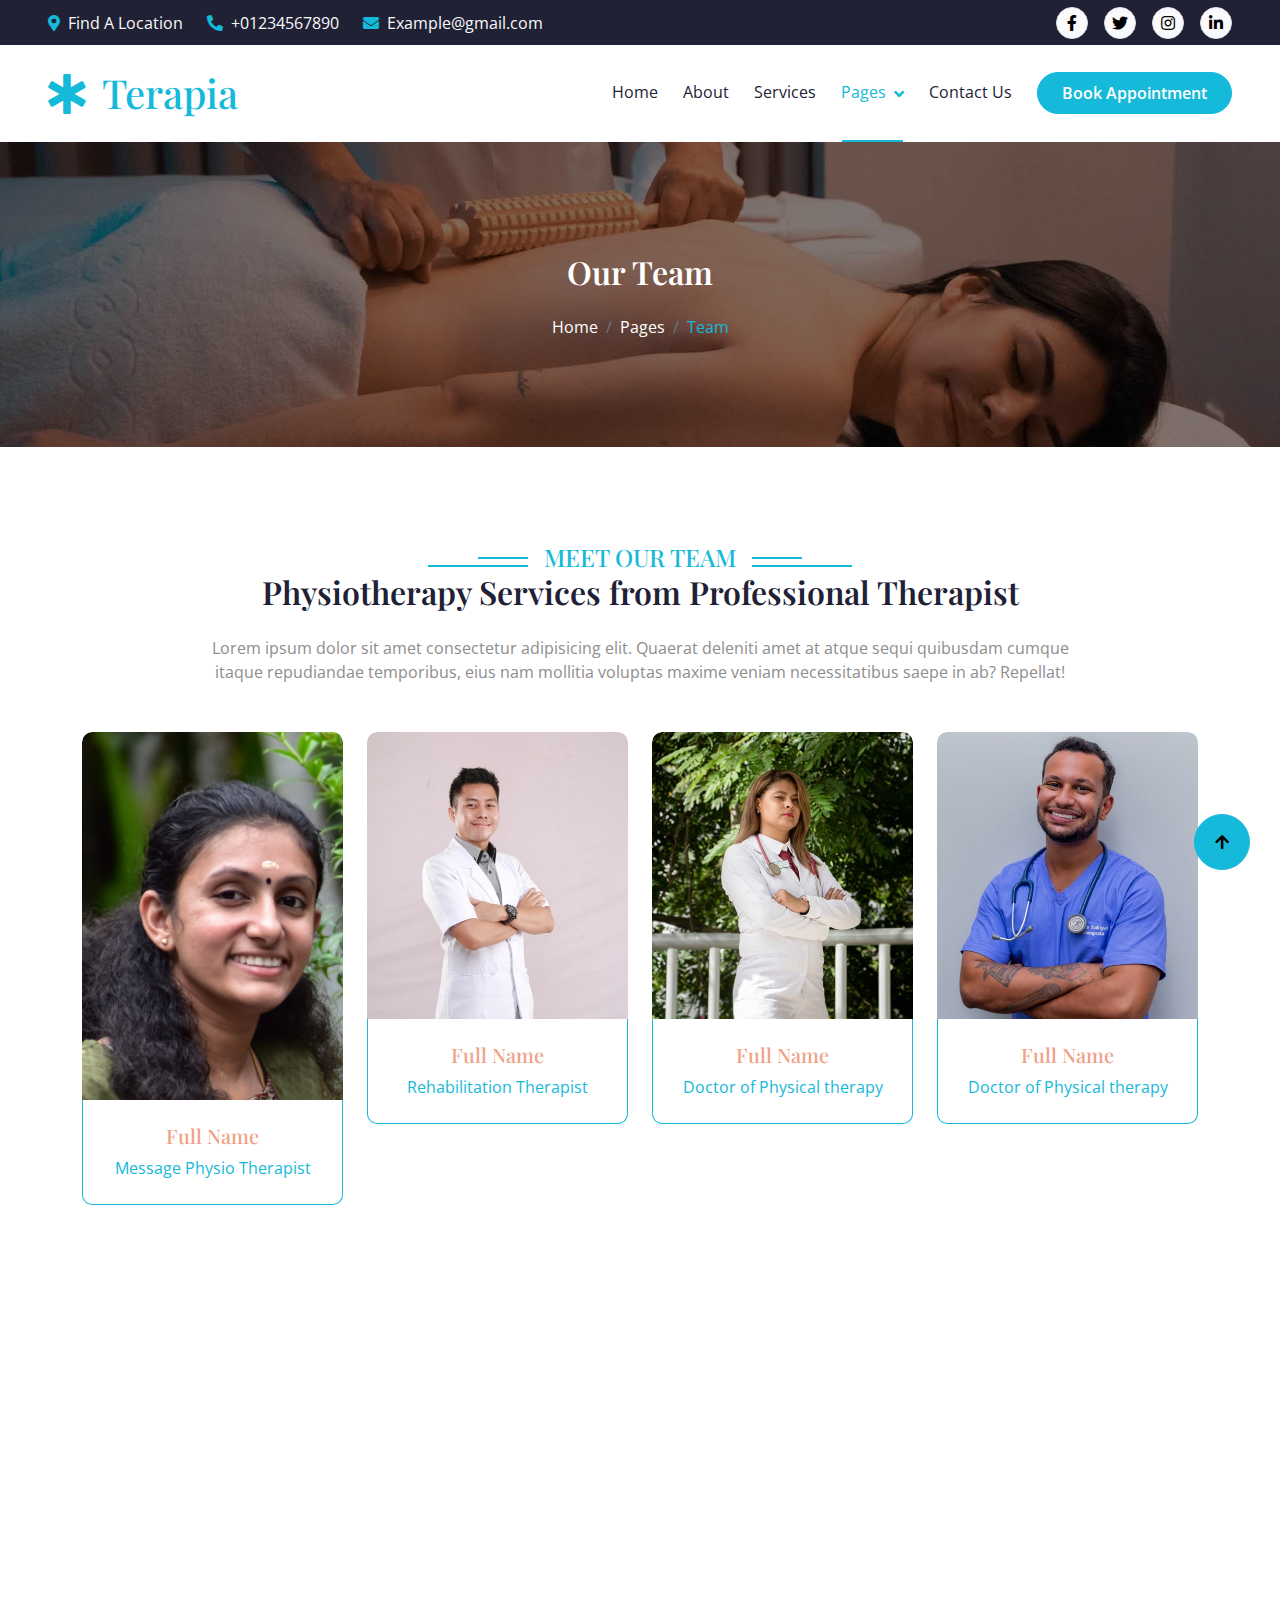
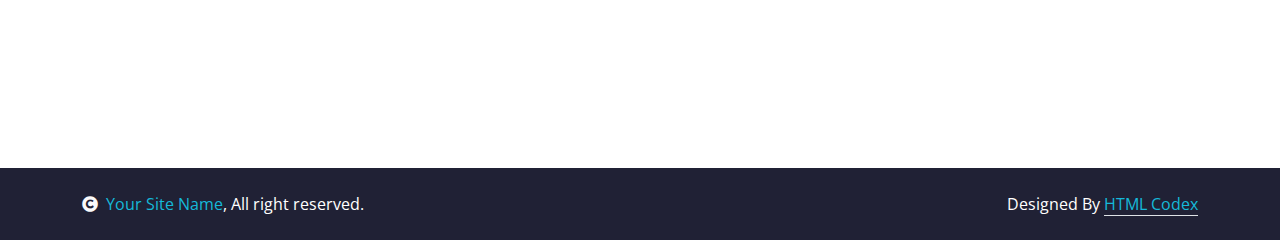
<file: team.html>
<!DOCTYPE html>
<html lang="en">

    <head>
        <meta charset="utf-8">
        <title>Terapia - Physical Therapy Website Template</title>
        <meta content="width=device-width, initial-scale=1.0" name="viewport">
        <meta content="" name="keywords">
        <meta content="" name="description">

        <!-- Google Web Fonts -->
        <link rel="preconnect" href="https://fonts.googleapis.com">
        <link rel="preconnect" href="https://fonts.gstatic.com" crossorigin>
        <link href="https://fonts.googleapis.com/css2?family=Open+Sans:wght@400;500;600&family=Playfair+Display:wght@400;500;600&display=swap" rel="stylesheet"> 

        <!-- Icon Font Stylesheet -->
        <link rel="stylesheet" href="https://use.fontawesome.com/releases/v5.15.4/css/all.css"/>
        <link href="https://cdn.jsdelivr.net/npm/bootstrap-icons@1.4.1/font/bootstrap-icons.css" rel="stylesheet">

        <!-- Libraries Stylesheet -->
        <link href="lib/animate/animate.min.css" rel="stylesheet">
        <link href="lib/owlcarousel/assets/owl.carousel.min.css" rel="stylesheet">


        <!-- Customized Bootstrap Stylesheet -->
        <link href="css/bootstrap.min.css" rel="stylesheet">

        <!-- Template Stylesheet -->
        <link href="css/style.css" rel="stylesheet">
    </head>

    <body>

        <!-- Spinner Start -->
        <div id="spinner" class="show bg-white position-fixed translate-middle w-100 vh-100 top-50 start-50 d-flex align-items-center justify-content-center">
            <div class="spinner-border text-primary" style="width: 3rem; height: 3rem;" role="status">
                <span class="sr-only">Loading...</span>
            </div>
        </div>
        <!-- Spinner End -->


        <!-- Topbar Start -->
        <div class="container-fluid bg-dark px-5 d-none d-lg-block">
            <div class="row gx-0 align-items-center" style="height: 45px;">
                <div class="col-lg-8 text-center text-lg-start mb-lg-0">
                    <div class="d-flex flex-wrap">
                        <a href="#" class="text-light me-4"><i class="fas fa-map-marker-alt text-primary me-2"></i>Find A Location</a>
                        <a href="#" class="text-light me-4"><i class="fas fa-phone-alt text-primary me-2"></i>+01234567890</a>
                        <a href="#" class="text-light me-0"><i class="fas fa-envelope text-primary me-2"></i>Example@gmail.com</a>
                    </div>
                </div>
                <div class="col-lg-4 text-center text-lg-end">
                    <div class="d-flex align-items-center justify-content-end">
                        <a href="#" class="btn btn-light btn-square border rounded-circle nav-fill me-3"><i class="fab fa-facebook-f"></i></a>
                        <a href="#" class="btn btn-light btn-square border rounded-circle nav-fill me-3"><i class="fab fa-twitter"></i></a>
                        <a href="#" class="btn btn-light btn-square border rounded-circle nav-fill me-3"><i class="fab fa-instagram"></i></a>
                        <a href="#" class="btn btn-light btn-square border rounded-circle nav-fill me-0"><i class="fab fa-linkedin-in"></i></a>
                    </div>
                </div>
            </div>
        </div>
        <!-- Topbar End -->


        <!-- Navbar & Hero Start -->
        <div class="container-fluid position-relative p-0">
            <nav class="navbar navbar-expand-lg navbar-light bg-white px-4 px-lg-5 py-3 py-lg-0">
                <a href="index.html" class="navbar-brand p-0">
                    <h1 class="text-primary m-0"><i class="fas fa-star-of-life me-3"></i>Terapia</h1>
                    <!-- <img src="img/logo.png" alt="Logo"> -->
                </a>
                <button class="navbar-toggler" type="button" data-bs-toggle="collapse" data-bs-target="#navbarCollapse">
                    <span class="fa fa-bars"></span>
                </button>
                <div class="collapse navbar-collapse" id="navbarCollapse">
                    <div class="navbar-nav ms-auto py-0">
                        <a href="index.html" class="nav-item nav-link">Home</a>
                        <a href="about.html" class="nav-item nav-link">About</a>
                        <a href="service.html" class="nav-item nav-link">Services</a>
                        <div class="nav-item dropdown">
                            <a href="#" class="nav-link dropdown-toggle active" data-bs-toggle="dropdown">Pages</a>
                            <div class="dropdown-menu m-0">
                                <a href="appointment.html" class="dropdown-item">Appointment</a>
                                <a href="feature.html" class="dropdown-item">Features</a>
                                <a href="blog.html" class="dropdown-item">Our Blog</a>
                                <a href="team.html" class="dropdown-item active">Our Team</a>
                                <a href="testimonial.html" class="dropdown-item">Testimonial</a>
                                <a href="404.html" class="dropdown-item">404 Page</a>
                            </div>
                        </div>
                        <a href="contact.html" class="nav-item nav-link">Contact Us</a>
                    </div>
                    <a href="#" class="btn btn-primary rounded-pill text-white py-2 px-4 flex-wrap flex-sm-shrink-0">Book Appointment</a>
                </div>
            </nav>
        </div>
        <!-- Navbar End -->


        <!-- Header Start -->
        <div class="container-fluid bg-breadcrumb">
            <div class="container text-center py-5" style="max-width: 900px;">
                <h3 class="text-white display-3 mb-4 wow fadeInDown" data-wow-delay="0.1s">Our Team</h1>
                <ol class="breadcrumb justify-content-center mb-0 wow fadeInDown" data-wow-delay="0.3s">
                    <li class="breadcrumb-item"><a href="index.html">Home</a></li>
                    <li class="breadcrumb-item"><a href="#">Pages</a></li>
                    <li class="breadcrumb-item active text-primary">Team</li>
                </ol>    
            </div>
        </div>
        <!-- Header End -->


        <!-- Team Start -->
        <div class="container-fluid team py-5">
            <div class="container py-5">
                <div class="section-title mb-5 wow fadeInUp" data-wow-delay="0.1s">
                    <div class="sub-style">
                        <h4 class="sub-title px-3 mb-0">Meet our team</h4>
                    </div>
                    <h1 class="display-3 mb-4">Physiotherapy Services from Professional Therapist</h1>
                    <p class="mb-0">Lorem ipsum dolor sit amet consectetur adipisicing elit. Quaerat deleniti amet at atque sequi quibusdam cumque itaque repudiandae temporibus, eius nam mollitia voluptas maxime veniam necessitatibus saepe in ab? Repellat!</p>
                </div>
                <div class="row g-4 justify-content-center">
                    <div class="col-md-6 col-lg-6 col-xl-3 wow fadeInUp" data-wow-delay="0.1s">
                        <div class="team-item rounded">
                            <div class="team-img rounded-top h-100">
                                <img src="img/team-1.jpg" class="img-fluid rounded-top w-100" alt="">
                                <div class="team-icon d-flex justify-content-center">
                                    <a class="btn btn-square btn-primary text-white rounded-circle mx-1" href=""><i class="fab fa-facebook-f"></i></a>
                                    <a class="btn btn-square btn-primary text-white rounded-circle mx-1" href=""><i class="fab fa-twitter"></i></a>
                                    <a class="btn btn-square btn-primary text-white rounded-circle mx-1" href=""><i class="fab fa-instagram"></i></a>
                                    <a class="btn btn-square btn-primary text-white rounded-circle mx-1" href=""><i class="fab fa-linkedin-in"></i></a>
                                </div>
                            </div>
                            <div class="team-content text-center border border-primary border-top-0 rounded-bottom p-4">
                                <h5>Full Name</h5>
                                <p class="mb-0">Message Physio Therapist</p>
                            </div>
                        </div>
                    </div>
                    <div class="col-md-6 col-lg-6 col-xl-3 wow fadeInUp" data-wow-delay="0.3s">
                        <div class="team-item rounded">
                            <div class="team-img rounded-top h-100">
                                <img src="img/team-2.jpg" class="img-fluid rounded-top w-100" alt="">
                                <div class="team-icon d-flex justify-content-center">
                                    <a class="btn btn-square btn-primary text-white rounded-circle mx-1" href=""><i class="fab fa-facebook-f"></i></a>
                                    <a class="btn btn-square btn-primary text-white rounded-circle mx-1" href=""><i class="fab fa-twitter"></i></a>
                                    <a class="btn btn-square btn-primary text-white rounded-circle mx-1" href=""><i class="fab fa-instagram"></i></a>
                                    <a class="btn btn-square btn-primary text-white rounded-circle mx-1" href=""><i class="fab fa-linkedin-in"></i></a>
                                </div>
                            </div>
                            <div class="team-content text-center border border-primary border-top-0 rounded-bottom p-4">
                                <h5>Full Name</h5>
                                <p class="mb-0">Rehabilitation Therapist</p>
                            </div>
                        </div>
                    </div>
                    <div class="col-md-6 col-lg-6 col-xl-3 wow fadeInUp" data-wow-delay="0.5s">
                        <div class="team-item rounded">
                            <div class="team-img rounded-top h-100">
                                <img src="img/team-3.jpg" class="img-fluid rounded-top w-100" alt="">
                                <div class="team-icon d-flex justify-content-center">
                                    <a class="btn btn-square btn-primary text-white rounded-circle mx-1" href=""><i class="fab fa-facebook-f"></i></a>
                                    <a class="btn btn-square btn-primary text-white rounded-circle mx-1" href=""><i class="fab fa-twitter"></i></a>
                                    <a class="btn btn-square btn-primary text-white rounded-circle mx-1" href=""><i class="fab fa-instagram"></i></a>
                                    <a class="btn btn-square btn-primary text-white rounded-circle mx-1" href=""><i class="fab fa-linkedin-in"></i></a>
                                </div>
                            </div>
                            <div class="team-content text-center border border-primary border-top-0 rounded-bottom p-4">
                                <h5>Full Name</h5>
                                <p class="mb-0">Doctor of Physical therapy</p>
                            </div>
                        </div>
                    </div>
                    <div class="col-md-6 col-lg-6 col-xl-3 wow fadeInUp" data-wow-delay="0.7s">
                        <div class="team-item rounded">
                            <div class="team-img rounded-top h-100">
                                <img src="img/team-4.jpg" class="img-fluid rounded-top w-100" alt="">
                                <div class="team-icon d-flex justify-content-center">
                                    <a class="btn btn-square btn-primary text-white rounded-circle mx-1" href=""><i class="fab fa-facebook-f"></i></a>
                                    <a class="btn btn-square btn-primary text-white rounded-circle mx-1" href=""><i class="fab fa-twitter"></i></a>
                                    <a class="btn btn-square btn-primary text-white rounded-circle mx-1" href=""><i class="fab fa-instagram"></i></a>
                                    <a class="btn btn-square btn-primary text-white rounded-circle mx-1" href=""><i class="fab fa-linkedin-in"></i></a>
                                </div>
                            </div>
                            <div class="team-content text-center border border-primary border-top-0 rounded-bottom p-4">
                                <h5>Full Name</h5>
                                <p class="mb-0">Doctor of Physical therapy</p>
                            </div>
                        </div>
                    </div>
                </div>
            </div>
        </div>
        <!-- Team End -->


        <!-- Footer Start -->
        <div class="container-fluid footer py-5 wow fadeIn" data-wow-delay="0.2s">
            <div class="container py-5">
                <div class="row g-5">
                    <div class="col-md-6 col-lg-6 col-xl-3">
                        <div class="footer-item d-flex flex-column">
                            <h4 class="text-white mb-4"><i class="fas fa-star-of-life me-3"></i>Terapia</h4>
                            <p>Lorem ipsum dolor sit amet consectetur adipisicing elit. Delectus dolorem impedit eos autem dolores laudantium quia, qui similique
                            </p>
                            <div class="d-flex align-items-center">
                                <i class="fas fa-share fa-2x text-white me-2"></i>
                                <a class="btn-square btn btn-primary text-white rounded-circle mx-1" href=""><i class="fab fa-facebook-f"></i></a>
                                <a class="btn-square btn btn-primary text-white rounded-circle mx-1" href=""><i class="fab fa-twitter"></i></a>
                                <a class="btn-square btn btn-primary text-white rounded-circle mx-1" href=""><i class="fab fa-instagram"></i></a>
                                <a class="btn-square btn btn-primary text-white rounded-circle mx-1" href=""><i class="fab fa-linkedin-in"></i></a>
                            </div>
                        </div>
                    </div>
                    <div class="col-md-6 col-lg-6 col-xl-3">
                        <div class="footer-item d-flex flex-column">
                            <h4 class="mb-4 text-white">Quick Links</h4>
                            <a href=""><i class="fas fa-angle-right me-2"></i> About Us</a>
                            <a href=""><i class="fas fa-angle-right me-2"></i> Contact Us</a>
                            <a href=""><i class="fas fa-angle-right me-2"></i> Privacy Policy</a>
                            <a href=""><i class="fas fa-angle-right me-2"></i> Terms & Conditions</a>
                            <a href=""><i class="fas fa-angle-right me-2"></i> Our Blog & News</a>
                            <a href=""><i class="fas fa-angle-right me-2"></i> Our Team</a>
                        </div>
                    </div>
                    <div class="col-md-6 col-lg-6 col-xl-3">
                        <div class="footer-item d-flex flex-column">
                            <h4 class="mb-4 text-white">Terapia Services</h4>
                            <a href=""><i class="fas fa-angle-right me-2"></i> All Services</a>
                            <a href=""><i class="fas fa-angle-right me-2"></i> Physiotherapy</a>
                            <a href=""><i class="fas fa-angle-right me-2"></i> Diagnostics</a>
                            <a href=""><i class="fas fa-angle-right me-2"></i> Manual Therapy</a>
                            <a href=""><i class="fas fa-angle-right me-2"></i> Massage Therapy</a>
                            <a href=""><i class="fas fa-angle-right me-2"></i> Rehabilitation</a>
                        </div>
                    </div>
                    <div class="col-md-6 col-lg-6 col-xl-3">
                        <div class="footer-item d-flex flex-column">
                            <h4 class="mb-4 text-white">Contact Info</h4>
                            <a href=""><i class="fa fa-map-marker-alt me-2"></i> 123 Street, New York, USA</a>
                            <a href=""><i class="fas fa-envelope me-2"></i> info@example.com</a>
                            <a href=""><i class="fas fa-envelope me-2"></i> info@example.com</a>
                            <a href=""><i class="fas fa-phone me-2"></i> +012 345 67890</a>
                            <a href="" class="mb-3"><i class="fas fa-print me-2"></i> +012 345 67890</a>
                        </div>
                    </div>
                </div>
            </div>
        </div>
        <!-- Footer End -->
        
        <!-- Copyright Start -->
        <div class="container-fluid copyright py-4">
            <div class="container">
                <div class="row g-4 align-items-center">
                    <div class="col-md-6 text-center text-md-start mb-md-0">
                        <span class="text-white"><a href="#"><i class="fas fa-copyright text-light me-2"></i>Your Site Name</a>, All right reserved.</span>
                    </div>
                    <div class="col-md-6 text-center text-md-end text-white">
                        <!--/*** This template is free as long as you keep the below author’s credit link/attribution link/backlink. ***/-->
                        <!--/*** If you'd like to use the template without the below author’s credit link/attribution link/backlink, ***/-->
                        <!--/*** you can purchase the Credit Removal License from "https://htmlcodex.com/credit-removal". ***/-->
                        Designed By <a class="border-bottom" href="https://htmlcodex.com">HTML Codex</a>
                    </div>
                </div>
            </div>
        </div>
        <!-- Copyright End -->

        <!-- Back to Top -->
        <a href="#" class="btn btn-primary btn-lg-square back-to-top"><i class="fa fa-arrow-up"></i></a>   

        
        <!-- JavaScript Libraries -->
        <script src="https://ajax.googleapis.com/ajax/libs/jquery/3.6.4/jquery.min.js"></script>
        <script src="https://cdn.jsdelivr.net/npm/bootstrap@5.0.0/dist/js/bootstrap.bundle.min.js"></script>
        <script src="lib/wow/wow.min.js"></script>
        <script src="lib/easing/easing.min.js"></script>
        <script src="lib/waypoints/waypoints.min.js"></script>
        <script src="lib/owlcarousel/owl.carousel.min.js"></script>
        

        <!-- Template Javascript -->
        <script src="js/main.js"></script>
        
    </body>

</html>
</file>
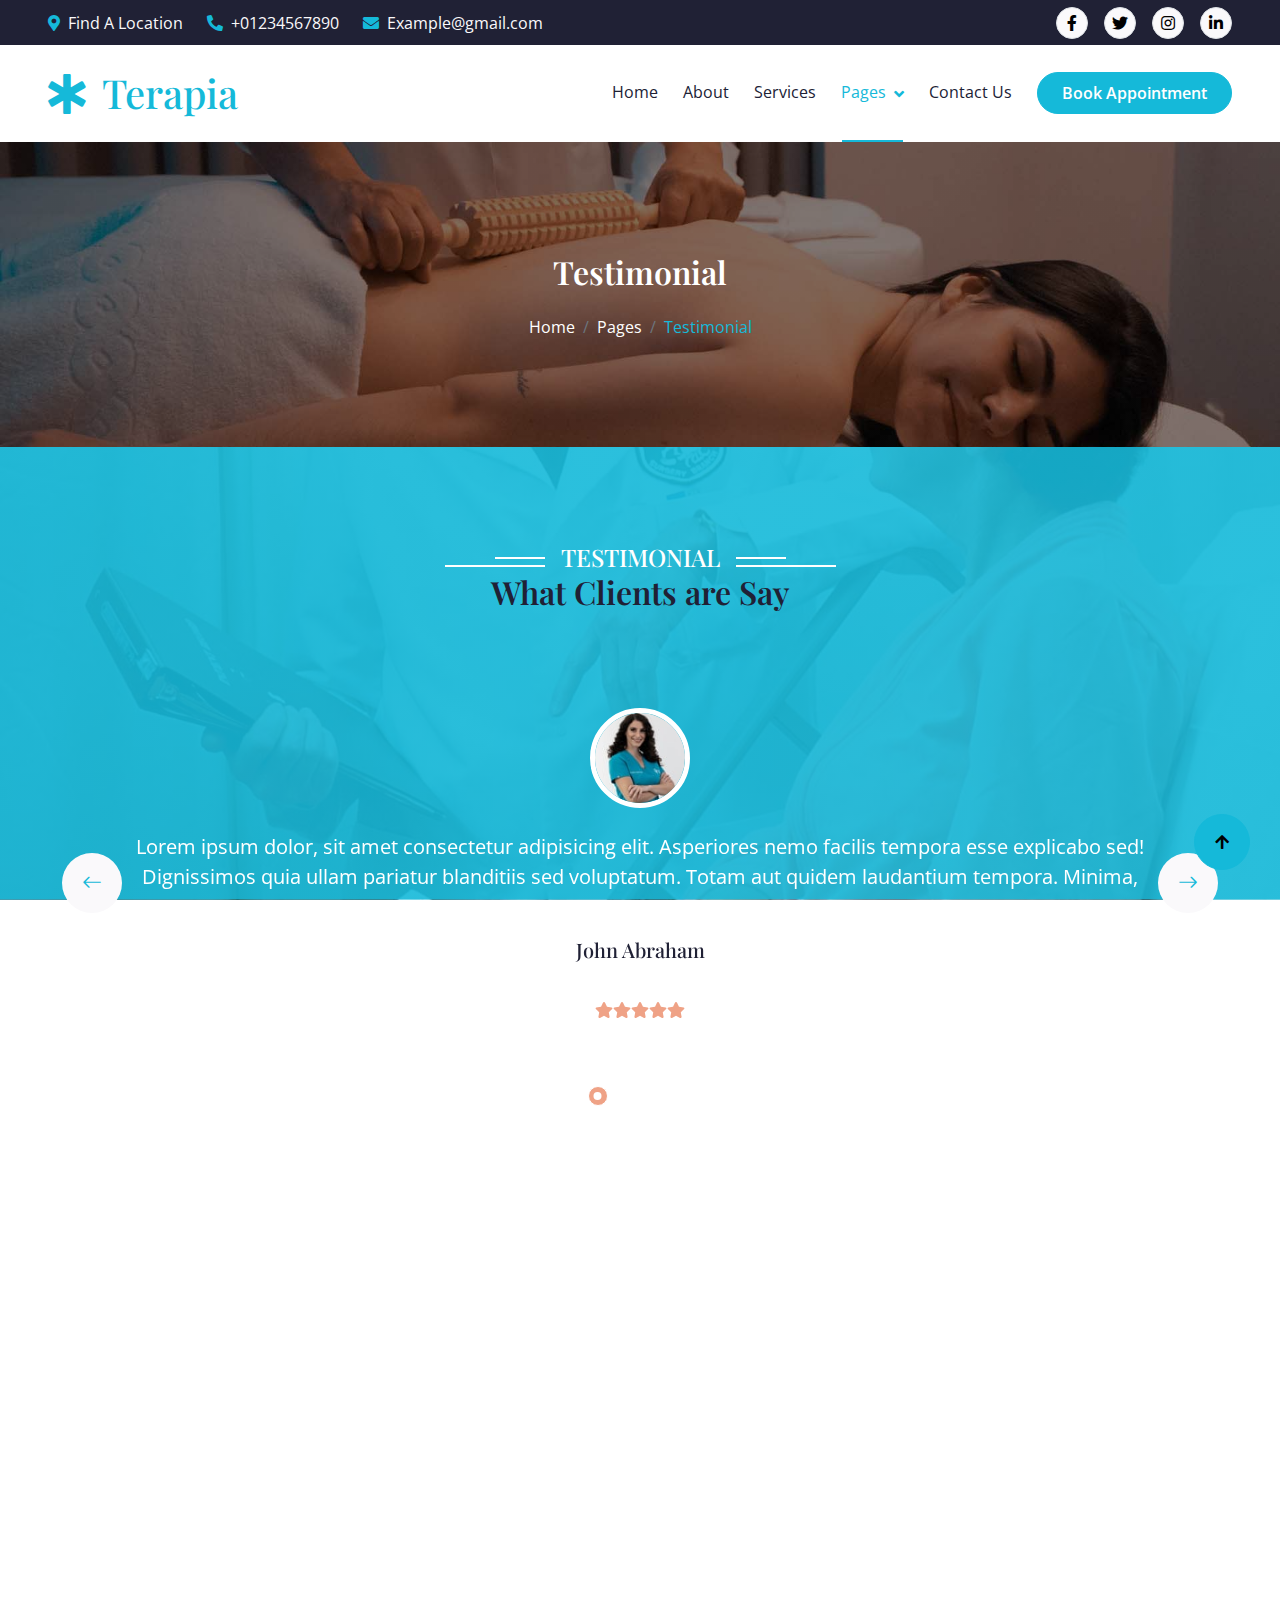
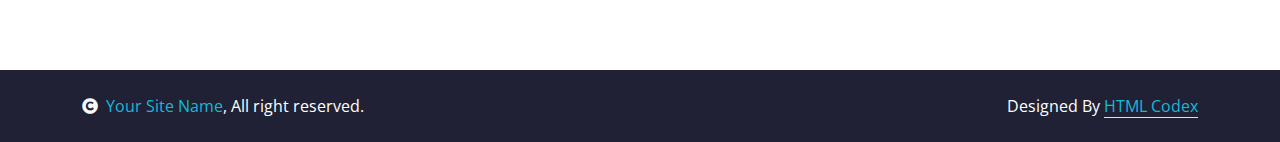
<file: testimonial.html>
<!DOCTYPE html>
<html lang="en">

    <head>
        <meta charset="utf-8">
        <title>Terapia - Physical Therapy Website Template</title>
        <meta content="width=device-width, initial-scale=1.0" name="viewport">
        <meta content="" name="keywords">
        <meta content="" name="description">

        <!-- Google Web Fonts -->
        <link rel="preconnect" href="https://fonts.googleapis.com">
        <link rel="preconnect" href="https://fonts.gstatic.com" crossorigin>
        <link href="https://fonts.googleapis.com/css2?family=Open+Sans:wght@400;500;600&family=Playfair+Display:wght@400;500;600&display=swap" rel="stylesheet"> 

        <!-- Icon Font Stylesheet -->
        <link rel="stylesheet" href="https://use.fontawesome.com/releases/v5.15.4/css/all.css"/>
        <link href="https://cdn.jsdelivr.net/npm/bootstrap-icons@1.4.1/font/bootstrap-icons.css" rel="stylesheet">

        <!-- Libraries Stylesheet -->
        <link href="lib/animate/animate.min.css" rel="stylesheet">
        <link href="lib/owlcarousel/assets/owl.carousel.min.css" rel="stylesheet">


        <!-- Customized Bootstrap Stylesheet -->
        <link href="css/bootstrap.min.css" rel="stylesheet">

        <!-- Template Stylesheet -->
        <link href="css/style.css" rel="stylesheet">
    </head>

    <body>

        <!-- Spinner Start -->
        <div id="spinner" class="show bg-white position-fixed translate-middle w-100 vh-100 top-50 start-50 d-flex align-items-center justify-content-center">
            <div class="spinner-border text-primary" style="width: 3rem; height: 3rem;" role="status">
                <span class="sr-only">Loading...</span>
            </div>
        </div>
        <!-- Spinner End -->


        <!-- Topbar Start -->
        <div class="container-fluid bg-dark px-5 d-none d-lg-block">
            <div class="row gx-0 align-items-center" style="height: 45px;">
                <div class="col-lg-8 text-center text-lg-start mb-lg-0">
                    <div class="d-flex flex-wrap">
                        <a href="#" class="text-light me-4"><i class="fas fa-map-marker-alt text-primary me-2"></i>Find A Location</a>
                        <a href="#" class="text-light me-4"><i class="fas fa-phone-alt text-primary me-2"></i>+01234567890</a>
                        <a href="#" class="text-light me-0"><i class="fas fa-envelope text-primary me-2"></i>Example@gmail.com</a>
                    </div>
                </div>
                <div class="col-lg-4 text-center text-lg-end">
                    <div class="d-flex align-items-center justify-content-end">
                        <a href="#" class="btn btn-light btn-square border rounded-circle nav-fill me-3"><i class="fab fa-facebook-f"></i></a>
                        <a href="#" class="btn btn-light btn-square border rounded-circle nav-fill me-3"><i class="fab fa-twitter"></i></a>
                        <a href="#" class="btn btn-light btn-square border rounded-circle nav-fill me-3"><i class="fab fa-instagram"></i></a>
                        <a href="#" class="btn btn-light btn-square border rounded-circle nav-fill me-0"><i class="fab fa-linkedin-in"></i></a>
                    </div>
                </div>
            </div>
        </div>
        <!-- Topbar End -->


        <!-- Navbar & Hero Start -->
        <div class="container-fluid position-relative p-0">
            <nav class="navbar navbar-expand-lg navbar-light bg-white px-4 px-lg-5 py-3 py-lg-0">
                <a href="index.html" class="navbar-brand p-0">
                    <h1 class="text-primary m-0"><i class="fas fa-star-of-life me-3"></i>Terapia</h1>
                    <!-- <img src="img/logo.png" alt="Logo"> -->
                </a>
                <button class="navbar-toggler" type="button" data-bs-toggle="collapse" data-bs-target="#navbarCollapse">
                    <span class="fa fa-bars"></span>
                </button>
                <div class="collapse navbar-collapse" id="navbarCollapse">
                    <div class="navbar-nav ms-auto py-0">
                        <a href="index.html" class="nav-item nav-link">Home</a>
                        <a href="about.html" class="nav-item nav-link">About</a>
                        <a href="service.html" class="nav-item nav-link">Services</a>
                        <div class="nav-item dropdown">
                            <a href="#" class="nav-link dropdown-toggle active" data-bs-toggle="dropdown">Pages</a>
                            <div class="dropdown-menu m-0">
                                <a href="appointment.html" class="dropdown-item">Appointment</a>
                                <a href="feature.html" class="dropdown-item">Features</a>
                                <a href="blog.html" class="dropdown-item">Our Blog</a>
                                <a href="team.html" class="dropdown-item">Our Team</a>
                                <a href="testimonial.html" class="dropdown-item active">Testimonial</a>
                                <a href="404.html" class="dropdown-item">404 Page</a>
                            </div>
                        </div>
                        <a href="contact.html" class="nav-item nav-link">Contact Us</a>
                    </div>
                    <a href="#" class="btn btn-primary rounded-pill text-white py-2 px-4 flex-wrap flex-sm-shrink-0">Book Appointment</a>
                </div>
            </nav>
        </div>
        <!-- Navbar End -->


        <!-- Header Start -->
        <div class="container-fluid bg-breadcrumb">
            <div class="container text-center py-5" style="max-width: 900px;">
                <h3 class="text-white display-3 mb-4 wow fadeInDown" data-wow-delay="0.1s">Testimonial</h1>
                <ol class="breadcrumb justify-content-center mb-0 wow fadeInDown" data-wow-delay="0.3s">
                    <li class="breadcrumb-item"><a href="index.html">Home</a></li>
                    <li class="breadcrumb-item"><a href="#">Pages</a></li>
                    <li class="breadcrumb-item active text-primary">Testimonial</li>
                </ol>    
            </div>
        </div>
        <!-- Header End -->


        <!-- Testimonial Start -->
        <div class="container-fluid testimonial py-5 wow zoomInDown" data-wow-delay="0.1s">
            <div class="container py-5">
                <div class="section-title mb-5">
                    <div class="sub-style">
                        <h4 class="sub-title text-white px-3 mb-0">Testimonial</h4>
                    </div>
                    <h1 class="display-3 mb-4">What Clients are Say</h1>
                </div>
                <div class="testimonial-carousel owl-carousel">
                    <div class="testimonial-item">
                        <div class="testimonial-inner p-5">
                            <div class="testimonial-inner-img mb-4">
                                <img src="img/testimonial-img.jpg" class="img-fluid rounded-circle" alt="">
                            </div>
                            <p class="text-white fs-7">Lorem ipsum dolor, sit amet consectetur adipisicing elit. Asperiores nemo facilis tempora esse explicabo sed! Dignissimos quia ullam pariatur blanditiis sed voluptatum. Totam aut quidem laudantium tempora. Minima, saepe earum!
                            </p>
                            <div class="text-center">
                                <h5 class="mb-2">John Abraham</h5>
                                <p class="mb-2 text-white-50">New York, USA</p>
                                <div class="d-flex justify-content-center">
                                    <i class="fas fa-star text-secondary"></i>
                                    <i class="fas fa-star text-secondary"></i>
                                    <i class="fas fa-star text-secondary"></i>
                                    <i class="fas fa-star text-secondary"></i>
                                    <i class="fas fa-star text-secondary"></i>
                                </div>
                            </div>
                        </div>
                    </div>
                    <div class="testimonial-item">
                        <div class="testimonial-inner p-5">
                            <div class="testimonial-inner-img mb-4">
                                <img src="img/testimonial-img.jpg" class="img-fluid rounded-circle" alt="">
                            </div>
                            <p class="text-white fs-7">Lorem ipsum dolor, sit amet consectetur adipisicing elit. Asperiores nemo facilis tempora esse explicabo sed! Dignissimos quia ullam pariatur blanditiis sed voluptatum. Totam aut quidem laudantium tempora. Minima, saepe earum!
                            </p>
                            <div class="text-center">
                                <h5 class="mb-2">John Abraham</h5>
                                <p class="mb-2 text-white-50">New York, USA</p>
                                <div class="d-flex justify-content-center">
                                    <i class="fas fa-star text-secondary"></i>
                                    <i class="fas fa-star text-secondary"></i>
                                    <i class="fas fa-star text-secondary"></i>
                                    <i class="fas fa-star text-secondary"></i>
                                    <i class="fas fa-star text-secondary"></i>
                                </div>
                            </div>
                        </div>
                    </div>
                    <div class="testimonial-item">
                        <div class="testimonial-inner p-5">
                            <div class="testimonial-inner-img mb-4">
                                <img src="img/testimonial-img.jpg" class="img-fluid rounded-circle" alt="">
                            </div>
                            <p class="text-white fs-7">Lorem ipsum dolor, sit amet consectetur adipisicing elit. Asperiores nemo facilis tempora esse explicabo sed! Dignissimos quia ullam pariatur blanditiis sed voluptatum. Totam aut quidem laudantium tempora. Minima, saepe earum!
                            </p>
                            <div class="text-center">
                                <h5 class="mb-2">John Abraham</h5>
                                <p class="mb-2 text-white-50">New York, USA</p>
                                <div class="d-flex justify-content-center">
                                    <i class="fas fa-star text-secondary"></i>
                                    <i class="fas fa-star text-secondary"></i>
                                    <i class="fas fa-star text-secondary"></i>
                                    <i class="fas fa-star text-secondary"></i>
                                    <i class="fas fa-star text-secondary"></i>
                                </div>
                            </div>
                        </div>
                    </div>
                </div>
            </div>
        </div>
        <!-- Testimonial End -->


        <!-- Footer Start -->
        <div class="container-fluid footer py-5 wow fadeIn" data-wow-delay="0.2s">
            <div class="container py-5">
                <div class="row g-5">
                    <div class="col-md-6 col-lg-6 col-xl-3">
                        <div class="footer-item d-flex flex-column">
                            <h4 class="text-white mb-4"><i class="fas fa-star-of-life me-3"></i>Terapia</h4>
                            <p>Lorem ipsum dolor sit amet consectetur adipisicing elit. Delectus dolorem impedit eos autem dolores laudantium quia, qui similique
                            </p>
                            <div class="d-flex align-items-center">
                                <i class="fas fa-share fa-2x text-white me-2"></i>
                                <a class="btn-square btn btn-primary text-white rounded-circle mx-1" href=""><i class="fab fa-facebook-f"></i></a>
                                <a class="btn-square btn btn-primary text-white rounded-circle mx-1" href=""><i class="fab fa-twitter"></i></a>
                                <a class="btn-square btn btn-primary text-white rounded-circle mx-1" href=""><i class="fab fa-instagram"></i></a>
                                <a class="btn-square btn btn-primary text-white rounded-circle mx-1" href=""><i class="fab fa-linkedin-in"></i></a>
                            </div>
                        </div>
                    </div>
                    <div class="col-md-6 col-lg-6 col-xl-3">
                        <div class="footer-item d-flex flex-column">
                            <h4 class="mb-4 text-white">Quick Links</h4>
                            <a href=""><i class="fas fa-angle-right me-2"></i> About Us</a>
                            <a href=""><i class="fas fa-angle-right me-2"></i> Contact Us</a>
                            <a href=""><i class="fas fa-angle-right me-2"></i> Privacy Policy</a>
                            <a href=""><i class="fas fa-angle-right me-2"></i> Terms & Conditions</a>
                            <a href=""><i class="fas fa-angle-right me-2"></i> Our Blog & News</a>
                            <a href=""><i class="fas fa-angle-right me-2"></i> Our Team</a>
                        </div>
                    </div>
                    <div class="col-md-6 col-lg-6 col-xl-3">
                        <div class="footer-item d-flex flex-column">
                            <h4 class="mb-4 text-white">Terapia Services</h4>
                            <a href=""><i class="fas fa-angle-right me-2"></i> All Services</a>
                            <a href=""><i class="fas fa-angle-right me-2"></i> Physiotherapy</a>
                            <a href=""><i class="fas fa-angle-right me-2"></i> Diagnostics</a>
                            <a href=""><i class="fas fa-angle-right me-2"></i> Manual Therapy</a>
                            <a href=""><i class="fas fa-angle-right me-2"></i> Massage Therapy</a>
                            <a href=""><i class="fas fa-angle-right me-2"></i> Rehabilitation</a>
                        </div>
                    </div>
                    <div class="col-md-6 col-lg-6 col-xl-3">
                        <div class="footer-item d-flex flex-column">
                            <h4 class="mb-4 text-white">Contact Info</h4>
                            <a href=""><i class="fa fa-map-marker-alt me-2"></i> 123 Street, New York, USA</a>
                            <a href=""><i class="fas fa-envelope me-2"></i> info@example.com</a>
                            <a href=""><i class="fas fa-envelope me-2"></i> info@example.com</a>
                            <a href=""><i class="fas fa-phone me-2"></i> +012 345 67890</a>
                            <a href="" class="mb-3"><i class="fas fa-print me-2"></i> +012 345 67890</a>
                        </div>
                    </div>
                </div>
            </div>
        </div>
        <!-- Footer End -->
        
        <!-- Copyright Start -->
        <div class="container-fluid copyright py-4">
            <div class="container">
                <div class="row g-4 align-items-center">
                    <div class="col-md-6 text-center text-md-start mb-md-0">
                        <span class="text-white"><a href="#"><i class="fas fa-copyright text-light me-2"></i>Your Site Name</a>, All right reserved.</span>
                    </div>
                    <div class="col-md-6 text-center text-md-end text-white">
                        <!--/*** This template is free as long as you keep the below author’s credit link/attribution link/backlink. ***/-->
                        <!--/*** If you'd like to use the template without the below author’s credit link/attribution link/backlink, ***/-->
                        <!--/*** you can purchase the Credit Removal License from "https://htmlcodex.com/credit-removal". ***/-->
                        Designed By <a class="border-bottom" href="https://htmlcodex.com">HTML Codex</a>
                    </div>
                </div>
            </div>
        </div>
        <!-- Copyright End -->

        <!-- Back to Top -->
        <a href="#" class="btn btn-primary btn-lg-square back-to-top"><i class="fa fa-arrow-up"></i></a>   

        
        <!-- JavaScript Libraries -->
        <script src="https://ajax.googleapis.com/ajax/libs/jquery/3.6.4/jquery.min.js"></script>
        <script src="https://cdn.jsdelivr.net/npm/bootstrap@5.0.0/dist/js/bootstrap.bundle.min.js"></script>
        <script src="lib/wow/wow.min.js"></script>
        <script src="lib/easing/easing.min.js"></script>
        <script src="lib/waypoints/waypoints.min.js"></script>
        <script src="lib/owlcarousel/owl.carousel.min.js"></script>
        

        <!-- Template Javascript -->
        <script src="js/main.js"></script>
        
    </body>

</html>
</file>
<file: css/style.css>
/*** Spinner Start ***/
/*** Spinner ***/
#spinner {
    opacity: 0;
    visibility: hidden;
    transition: opacity .5s ease-out, visibility 0s linear .5s;
    z-index: 99999;
}

#spinner.show {
    transition: opacity .5s ease-out, visibility 0s linear 0s;
    visibility: visible;
    opacity: 1;
}
/*** Spinner End ***/

.back-to-top {
    position: fixed;
    right: 30px;
    bottom: 30px;
    display: flex;
    width: 45px;
    height: 45px;
    align-items: center;
    justify-content: center;
    transition: 0.5s;
    z-index: 99;
}

/*** Button Start ***/
.btn {
    font-weight: 600;
    transition: .5s;
}

.btn-square {
    width: 32px;
    height: 32px;
}

.btn-sm-square {
    width: 34px;
    height: 34px;
}

.btn-md-square {
    width: 44px;
    height: 44px;
}

.btn-lg-square {
    width: 56px;
    height: 56px;
}

.btn-square,
.btn-sm-square,
.btn-md-square,
.btn-lg-square {
    padding: 0;
    display: flex;
    align-items: center;
    justify-content: center;
    font-weight: normal;
    border-radius: 50%;
}

.btn.btn-primary {
    box-shadow: inset 0 0 0 0 var(--bs-primary);
}

.btn.btn-primary:hover {
    box-shadow: inset 300px 0 0 0 var(--bs-light) !important;
    color: var(--bs-primary) !important;
}

.btn.btn-light {
    box-shadow: inset 0 0 0 0 var(--bs-primary);
}

.btn.btn-light:hover {
    box-shadow: inset 300px 0 0 0 var(--bs-primary);
    color: var(--bs-light) !important;
}

.btn-hover {
    transition: 0.5s;
}

.btn-hover:hover {
    color: var(--bs-secondary) !important;
}

/*** Section Title Start ***/
.section-title {
    max-width: 900px;
    text-align: center;
    margin: 0 auto;
}

.section-title .sub-style {
    position: relative;
    display: inline-block;
    text-transform: uppercase;
    color: var(--bs-primary);
}

.section-title .sub-style::before {
    content: "";
    width: 100px;
    position: absolute;
    top: 50%;
    left: 0;
    transform: translateY(-50%);
    margin-top: 8px;
    margin-left: -100px;
    border: 1px solid var(--bs-primary) !important;
}

.section-title .sub-style::after {
    content: "";
    width: 50px;
    position: absolute;
    top: 50%;
    left: 0;
    transform: translateY(-50%);
    margin-bottom: 5px;
    margin-left: -50px;
    border: 1px solid var(--bs-primary) !important;
}

.sub-title {
    position: relative;
    display: inline-block;
    text-transform: uppercase;
    color: var(--bs-primary);
}

.sub-title::before {
    content: "";
    width: 100px;
    position: absolute;
    top: 50%;
    right: 0;
    transform: translateY(-50%);
    margin-top: 8px;
    margin-right: -100px;
    border: 1px solid var(--bs-primary) !important;
}

.sub-title::after {
    content: "";
    width: 50px;
    position: absolute;
    top: 50%;
    right: 0;
    transform: translateY(-50%);
    margin-bottom: 8px;
    margin-right: -50px;
    border: 1px solid var(--bs-primary) !important;
}


/*** Topbar Start ***/
.fixed-top .container {
    transition: 0.5s;
}

.topbar {
    padding: 2px 10px 2px 20px;
    background: var(--bs-primary) !important;
}

.topbar a,
.topbar a i {
    transition: 0.5s;
}

.topbar a:hover,
.topbar a i:hover {
    color: var(--bs-secondary) !important;
}


@media (max-width: 576px) {
    .topbar {
        display: none;    
    }
}
/*** Topbar End ***/


/*** Navbar ***/
.navbar-light .navbar-nav .nav-link {
    font-family: 'Open Sans', sans-serif;
    position: relative;
    margin-right: 25px;
    padding: 35px 0;
    color: var(--bs-dark) !important;
    font-size: 16px;
    font-weight: 400;
    outline: none;
    transition: .5s;
}

.sticky-top.navbar-light .navbar-nav .nav-link {
    padding: 20px 0;
    color: var(--dark) !important;
}

.navbar-light .navbar-nav .nav-link:hover,
.navbar-light .navbar-nav .nav-link.active {
    color: var(--bs-primary) !important;
}

.navbar-light .navbar-brand img {
    max-height: 50px;
    transition: .5s;
}

.sticky-top.navbar-light .navbar-brand img {
    max-height: 45px;
}

.navbar .dropdown-toggle::after {
    border: none;
    content: "\f107";
    font-family: "Font Awesome 5 Free";
    font-weight: 600;
    vertical-align: middle;
    margin-left: 8px;
}

@media (min-width: 1200px) {
    .navbar .nav-item .dropdown-menu {
        display: block;
        visibility: hidden;
        top: 100%;
        transform: rotateX(-75deg);
        transform-origin: 0% 0%;
        border: 0;
        border-radius: 10px;
        transition: .5s;
        opacity: 0;
    }
}

.dropdown .dropdown-menu a:hover {
    background: var(--bs-primary);
    color: var(--bs-white);
}

.navbar .nav-item:hover .dropdown-menu {
    transform: rotateX(0deg);
    visibility: visible;
    background: var(--bs-light) !important;
    transition: .5s;
    opacity: 1;
}

@media (max-width: 991.98px) {
    .sticky-top.navbar-light {
        position: relative;
        background: var(--bs-white);
    }

    .navbar.navbar-expand-lg .navbar-toggler {
        padding: 10px 20px;
        border: 1px solid var(--bs-primary);
        color: var(--bs-primary);
    }

    .navbar-light .navbar-collapse {
        margin-top: 15px;
        border-top: 1px solid #DDDDDD;
    }

    .navbar-light .navbar-nav .nav-link,
    .sticky-top.navbar-light .navbar-nav .nav-link {
        padding: 10px 0;
        margin-left: 0;
        color: var(--bs-dark) !important;
    }

    .navbar-light .navbar-brand img {
        max-height: 45px;
    }
}

@media (min-width: 992px) {
    .navbar-light {
        position: absolute;
        width: 100%;
        top: 0;
        left: 0;
        border-bottom: 1px solid rgba(255, 255, 255, .1);
        z-index: 999;
    }
    
    .sticky-top.navbar-light {
        position: fixed;
        background: var(--bs-light) !important;
    }

    .navbar-light .navbar-nav .nav-link::before {
        position: absolute;
        content: "";
        width: 0;
        height: 2px;
        bottom: -1px;
        left: 50%;
        background: var(--bs-primary);
        transition: .5s;
    }

    .navbar-light .navbar-nav .nav-link:hover::before,
    .navbar-light .navbar-nav .nav-link.active::before {
        width: calc(100% - 2px);
        left: 1px;
    }

    .navbar-light .navbar-nav .nav-link.nav-contact::before {
        display: none;
    }
}
/*** Carousel Hero Header Start ***/
.header-carousel {
    position: relative; 
}

.header-carousel .owl-nav .owl-prev {
    position: absolute;
    width: 70px;
    height: 70px;
    top: 50%;
    left: 20px;
    transform: translateY(-50%);
    border-radius: 50%;
    background: var(--bs-primary);
    color: var(--bs-white);
    font-size: 30px;
    display: flex;
    align-items: center;
    justify-content: center;
    transition: 0.5s;
}

.header-carousel .owl-nav .owl-next {
    position: absolute;
    width: 70px;
    height: 70px;
    top: 50%;
    right: 20px;
    transform: translateY(-50%);
    border-radius: 50%;
    background: var(--bs-primary);
    color: var(--bs-white);
    font-size: 30px;
    display: flex;
    align-items: center;
    justify-content: center;
    transition: 0.5s;
}

.header-carousel .owl-nav .owl-prev,
.header-carousel .owl-nav .owl-next {
    transition: 0.5s;
}

.header-carousel .owl-nav .owl-prev:hover,
.header-carousel .owl-nav .owl-next:hover {
    box-shadow: inset 150px 0 0 0 var(--bs-light) !important;
    color: var(--bs-primary) !important;
}

@media (max-width: 576px) {
    .header-carousel .owl-nav .owl-prev,
    .header-carousel .owl-nav .owl-next {
        top: 630px;
        transition: 0.5s;
    }

    .header-carousel .header-carousel-item .carousel-caption .carousel-caption-content {
        width: 95% !important;
    }
 
}

.header-carousel .header-carousel-item,
.header-carousel .header-carousel-item img {
    position: relative;
    width: 100%;
    height: 700px;
    margin-top: 95px;
    display: block;
    object-fit: cover;
    transition: 0.5s;

}

@media (max-width: 992px) {
    .header-carousel .header-carousel-item,
    .header-carousel .header-carousel-item img {
        margin-top: 0;
        transition: 0.5s;
    }

}

@media (min-width: 992px) {
    .header-carousel .owl-nav .owl-prev,
    .header-carousel .owl-nav .owl-next {
        margin-top: 50px;
    }
}

.header-carousel .header-carousel-item .carousel-caption {
    width: 100%;
    height: 100%;
    position: absolute;
    top: 0;
    left: 0;
    padding: 100px 0;
    display: flex;
    align-items: center;
    justify-content: center;
    background: rgba(0, 0, 0, .5);
}

.header-carousel .header-carousel-item .carousel-caption .carousel-caption-content {
    position: relative;
    width: 75%;
    
}
/*** Carousel Hero Header End ***/


/*** Single Page Hero Header Start ***/
.bg-breadcrumb {
    background: linear-gradient(rgba(0, 0, 0, 0.5), rgba(0, 0, 0, 0.5)), url(../img/carousel-2.jpg);
    background-position: center center;
    background-repeat: no-repeat;
    background-size: cover;
    padding: 160px 0 60px 0;
}

.bg-breadcrumb .breadcrumb-item a {
    color: var(--bs-white) !important;
}
/*** Single Page Hero Header End ***/


/*** Service Start ***/
.service .service-item {
    box-shadow: 0 0 45px rgba(0, 0, 0, .2) ;
}

.service .service-item .service-img {
    position: relative;
    overflow: hidden;
    z-index: 1;
}

.service .service-item .service-img img {
    transition: 0.5s;
}

.service .service-item .service-img::before {
    width: 100%;
    height: 0;
    position: absolute;
    content: "";
    top: 0;
    left: 0;
    border-top-right-radius: 10px;
    border-top-left-radius: 10px;
    transition: 0.5s;
    z-index: 5;
    
}

.service .service-item:hover .service-img::before {
    height: 100%;
    background: rgba(21, 185, 217, .3);
}

.service .service-item .service-img:hover img {
    transform: scale(1.3);
}

.service .service-item .service-content {
    position: relative;
    z-index: 2;

}

.service .service-item .service-content::before {
    width: 100%;
    height: 8px;
    position: absolute;
    content: "";
    bottom: 0;
    left: 0;
    border-bottom-left-radius: 10px;
    border-bottom-right-radius: 10px;
    background: rgba(21, 185, 217, .5);
    transition: 0.5s;
    z-index: 3;
}

.service .service-item:hover .service-content::before {
    background: rgba(21, 185, 217, .5);
    height: 100%;
}

.service .service-item .service-content .service-content-inner {
    transition: 0.5s;
}


.service .service-item:hover .service-content .service-content-inner {
    position: relative;
    color: var(--bs-white) !important;
    z-index: 9;
}
.service .service-item:hover .service-content .service-content-inner h5 {
    color: var(--bs-secondary);
}

/*** Service End ***/

/*** About Start ***/
.about .about-img {
    position: relative;
    overflow: hidden;
    height: 100%;
    border-radius: 10px;
}

.about .about-img .about-img-inner {
    position: absolute;
    left: 0; 
    bottom: 0; 
    border: 10px solid; 
    border-color: var(--bs-white) var(--bs-white) var(--bs-white) var(--bs-white);
    border-radius: 50%;

}

.about .about-img .about-experience {
    position: absolute;
    top: 125px; 
    left: -125px; 
    transform: rotate(-90deg);
    background: transparent;
    color: var(--bs-primary);
    font-size: 20px;
    font-weight: 600;
    letter-spacing: 4px;
}

/*** About End ***/

/*** Feature Start ***/
.feature .feature-item {
    position: relative;
    display: flex;
    border: 1px solid var(--bs-primary);
    border-radius: 10px;
    background: var(--bs-light);
    transition: 0.5s;

}

.feature .feature-item::before {
    width: 0;
    height: 100%;
    content: "";
    position: absolute;
    top: 0;
    left: 0;
    border-radius: 10px;
    transition: 0.5s;
}

.feature .feature-item:hover::before {
    width: 100%;
    background: var(--bs-primary);
}

.feature .feature-item .feature-icon {
    display: inline-flex;
    border-radius: 10px;
    transition: 0.5s;
}

.feature .feature-item:hover .feature-icon {
    position: relative;
    z-index: 2;
}

.feature .feature-item:hover .feature-content {
    position: relative;
    color: var(--bs-white);
    z-index: 2;
}

.feature .feature-item:hover .feature-content h5 {
    color: var(--bs-dark);
}
/*** Feature End ***/


/*** Appointment Start ***/
.appointment {
    background: linear-gradient(rgba(255, 255, 255, 0.9), rgba(255, 255, 255, 0.9)), url(../img/carousel-2.jpg);
    background-position: center center;
    background-repeat: no-repeat;
    background-size: cover;
    background-attachment: fixed;
}

.appointment .appointment-form {
    background: rgba(239, 162, 134, 0.3);
}

.appointment .appointment-form .btn.btn-primary {
    box-shadow: inset 0 0 0 0 var(--bs-primary);
}

.appointment .appointment-form .btn.btn-primary:hover {
    box-shadow: inset 600px 0 0 0 var(--bs-light) !important;
    color: var(--bs-primary) !important;
}
/*** Youtube Video start ***/
.video {
    position: relative;
}

.video .btn-play {
    position: absolute;
    z-index: 3;
    top: 50%;
    left: 50%;
    transform: translate(-50%, -50%);
    box-sizing: content-box;
    display: block;
    width: 33px;
    height: 44px;
    border-radius: 50%;
    transition: 0.5s;
    

}

.video .btn-play:before {
    content: "";
    position: absolute;
    z-index: 0;
    left: 50%;
    top: 50%;
    transform: translate(-50%, -50%);
    display: block;
    width: 115px;
    height: 115px;
    background: var(--bs-primary);
    border-radius: 50%;
    animation: pulse-border 1500ms ease-out infinite;
    transition: 0.5s;
}

.video .btn-play:after {
    content: "";
    position: absolute;
    z-index: 1;
    left: 50%;
    top: 50%;
    transform: translate(-50%, -50%);
    display: block;
    width: 100px;
    height: 100px;
    background: var(--bs-secondary);
    border-radius: 50%;
    transition: all 300ms;
}

.video .btn-play span {
    display: block;
    position: relative;
    z-index: 3;
    width: 0;
    height: 0;
    border-left: 33px solid var(--bs-white);
    border-top: 22px solid transparent;
    border-bottom: 22px solid transparent;
    margin-left: 5px;
}

@keyframes pulse-border {
    0% {
        transform: translateX(-50%) translateY(-50%) translateZ(0) scale(1);
        opacity: 1;
    }

    100% {
        transform: translateX(-50%) translateY(-50%) translateZ(0) scale(1.5);
        opacity: 0;
    }
}

#videoModal {
    z-index: 99999;
}

#videoModal .modal-dialog {
    position: relative;
    max-width: 800px;
    margin: 60px auto 0 auto;
}

#videoModal .modal-body {
    position: relative;
    padding: 0px;
}

#videoModal .close {
    position: absolute;
    width: 30px;
    height: 30px;
    right: 0px;
    top: -30px;
    z-index: 999;
    font-size: 30px;
    font-weight: normal;
    color: #ffffff;
    background: #000000;
    opacity: 1;
}
/*** Youtube Video End ***/
/*** Appointment End ***/


/*** Team Start ***/
.team .team-item .team-img {
    position: relative;
    overflow: hidden;
}

.team .team-item .team-img::before {
    position: absolute;
    content: "";
    width: 100%;
    height: 100%;
    top: 0;
    left: 0;
    border-top-right-radius: 10px;
    border-top-left-radius: 10px;
    transition: 0.5s;
}

.team .team-item .team-img .team-icon {
    position: absolute;
    bottom: -125px;
    left: 50%;
    transform: translateX(-50%);
    transition: 0.5s;
}

.team .team-item .team-img:hover .team-icon {
    margin-bottom: 145px;
}

.team .team-item:hover .team-img::before {
    background: rgba(21, 185, 217, .3);
}

.team .team-item .team-content {
    color: var(--bs-primary);
    transition: 0.5s;
}

.team .team-item .team-content h5 {
    color: var(--bs-secondary);
    transition: 0.5s;
}

.team .team-item:hover .team-content h5 {
    color: var(--bs-dark);
}

.team .team-item:hover .team-content {
    background: var(--bs-primary);
    color: var(--bs-white);
}
/*** Team End ***/


/*** testimonial Start ***/
.testimonial {
    background: linear-gradient(rgba(21, 185, 217, 0.9), rgba(21, 185, 217, 0.9)), url(../img/carousel-1.jpg);
    background-position: center center;
    background-repeat: no-repeat;
    background-size: cover;
    background-attachment: fixed;
}

.testimonial .testimonial-item .testimonial-inner {
    display: flex;
    flex-direction: column;
    align-items: center;
    text-align: center;
    border-radius: 10px;
    background: transparent;
}

.testimonial .testimonial-item .testimonial-inner .testimonial-inner-img {
    width: 100px;
    height: 100px;
    border-radius: 50%;
    border: 5px solid var(--bs-white);
}

.testimonial .testimonial-carousel.owl-carousel {
    position: relative;
}

.testimonial .testimonial-carousel .owl-nav .owl-prev {
    position: absolute;
    top: 50%;
    left: -20px;
    transform: translateY(-50%);
    width: 60px;
    height: 60px;
    border-radius: 50%;
    display: flex;
    align-items: center;
    justify-content: center;
    font-size: 20px;
    background: var(--bs-light);
    color: var(--bs-primary);
    transition: 0.5s;
}

.testimonial .testimonial-carousel .owl-nav .owl-next {
    position: absolute;
    top: 50%;
    right: -20px;
    transform: translateY(-50%);
    width: 60px;
    height: 60px;
    border-radius: 50%;
    display: flex;
    align-items: center;
    justify-content: center;
    font-size: 20px;
    background: var(--bs-light);
    color: var(--bs-primary);
    transition: 0.5s;
}


.testimonial .testimonial-carousel .owl-nav .owl-prev:hover,
.testimonial .testimonial-carousel .owl-nav .owl-next:hover {
    box-shadow: inset 100px 0 0 0 var(--bs-primary) !important;
    color: var(--bs-white) !important;
}


@media (max-width: 900px) {
    .testimonial .testimonial-carousel .owl-nav .owl-prev {
        margin-top: -190px;
        margin-left: 40px;
    }

    .testimonial .testimonial-carousel .owl-nav .owl-next {
        margin-top: -190px;
        margin-right: 40px;
    }
    
}

.testimonial-carousel .owl-dots {
    display: flex;
    justify-content: center;
    margin-top: 20px;
}

.testimonial-carousel .owl-dots .owl-dot {
    width: 20px;
    height: 20px;
    border-radius: 50%;
    margin-right: 15px;
    border: 1px solid var(--bs-white);
    background: transparent;
    transition: 0.5s;
}

.testimonial-carousel .owl-dots .owl-dot.active {
    width: 20px;
    height: 20px;
    background: var(--bs-secondary) !important;
}

.testimonial-carousel .owl-dots .owl-dot span {
    position: relative;
    margin-top: 50%;
    margin-left: 50%;
    transform: translate(-50%, -50%);
    display: flex;
    align-items: center;
    justify-content: center;
}

.testimonial-carousel .owl-dots .owl-dot span::after {
    content: "";
    position: absolute;
    top: 50%;
    right: 1px;
    transform: translateY(-50%);
    width: 8px;
    height: 8px;
    border-radius: 8px;
    display: flex;
    align-items: center;
    justify-content: center;
    text-align: center;
    background: var(--bs-white);
}

.testimonial .testimonial-carousel .testimonial-item .testimonial-inner p.fs-7 {
    transition: 0.5s;
}

@media (min-width: 900px) {
    .testimonial .testimonial-carousel .testimonial-item .testimonial-inner p.fs-7 {
        font-size: 20px;
    }
}


/* Testimonial Section Title Start */
.testimonial .section-title {
    max-width: 900px;
    text-align: center;
    margin: 0 auto;
}

.testimonial .section-title .sub-style {
    position: relative;
    display: inline-block;
    text-transform: uppercase;
    color: var(--bs-primary);
}

.testimonial .section-title .sub-style::before {
    content: "";
    width: 100px;
    position: absolute;
    top: 50%;
    left: 0;
    transform: translateY(-50%);
    margin-top: 8px;
    margin-left: -100px;
    border: 1px solid var(--bs-white) !important;
}

.testimonial .section-title .sub-style::after {
    content: "";
    width: 50px;
    position: absolute;
    top: 50%;
    left: 0;
    transform: translateY(-50%);
    margin-bottom: 5px;
    margin-left: -50px;
    border: 1px solid var(--bs-white) !important;
}

.testimonial .section-title .sub-title {
    position: relative;
    display: inline-block;
    text-transform: uppercase;
    color: var(--bs-primary);
}

.testimonial .section-title .sub-title::before {
    content: "";
    width: 100px;
    position: absolute;
    top: 50%;
    right: 0;
    transform: translateY(-50%);
    margin-top: 8px;
    margin-right: -100px;
    border: 1px solid var(--bs-white) !important;
}

.testimonial .section-title .sub-title::after {
    content: "";
    width: 50px;
    position: absolute;
    top: 50%;
    right: 0;
    transform: translateY(-50%);
    margin-bottom: 8px;
    margin-right: -50px;
    border: 1px solid var(--bs-white) !important;
}
/*** Testimonial End ***/


/*** Blog Start ***/
.blog .blog-item .blog-img {
    position: relative;
    overflow: hidden;
    border-top-right-radius: 10px;
    border-top-left-radius: 10px;
}

.blog .blog-item .blog-img::after {
    content: "";
    position: absolute;
    top: 0;
    left: 0;
    width: 100%;
    height: 100%;
    border-top-right-radius: 10px;
    border-top-left-radius: 10px;
    transition: 0.5s;
}

.blog .blog-item .blog-img img {
    transition: 0.5s;
}

.blog .blog-item .blog-img:hover img {
    transform: scale(1.3);
}

.blog .blog-item:hover .blog-img::after {
    background: rgba(21, 185, 217, .5);
}

.blog .blog-item .blog-centent {
    background: var(--bs-light);
    border: 1px solid var(--bs-primary);
    border-top: 0;
    border-bottom-left-radius: 10px;
    border-bottom-right-radius: 10px;
}
/*** Blog End ***/


/*** Contact Start ***/
.contact {
    background: linear-gradient(rgba(21, 185, 217, 0.9), rgba(21, 185, 217, 0.9)), url(../img/carousel-1.jpg);
    background-position: center center;
    background-repeat: no-repeat;
    background-size: cover;
    background-attachment: fixed;
}


.contact .contact-form .btn.btn-light {
    box-shadow: inset 0 0 0 0 var(--bs-primary);
}

.contact .contact-form .btn.btn-light:hover {
    box-shadow: inset 600px 0 0 0 var(--bs-primary) !important;
    color: var(--bs-white) !important;
}

.contact .contact-form .form-floating input,
.contact .contact-form .form-floating textarea,
.contact .contact-form .form-floating label {
    color: var(--bs-light);
}



/* Testimonial Section Title Start */
.contact .section-title {
    max-width: 900px;
    text-align: center;
    margin: 0 auto;
}

.contact .section-title .sub-style {
    position: relative;
    display: inline-block;
    text-transform: uppercase;
    color: var(--bs-primary);
}

.contact .section-title .sub-style::before {
    content: "";
    width: 100px;
    position: absolute;
    top: 50%;
    left: 0;
    transform: translateY(-50%);
    margin-top: 8px;
    margin-left: -100px;
    border: 1px solid var(--bs-white) !important;
}

.contact .section-title .sub-style::after {
    content: "";
    width: 50px;
    position: absolute;
    top: 50%;
    left: 0;
    transform: translateY(-50%);
    margin-bottom: 5px;
    margin-left: -50px;
    border: 1px solid var(--bs-white) !important;
}

.contact .section-title .sub-title {
    position: relative;
    display: inline-block;
    text-transform: uppercase;
    color: var(--bs-primary);
}

.contact .section-title .sub-title::before {
    content: "";
    width: 100px;
    position: absolute;
    top: 50%;
    right: 0;
    transform: translateY(-50%);
    margin-top: 8px;
    margin-right: -100px;
    border: 1px solid var(--bs-white) !important;
}

.contact .section-title .sub-title::after {
    content: "";
    width: 50px;
    position: absolute;
    top: 50%;
    right: 0;
    transform: translateY(-50%);
    margin-bottom: 8px;
    margin-right: -50px;
    border: 1px solid var(--bs-white) !important;
}
/*** Contact End ***/


/*** Footer Start ***/
.footer {
    background: linear-gradient(rgba(0, 0, 0, 0.9), rgba(0, 0, 0, 0.9)), url(../img/carousel-2.jpg);
    background-position: center center;
    background-repeat: no-repeat;
    background-size: cover;
}
.footer .footer-item a {
    line-height: 35px;
    color: var(--bs-body);
    transition: 0.5s;
}

.footer .footer-item p {
    line-height: 35px;
}

.footer .footer-item a:hover {
    letter-spacing: 2px;
    color: var(--bs-primary);
}

/*** Footer End ***/

/*** copyright Start ***/
.copyright {
    background: var(--bs-dark) !important;
}
/*** copyright end ***/
</file>
